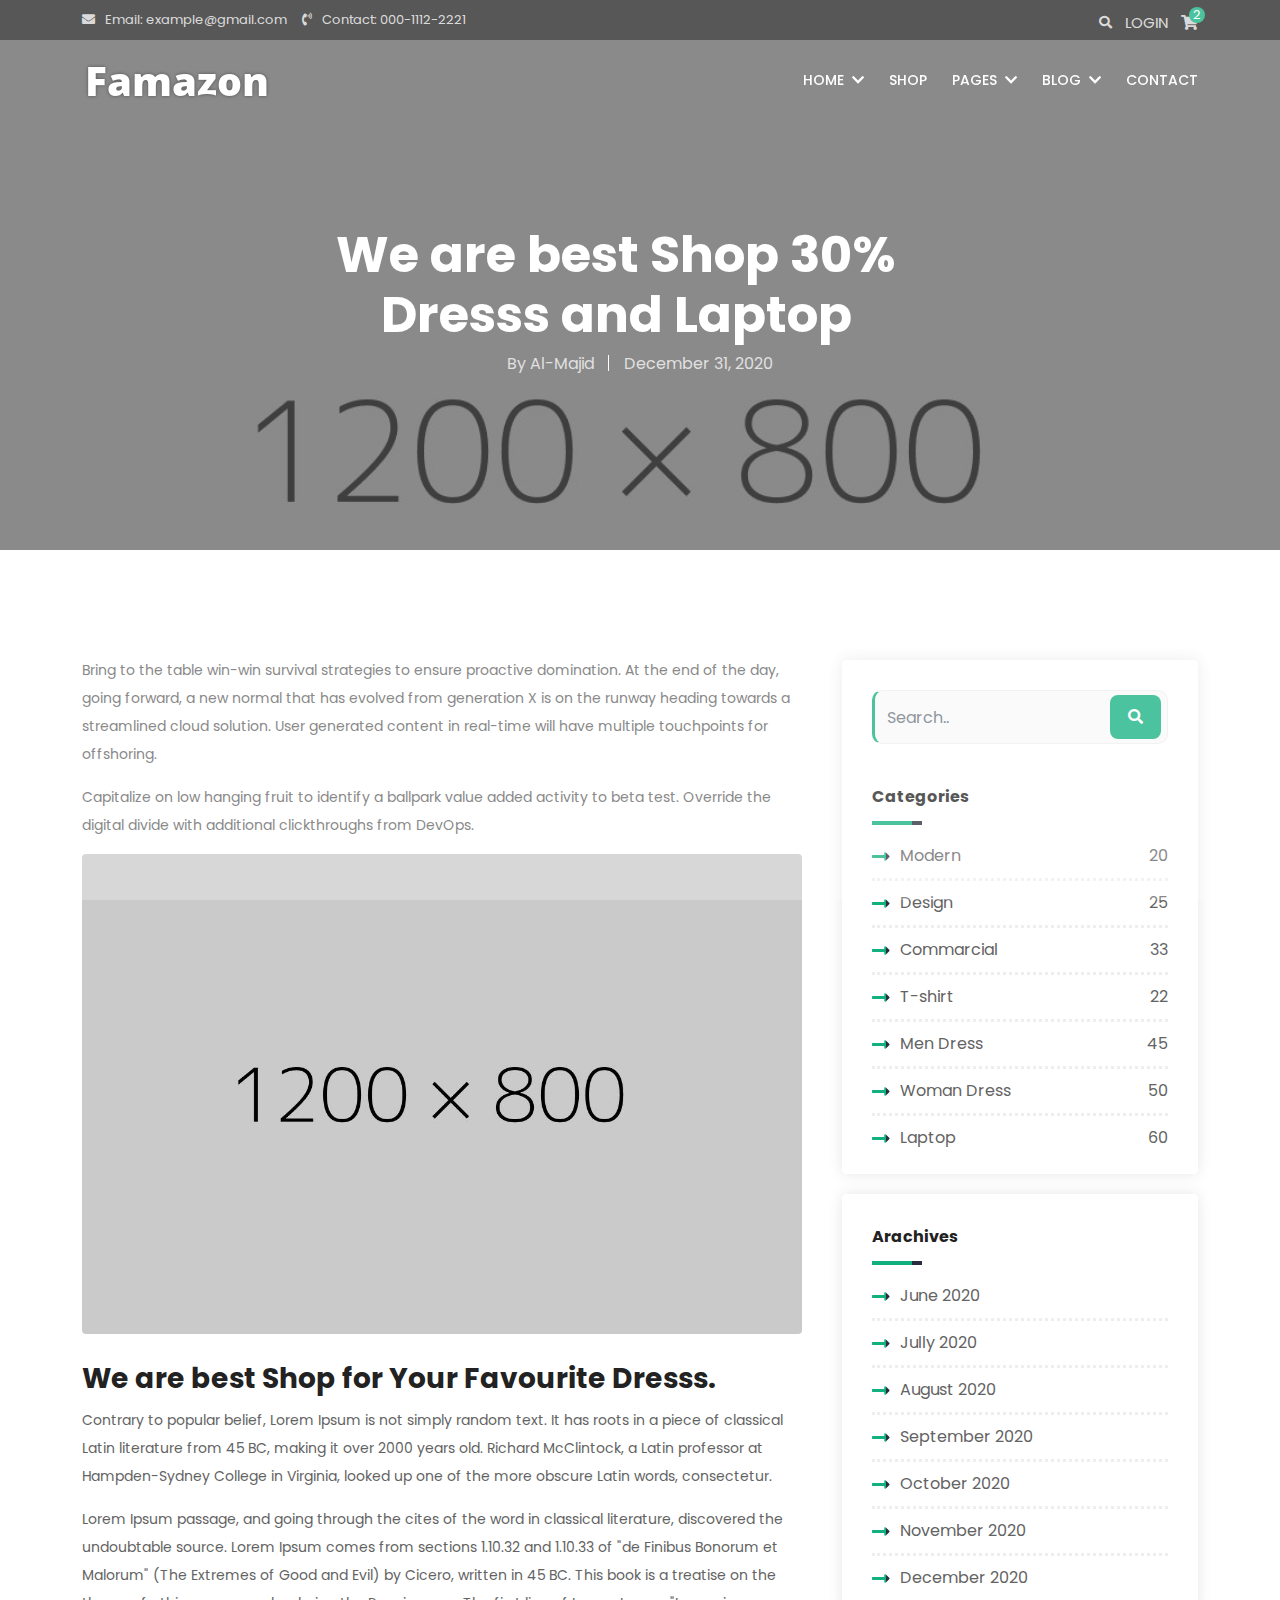
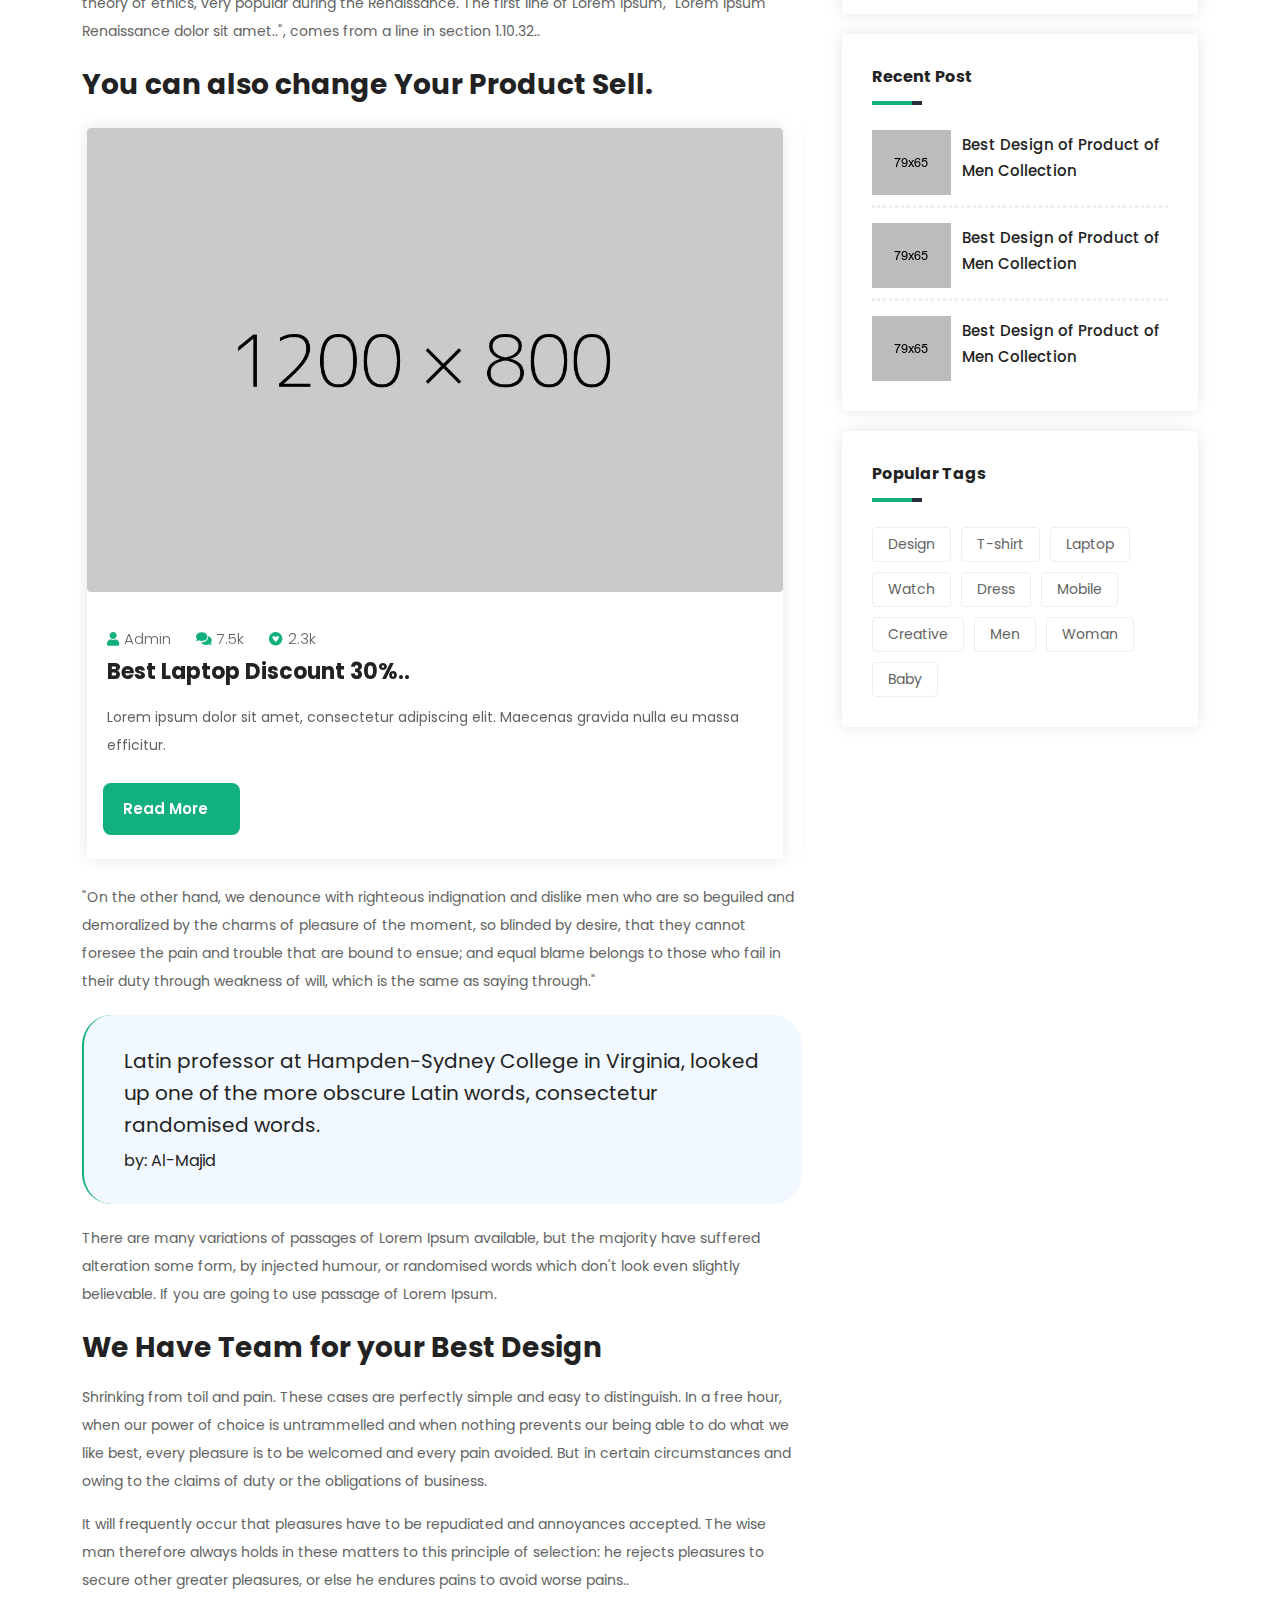
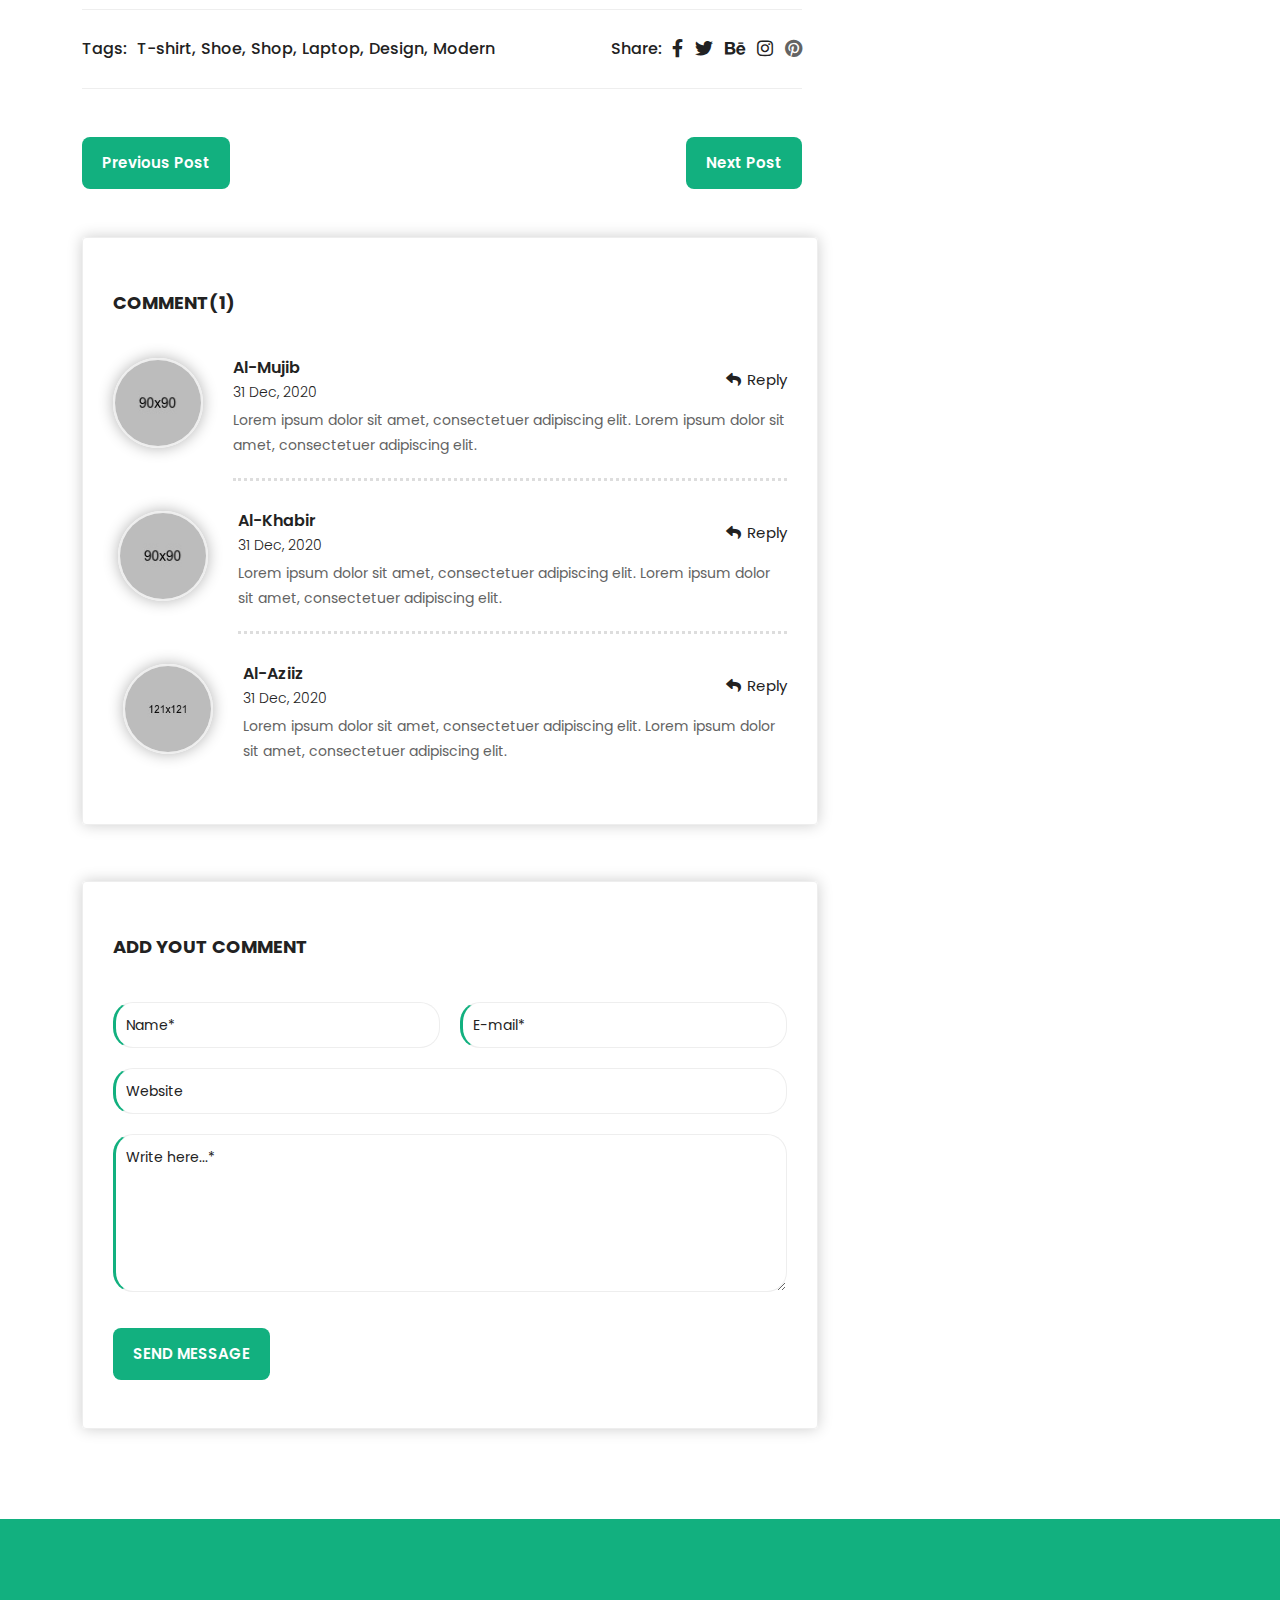
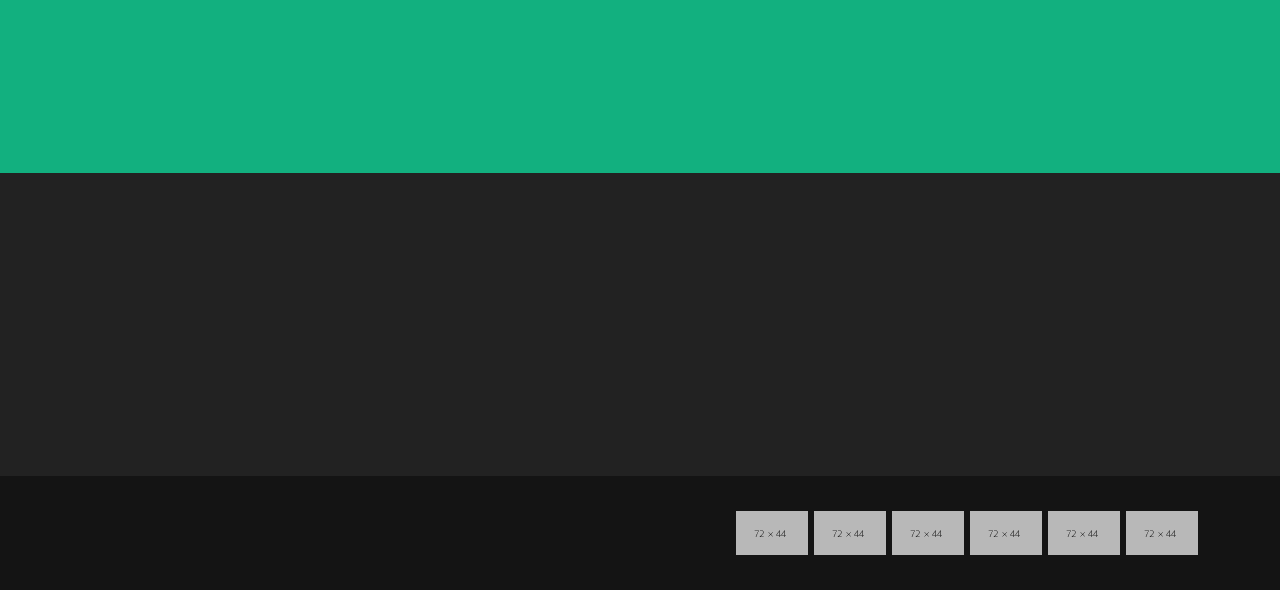
<file: Main File/majid/blog-details.html>
<!DOCTYPE html>
<html lang="zxx">


	<head>
		<!-- Meta -->
		<meta charset="utf-8">
		<meta http-equiv="X-UA-Compatible" content="IE=edge">
		<meta name="viewport" content="width=device-width, initial-scale=1.0, maximum-scale=1.0, user-scalable=0">
		<!-- The above 3 meta tags *must* come first in the head; any other head content must come *after* these tags -->
		
		<!-- SITE TITLE -->
		<title>Al-Majid - Woocommerce Bootstrap Template</title>
		<!-- Favicon -->
		<link rel="shortcut icon" href="assets/img/favicon.png" type="image/x-icon">
		
		<!-- Latest Bootstrap min CSS -->
		<link rel="stylesheet" href="assets/bootstrap/css/bootstrap.css">	
		<!-- Google Fonts -->
		<link href="https://fonts.googleapis.com/css2?family=Poppins:ital,wght@0,300;0,400;0,500;0,600;0,700;0,800;1,300;1,400;1,500&display=swap" rel="stylesheet">		
		<!-- Font Awesome CSS -->
		<link rel="stylesheet" href="assets/fonts/font-awesome.css">
		<!--magnific-popup Css-->
        <link rel="stylesheet" href="assets/css/magnific-popup.css">
		<!--animate Css-->
        <link rel="stylesheet" href="assets/css/animate.css">
		<!--slick Css-->
        <link rel="stylesheet" href="assets/css/slick.css">
		<!-- Style CSS -->
		<link rel="stylesheet" href="assets/css/style.css">
		<!-- Responsive CSS -->
		<link rel="stylesheet" href="assets/css/responsive.css">
		
		<!-- HTML5 shim and Respond.js IE8 support of HTML5 elements and media queries -->
		<!-- WARNING: Respond.js doesn't gallery if you view the page via file:// -->
		<!--[if lt IE 9]>
		  <script src="https://oss.maxcdn.com/html5shiv/3.7.2/html5shiv.min.js"></script>
		  <script src="https://oss.maxcdn.com/respond/1.4.2/respond.min.js"></script>
		<![endif]-->
	</head>

	<body>

		<!-- Page Wrapper -->
		<div class="page-wrapper">
		
			<!-- START PRELOADER -->
			<div class="atf-preloader">
				<div class="atf-status">
					<div class="atf-status-mes"></div>
				</div>
			</div> 
			<!-- END PRELOADER -->	
			
			<!-- START back-to-top -->	
			<button class="atf-scroll-top atf-back-to-top" data-targets="html">
				<i class="fa fa-angle-up atf-scrollup-icon"></i>
			</button>
			<!-- END back-to-top-->	
			<div class="body-overlay" id="body-overlay"></div>
			
			<!-- search popup area start -->
			<div class="search-popup" id="search-popup">
				<form action="http://themesfamily/tm/majid/index.html" class="search-form">
					<div class="form-group">
						<input type="text" class="form-control" placeholder="Search.....">
					</div>
					<button type="submit" class="submit-btn"><i class="fa fa-search"></i></button>
				</form>
			</div>
			<!-- //. search Popup -->
		
			<!-- Start Header Section -->
			<header class="atf-site-header atf-style1 atf-sticky-header">
				<div class="atf-top-header">
					<div class="container">
						<div class="row">
							<div class="col-lg-8 col-md-8">
								<div class="atf-top-header-in wow fadeIn" data-wow-duration="1s" data-wow-delay="0.2s" data-wow-offset="0">
									<ul class="atf-top-header-list">
										<li><i class="fas fa-envelope"></i>Email: <a href="#">example@gmail.com</a></li>
										<li><i class="fas fa-phone-volume"></i>Contact: <a href="#">000-1112-2221 </a></li>
									</ul>
								</div>
							</div><!--- END COL -->
							<div class="col-lg-4 col-md-4">
								<div class="nav-right-part nav-right-part-desktop">
									<ul>
										<li><a class="search header-search" href="#"><i class="fa fa-search"></i></a></li>
										<li class=""><a class="login-btn" href="#">Login</a></li>
										<li><a class="shopping-cart-btn" href="#"><i class="fa fa-shopping-cart"></i><span>2</span></a></li>
									</ul>
								</div>
							</div><!--- END COL -->
						</div><!--- END ROW -->
					</div><!--- END CONTAINER -->
				</div><!--- END TOP HEADER -->
				
				<div class="atf-main-header">
					<div class="container">
						<div class="atf-main-header-in">
							<div class="atf-main-header-left">
								<a class="atf-site-branding atf-white-logo" href="blog-details.html"><img src="assets/img/logo.png" alt="Logo"></a>
							</div>

							 <div class="nav-right-part nav-right-part-mobile">
								<ul>
									<li><a class="search header-search" href="#"><i class="fa fa-search"></i></a></li>
									<li class=""><a class="login-btn" href="#">Login</a></li>
									<li><a class="shopping-cart-btn" href="#"><i class="fa fa-shopping-cart"></i><span>2</span></a></li>
								</ul>
							</div>

							<div class="atf-main-header-right">
								<div class="atf-nav">
									<ul class="atf-nav-list atf-onepage-nav">
										<li class="menu-item-has-children"><a href="#" class="atf-smooth-move">Home<i class="fa fa-chevron-down ml-2"></i></a>
											<ul>
												<li><a href="index1.html">Home 1</a></li>
												<li><a href="index2.html">Home 2</a></li>
											</ul>
										</li>
										<li><a href="product.html">Shop</a></li>
											<li class="menu-item-has-children"><a href="#" class="atf-smooth-move">Pages<i class="fa fa-chevron-down ml-2"></i></a>
												<ul>
													<li class="menu-item-has-children"><a href="cart.html">Cart</a></li>
													<li class="menu-item-has-children"><a href="checkout.html">Checkout</a></li>
													<li class="menu-item-has-children"><a href="product.html">Product 01</a></li>
													<li class="menu-item-has-children"><a href="product-details.html">Product Details</a></li>
													<li class="menu-item-has-children"><a href="contact.html"> Contact Us</a></li>
													<li class="menu-item-has-children"><a href="error.html">404</a></li>
												</ul>
											</li>
										<li class="menu-item-has-children"><a href="#blog" class="atf-smooth-move">Blog<i class="fa fa-chevron-down ml-2"></i></a>
											<ul>
												<li class="menu-item-has-children"><a href="blog.html">Blog Grid List</a></li>
												<li class="menu-item-has-children"><a href="blog-details.html"> Single details</a></li>
											</ul>
										</li>
										<li><a href="contact.html" class="#">Contact</a></li>
									</ul><!--- END NAV -->
								</div>
							</div><!--- END MAIN HEADER RIGHT -->
						</div>
					</div><!--- END CONTAINER -->
				</div><!--- END MAIN HEADER -->
			</header>
			<!-- End Header Section -->
			


			<div class="atf-content">
				<div class="atf-page-heading atf-dynamic-bg" data-stellar-background-ratio="0.3" style="background-image: url(assets/img/blog/4.jpg); background-size:cover; background-position: center center;">
					<div class="container">
						<div class="row justify-content-center">
							<div class="col-xl-7 col-lg-7 col-12">
								<div class="atf-page-heading-in text-center">
									<h1 class="atf-page-heading-title pr-lg-5">We are best Shop 30% Dresss and Laptop </h1>
									<div class="atf-post-label">
										<span>By <a href="#">Al-Majid</a></span>
										<span>December 31, 2020</span>
									</div>
								</div>
							</div><!-- END COL -->
						</div><!-- END ROW -->
					</div><!-- END CONTAINER -->
				</div><!-- .atf-page-heading -->

				<div class="atf-section-padding atf-blog-area">	
					<div class="container">
						<div class="row">
							<div class="col-lg-8">
								<div class="atf-post-details atf-style1 pr-lg-3 mt-3">
									<p>Bring to the table win-win survival strategies to ensure proactive domination. At the end of the day, going forward, a new normal that has evolved from generation X is on the runway heading towards a streamlined cloud solution. User generated content in real-time will have multiple touchpoints for offshoring.</p>
									
									<p>Capitalize on low hanging fruit to identify a ballpark value added activity to beta test. Override the digital divide with additional clickthroughs from DevOps.</p>
									
									<img class="atf-zoom-in" src="assets/img/blog/3.jpg" alt="blog">
									
									<h2>We are best Shop for Your Favourite Dresss.</h2>
									
									<div class="atf-post-info">
										<div class="atf-post-text">
											<p>Contrary to popular belief, Lorem Ipsum is not simply random text. It has roots in a piece of classical Latin literature from 45 BC, making it over 2000 years old. Richard McClintock, a Latin professor at Hampden-Sydney College in Virginia, looked up one of the more obscure Latin words, consectetur.</p>
											<p>Lorem Ipsum passage, and going through the cites of the word in classical literature, discovered the undoubtable source. Lorem Ipsum comes from sections 1.10.32 and 1.10.33 of "de Finibus Bonorum et Malorum" (The Extremes of Good and Evil) by Cicero, written in 45 BC. This book is a treatise on the theory of ethics, very popular during the Renaissance. The first line of Lorem Ipsum, "Lorem ipsum Renaissance dolor sit amet..", comes from a line in section 1.10.32..</p>
											
											<h2> You can also change Your Product Sell.</h2>
											
											<div class="atf-blog-details-slider pt-2 pb-2 ml-0">
												<div class="container">
													<div class="atf-slider atf-style2">
														<div class="slick-container" data-autoplay="1" data-loop="1" data-speed="600" data-center="0"  data-slides-per-view="responsive" data-xs-slides="1" data-sm-slides="1" data-md-slides="1" data-lg-slides="1" data-add-slides="3">
															<div class="slick-wrapper">
																<div class="slick-slide-in">
																	<div class="atf-post-slide">
																		<div class="atf-post-pic">
																			<img src="assets/img/blog/1.jpg" alt="">
																		</div>
																		<div class="atf-post-header">
																			<ul class="atf-post-bar">
																				<li><i class="fa fa-user"></i><a href="#">Admin</a></li>
																				<li><i class="fa fa-comments"></i><a href="">7.5k</a></li>
																				<li><i class="fab fa-gratipay"></i><a href="">2.3k</a></li>
																			</ul>
																			<h4 class="atf-post-title">
																				<a href="blog.html">Best Laptop Discount 30%..</a>
																			</h4>
																		</div>
																		<p class="atf-post-description">
																			Lorem ipsum dolor sit amet, consectetur adipiscing elit. Maecenas gravida nulla eu massa efficitur.
																		</p>
																		<div class="atf-main-btn atf-blog-btn mt-2 pb-4 ml-3">
																			<a href="blog.html" class="atf-themes-btn">Read More <i class="fa fa-angle-right atf-blogs-btn"></i></a>
																		</div>
																	</div>
																</div><!-- .slick-slide-in -->
																
																<div class="slick-slide-in">
																	<div class="atf-post-slide">
																		<div class="atf-post-pic">
																			<img src="assets/img/blog/2.jpg" alt="">
																		</div>
																		<div class="atf-post-header">
																			<ul class="atf-post-bar">
																				<li><i class="fa fa-user"></i><a href="#">Admin</a></li>
																				<li><i class="fa fa-comments"></i><a href="">7.5k</a></li>
																				<li><i class="fab fa-gratipay"></i><a href="">2.3k</a></li>
																			</ul>
																			<h4 class="atf-post-title">
																				<a href="blog.html">Best Laptop Discount 30%..</a>
																			</h4>
																		</div>
																		<p class="atf-post-description">
																			Lorem ipsum dolor sit amet, consectetur adipiscing elit. Maecenas gravida nulla eu massa efficitur.
																		</p>
																		<div class="atf-main-btn atf-blog-btn mt-2 pb-4 ml-3">
																			<a href="blog.html" class="atf-themes-btn">Read More <i class="fa fa-angle-right atf-blogs-btn"></i></a>
																		</div>
																	</div>
																</div><!-- .slick-slide-in -->
																
																<div class="slick-slide-in">
																	<div class="atf-post-slide">
																		<div class="atf-post-pic">
																			<img src="assets/img/blog/3.jpg" alt="">
																		</div>
																		<div class="atf-post-header">
																			<ul class="atf-post-bar">
																				<li><i class="fa fa-user"></i><a href="#">Admin</a></li>
																				<li><i class="fa fa-comments"></i><a href="">7.5k</a></li>
																				<li><i class="fab fa-gratipay"></i><a href="">2.3k</a></li>
																			</ul>
																			<h4 class="atf-post-title">
																				<a href="blog.html">Best Laptop Discount 30%..</a>
																			</h4>
																		</div>
																		<p class="atf-post-description">
																			Lorem ipsum dolor sit amet, consectetur adipiscing elit. Maecenas gravida nulla eu massa efficitur.
																		</p>
																		<div class="atf-main-btn atf-blog-btn mt-2 pb-4 ml-3">
																			<a href="blog.html" class="atf-themes-btn">Read More <i class="fa fa-angle-right atf-blogs-btn"></i></a>
																		</div>
																	</div>
																</div><!-- .slick-slide-in -->
																
																<div class="slick-slide-in">
																	<div class="atf-post-slide">
																		<div class="atf-post-pic">
																			<img src="assets/img/blog/3.jpg" alt="">
																		</div>
																		<div class="atf-post-header">
																			<ul class="atf-post-bar">
																				<li><i class="fa fa-user"></i><a href="#">Admin</a></li>
																				<li><i class="fa fa-comments"></i><a href="">7.5k</a></li>
																				<li><i class="fab fa-gratipay"></i><a href="">2.3k</a></li>
																			</ul>
																			<h4 class="atf-post-title">
																				<a href="blog.html">Best Laptop Discount 30%..</a>
																			</h4>
																		</div>
																		<p class="atf-post-description">
																			Lorem ipsum dolor sit amet, consectetur adipiscing elit. Maecenas gravida nulla eu massa efficitur.
																		</p>
																		<div class="atf-main-btn atf-blog-btn mt-2 pb-4 ml-3">
																			<a href="blog.html" class="atf-themes-btn">Read More <i class="fa fa-angle-right atf-blogs-btn"></i></a>
																		</div>
																	</div>
																</div><!-- .slick-slide-in -->
																
																<div class="slick-slide-in">
																	<div class="atf-post-slide">
																		<div class="atf-post-pic">
																			<img src="assets/img/blog/4.jpg" alt="">
																		</div>
																		<div class="atf-post-header">
																			<ul class="atf-post-bar">
																				<li><i class="fa fa-user"></i><a href="#">Admin</a></li>
																				<li><i class="fa fa-comments"></i><a href="">7.5k</a></li>
																				<li><i class="fab fa-gratipay"></i><a href="">2.3k</a></li>
																			</ul>
																			<h4 class="atf-post-title">
																				<a href="blog.html">Best Laptop Discount 30%..</a>
																			</h4>
																		</div>
																		<p class="atf-post-description">
																			Lorem ipsum dolor sit amet, consectetur adipiscing elit. Maecenas gravida nulla eu massa efficitur.
																		</p>
																		<div class="atf-main-btn atf-blog-btn mt-2 pb-4 ml-3">
																			<a href="blog.html" class="atf-themes-btn">Read More <i class="fa fa-angle-right atf-blogs-btn"></i></a>
																		</div>
																	</div>
																</div><!-- .slick-slide-in -->
																
																<div class="slick-slide-in">
																	<div class="atf-post-slide">
																		<div class="atf-post-pic">
																			<img src="assets/img/blog/5.jpg" alt="">
																		</div>
																		<div class="atf-post-header">
																			<ul class="atf-post-bar">
																				<li><i class="fa fa-user"></i><a href="#">Admin</a></li>
																				<li><i class="fa fa-comments"></i><a href="">7.5k</a></li>
																				<li><i class="fab fa-gratipay"></i><a href="">2.3k</a></li>
																			</ul>
																			<h4 class="atf-post-title">
																				<a href="blog.html">Best Laptop Discount 30%..</a>
																			</h4>
																		</div>
																		<p class="atf-post-description">
																			Lorem ipsum dolor sit amet, consectetur adipiscing elit. Maecenas gravida nulla eu massa efficitur.
																		</p>
																		<div class="atf-main-btn atf-blog-btn mt-2 pb-4 ml-3">
																			<a href="blog.html" class="atf-themes-btn">Read More <i class="fa fa-angle-right atf-blogs-btn"></i></a>
																		</div>
																	</div>
																</div><!-- .slick-slide-in -->
																
																<div class="slick-slide-in">
																	<div class="atf-post-slide">
																		<div class="atf-post-pic">
																			<img src="assets/img/blog/6.jpg" alt="">
																		</div>
																		<div class="atf-post-header">
																			<ul class="atf-post-bar">
																				<li><i class="fa fa-user"></i><a href="#">Admin</a></li>
																				<li><i class="fa fa-comments"></i><a href="">7.5k</a></li>
																				<li><i class="fab fa-gratipay"></i><a href="">2.3k</a></li>
																			</ul>
																			<h4 class="atf-post-title">
																				<a href="blog.html">Best Laptop Discount 30%..</a>
																			</h4>
																		</div>
																		<p class="atf-post-description">
																			Lorem ipsum dolor sit amet, consectetur adipiscing elit. Maecenas gravida nulla eu massa efficitur.
																		</p>
																		<div class="atf-main-btn atf-blog-btn mt-2 pb-4 ml-3">
																			<a href="blog.html" class="atf-themes-btn">Read More <i class="fa fa-angle-right atf-blogs-btn"></i></a>
																		</div>
																	</div>
																</div><!-- .slick-slide-in -->
															</div><!-- .slick-slide-Wrapper -->
														</div><!-- .slick-container -->
														
														<div class="pagination atf-style1 atf-flex atf-hidden"></div> <!-- If dont need Pagination then add class .atf-hidden -->
														<div class="swipe-arrow atf-style1"> <!-- If dont need navigation then add class .atf-hidden -->
															<div class="slick-arrow-left"><i class="fa fa-chevron-left"></i></div>
															<div class="slick-arrow-right"><i class="fa fa-chevron-right"></i></div>
														</div>
													</div><!-- .atf-slider -->
												</div><!-- .container -->	
											</div><!-- .blog-details-slider -->	
											
											<p class="mt-3">"On the other hand, we denounce with righteous indignation and dislike men who are so beguiled and demoralized by the charms of pleasure of the moment, so blinded by desire, that they cannot foresee the pain and trouble that are bound to ensue; and equal blame belongs to those who fail in their duty through weakness of will, which is the same as saying through."</p>
											
											<blockquote> Latin professor at Hampden-Sydney College in Virginia, looked up one of the more obscure Latin words, consectetur randomised words.<small>by: <span>Al-Majid</span></small></blockquote>
											
											<p>There are many variations of passages of Lorem Ipsum available, but the majority have suffered alteration some form, by injected humour, or randomised words which don't look even slightly believable. If you are going to use passage of Lorem Ipsum.</p>
											
											<h2>We Have Team for your Best Design</h2>
											
											<p>Shrinking from toil and pain. These cases are perfectly simple and easy to distinguish. In a free hour, when our power of choice is untrammelled and when nothing prevents our being able to do what we like best, every pleasure is to be welcomed and every pain avoided. But in certain circumstances and owing to the claims of duty or the obligations of business.</p>
											<p>It will frequently occur that pleasures have to be repudiated and annoyances accepted. The wise man therefore always holds in these matters to this principle of selection: he rejects pleasures to secure other greater pleasures, or else he endures pains to avoid worse pains..</p>
										
										</div>
										
										<div class="atf-post-meta">
											<div class="atf-post-tages">
												<h4 class="atf-post-tage-title">Tags:</h4>
												<ul class="atf-post-tage-list atf-mp0">
													<li><a href="#">T-shirt</a></li>
													<li><a href="#">Shoe</a></li>
													<li><a href="#">Shop</a></li>
													<li><a href="#">Laptop</a></li>
													<li><a href="#">Design</a></li>
													<li><a href="#">Modern</a></li>
												</ul>
											</div>
											
											<div class="atf-post-share">
												<h4 class="atf-post-share-title">Share:</h4>
												<div class="atf-post-share-btn-list">
													<a href="#"><i class="fab fa-facebook-f"></i></a> 
													<a href="#"><i class="fab fa-twitter"></i></a> 
													<a href="#"><i class="fab fa-behance"></i></a> 
													<a href="#"><i class="fab fa-instagram"></i></a> 
													<a href="#"><i class="fab fa-pinterest"></i></a>
												</div>
											</div>
										</div>
									</div>
									
									<div class="atf-post-btn-gropu mt-5 mb-5">
									  <a href="#" class="atf-themes-btn">Previous Post</a>
									  <a href="#" class="atf-themes-btn">Next Post</a>
									</div>
								</div>
					  
								<div class="comments-area">
									<div class="comment-list-outer">
										<h2 class="comments-title">Comment(1)</h2>
										<ol class="comment-list">
											<li class="comment">
												<div class="comment-body">
													<div class="comment-meta">
														<div class="comment-author">
															<img src="assets/img/comment/comment-1.jpg" alt="Image" class="avatar">
															<a href="#" class="nm">Al-Mujib</a>
															<div class="comment-metadata mt-1">
																<a href="#"><span>31 Dec, 2020</span></a>
															</div><!-- .comment-metadata -->
														</div><!-- .comment-author -->
														
														<div class="reply"><a href="#" class="comment-reply-link"><i class="fas fa-reply"></i>Reply</a></div>
													</div><!-- .comment-meta -->
													
													<div class="comment-content">
														<p>Lorem ipsum dolor sit amet, consectetuer adipiscing elit. Lorem ipsum dolor sit amet, consectetuer adipiscing elit.</p>
													</div>
												</div>
												
												<ol class="children">
													<li class="comment">
														<div class="comment-body">
															<div class="comment-meta">
																<div class="comment-author">
																	<img src="assets/img/comment/comment-2.jpg" alt="Image" class="avatar">
																	<span class="nm"><a href="#">Al-Khabir</a></span>
																	<div class="comment-metadata mt-1">
																		<a href="#"><span>31 Dec, 2020</span></a>
																	</div><!-- .comment-metadata -->
																</div><!-- .comment-author -->
																<div class="reply">
																	<a href="#" class="comment-reply-link"><i class="fas fa-reply"></i>Reply</a>
																</div>
																
															</div><!-- .comment-meta -->
															
															<div class="comment-content">
																<p>Lorem ipsum dolor sit amet, consectetuer adipiscing elit. Lorem ipsum dolor sit amet, consectetuer adipiscing elit.</p>
															</div>
														</div>
														
														<ol class="children">
															<li class="comment">
																<div class="comment-body">
																	<div class="comment-meta">
																		<div class="comment-author">
																			<img src="assets/img/comment/comment-3.jpg" alt="Image" class="avatar">
																			<span class="nm"><a href="#">Al-Aziiz </a></span>
																			<div class="comment-metadata mt-1">
																				<a href="#"><span>31 Dec, 2020</span></a>
																			</div><!-- .comment-metadata -->
																		</div><!-- .comment-author -->
																		<div class="reply">
																			<a href="#" class="comment-reply-link"><i class="fas fa-reply"></i>Reply</a>
																		</div>
																	</div><!-- .comment-meta -->
																	<div class="comment-content">
																		<p>Lorem ipsum dolor sit amet, consectetuer adipiscing elit. Lorem ipsum dolor sit amet, consectetuer adipiscing elit.</p>
																	</div>
																</div>
															</li>
														</ol><!-- .children -->
													</li>
												</ol><!-- .children -->
											</li>
										</ol><!-- .comment-list -->
									</div><!-- .comment-list-outer -->
									
									<div class="comment-respond">
										<h2 class="comment-reply-title">Add Yout Comment</h2>
										<form method="post" class="comment-form">
											<p class="comment-form-author">
												<input name="author" type="text" placeholder="Name*" required="">
											</p>
											<p class="comment-form-email">
												<input name="email" type="email" placeholder="E-mail*" required="">
											</p>
											<p class="comment-form-url">
												<input id="url" name="url" type="url" placeholder="Website">
											</p>
											<p class="comment-form-comment">
												<textarea name="comment" cols="40" rows="5" placeholder="Write here...*" required=""></textarea>
											</p>
											<p class="form-submit mb-5 mt-3">
												<button type="submit" class="atf-themes-btn"><span></span><span></span><span></span><span></span>SEND MESSAGE</button>
											</p>
										</form>
									</div><!-- .comment-respond -->
								</div><!-- END COMMENT -->
							</div><!--- END COL -->
							
							<div class="col-lg-4">
								<div class="atf-widget atf-sidebar-widget">
									<div class="atf-blog-search">
										<input type="text" class="form-control" placeholder="Search..">
										<button type="submit" id="search-button" class="btn atf-themes-btn"><i class="fa fa-search"></i></button>
									</div>
									<h3 class="atf-widget-title">Categories</h3>
									<ul class="atf-widget-list">
										<li><a href="#">Modern <span>20</span></a> </li>
										<li><a href="#">Design<span>25</span></a></li>
										<li><a href="#">Commarcial<span>33</span></a> </li>
										<li><a href="#">T-shirt <span>22</span></a></li>
										<li><a href="#">Men Dress<span>45</span></a> </li>
										<li><a href="#">Woman Dress<span>50</span></a></li>
										<li><a href="#">Laptop<span>60</span></a></li>
									</ul>
								</div>

								<div class="atf-widget atf-sidebar-widget">
									<h3 class="atf-widget-title">Arachives</h3>
									<ul class="atf-widget-list">
										<li><a href="#">June 2020</a></li>
										<li><a href="#">Jully 2020</a></li>
										<li><a href="#">August 2020</a></li>
										<li><a href="#">September 2020</a></li>
										<li><a href="#">October 2020</a></li>
										<li><a href="#">November 2020</a></li>
										<li><a href="#">December 2020</a></li>
									</ul>
								</div>

								<div class="atf-widget atf-sidebar-widget">
									<h3 class="atf-widget-title">Recent Post</h3>
									<ul class="atf-post-widget-list atf-mp0">
									
										<li>
											<div class="atf-post atf-style1">
												<a href="#" class="atf-post-thumb atf-zoom"><img src="assets/img/blog/atf-post1.jpg" alt="post1" class="atf-zoom-in"></a>
												<div class="atf-post-info">
													<h2 class="atf-post-title"><a href="blog-details.html">Best Design of Product of Men Collection</a></h2>
												</div>
											</div>
										</li>
										
										<li>
											<div class="atf-post atf-style1">
												<a href="#" class="atf-post-thumb atf-zoom"><img src="assets/img/blog/atf-post2.jpg" alt="post2" class="atf-zoom-in"></a>
												<div class="atf-post-info">
													<h2 class="atf-post-title"><a href="blog-details.html">Best Design of Product of Men Collection</a></h2>
												</div>
											</div>
										</li>
										
										<li>
											<div class="atf-post atf-style1">
												<a href="#" class="atf-post-thumb atf-zoom"><img src="assets/img/blog/atf-post3.jpg" alt="post2" class="atf-zoom-in"></a>
												<div class="atf-post-info">
													<h2 class="atf-post-title"><a href="blog-details.html">Best Design of Product of Men Collection</a></h2>
												</div>
											</div>
										</li>
									</ul>
								</div>
								
								<div class="atf-widget atf-sidebar-widget">
									<h3 class="atf-widget-title">Popular Tags</h3>
									<div class="atf-tagcloud">
										<a href="#" class="atf-tag">Design</a>
										<a href="#" class="atf-tag">T-shirt</a>
										<a href="#" class="atf-tag">Laptop</a>
										<a href="#" class="atf-tag">Watch</a>
										<a href="#" class="atf-tag">Dress</a>
										<a href="#" class="atf-tag">Mobile</a>
										<a href="#" class="atf-tag">Creative</a>
										<a href="#" class="atf-tag">Men</a>
										<a href="#" class="atf-tag">Woman</a>
										<a href="#" class="atf-tag">Baby</a>
									</div>
								</div>
							</div><!--- END COL -->
						</div><!--- END ROW -->
					</div><!--- END CONTAINER -->
				</div>
			</div><!--- END CONTENT -->
			
			

		   <!-- START NEWSLETTER -->
			<section  class="atf-newsletter atf-section-padding">
				<div class="container">
					<div class="row clearfix justify-content-center">
						<div class="col-xl-6 col-lg-6 col-12 text-center wow fadeIn" data-wow-duration="1s" data-wow-delay="0.3s" data-wow-offset="0">
							<div class="atf-mailchamp-headding">
								<h2>Subcribe Today of Newletter</h2>
							</div>
						</div><!-- END COL -->
						
						<div class="col-xl-6 col-lg-6 col-12 text-center wow fadeIn" data-wow-duration="1s" data-wow-delay="0.2s" data-wow-offset="0">	
							<div class="atf-mailchamp-subscribe">
								<form class="form-group" id="mc-form">
									<input type="email" name="email" class="form-control" id="email" placeholder="Your Email" required="required">
									<button type="submit" id="subscribe-button" class="btn"><i class="fas fa-envelope"></i></button>
										<!-- SUBSCRIPTION SUCCESSFUL OR ERROR MESSAGES -->
										<br>
										<label class="atf-subscription-label" for="email"></label>
								</form>
							</div>
						</div><!-- END COL -->
					</div><!-- END ROW -->
				</div><!-- END CONTAINER -->
			</section>
			<!-- END NEWSLETTER -->
			
			
			
			<!-- FOOTER SECTION START-->
			<footer class="atf-footer-area atf-pattern-area">
				<div class="container">
					<div class="atf-footer-top mt-5">
						<div class="row">
							<div class="col-lg-4 col-md-6 col-12 atf-footer-link wow fadeIn" data-wow-duration="1s" data-wow-delay="0.2s" data-wow-offset="0">
								<div class="atf-footer-box">
									<h5><a href=""><img class="atf-footer-logo" src="assets/img/logo.png" alt="" /></a></h5>
									<ul class="pr-lg-5">
										<li>1 Grafton Street, Dublin, Ireland</li>
										<li>(+222) 245 88 <br> (+258) 878 369</li>
										<li>example@gmail.com</li>
									</ul>
								</div>
							</div><!--- END COL -->
							
							<div class="col-lg-2 col-md-6 col-12 atf-footer-link wow fadeIn" data-wow-duration="1s" data-wow-delay="0.3s" data-wow-offset="0">
								<h5>Quick Links</h5>
								<ul class="atf-list-menu">
									<li> <a href="#"><i class="fas fa-angle-right mr-2"></i>Get Stared</a></li>
									<li> <a href="#"><i class="fas fa-angle-right mr-2"></i>Our Team</a></li>
									<li> <a href="#"><i class="fas fa-angle-right mr-2"></i>About Us</a></li>
									<li> <a href="#"><i class="fas fa-angle-right mr-2"></i>Need Helps</a></li>
									<li> <a href="#"><i class="fas fa-angle-right mr-2"></i>Contact Us</a></li>
								</ul>
							</div><!--- END COL -->
							
							<div class="col-lg-2 col-md-6 col-12 atf-footer-link wow fadeIn" data-wow-duration="1s" data-wow-delay="0.4s" data-wow-offset="0">
								<h5>Support Links</h5>
								<ul class="atf-list-menu">
									<li><a href="#"><i class="fas fa-angle-right mr-2"></i>Our Terms</a></li>
									<li><a href="#"><i class="fas fa-angle-right mr-2"></i>Our Service</a></li>
									<li><a href="#"><i class="fas fa-angle-right mr-2"></i>Privacy Policy</a></li>
									<li><a href="#"><i class="fas fa-angle-right mr-2"></i>Licenses</a></li>
									<li><a href="#"><i class="fas fa-angle-right mr-2"></i>Our News</a></li>
								</ul>
							</div><!--- END COL -->
							
							<div class="col-lg-4 col-md-6 col-12 atf-footer-link text-left wow fadeIn" data-wow-duration="1s" data-wow-delay="0.5s" data-wow-offset="0">
								<h5>Contact Us</h5>
								<div class="atf-footer-con">
									<p>Lorem ipsum dolor sit amet, consectetur adipiscing elit Maecenas gravida nulla.</p>
								</div>
								<h4 class="text-white mt-2">Follow Us</h4>
								<div class="atf-footer-social-icon mt-3 text-left">
									<a href="#" class="icon"> <i class="fab fa-facebook"></i> </a>
									<a href="#" class="icon"> <i class="fab fa-dribbble"></i> </a>
									<a href="#" class="icon"> <i class="fab fa-behance"></i> </a>
									<a href="#" class="icon"> <i class="fab fa-linkedin"></i> </a>
									<a href="#" class="icon"> <i class="fab fa-twitter"></i> </a>
								</div>
							</div><!--- END COL -->
						</div><!--- END ROW -->
					</div><!--- END SINGLE FOOTER -->
				</div><!--- END CONTAINER -->
					
				<div class="atf-footer-boottom mt-4">
					<div class="container">
						<div class="row">
							<div class="col-lg-5 col-xl-5 col-12 my-auto text-lg-left wow fadeIn" data-wow-duration="1s" data-wow-delay="0.2s" data-wow-offset="0">
								<p>&copy;Copyright - All Right Reserved.Designed <i class="fa fa-heart ml-1 mr-1"></i> by <a href="">Theme Family</a> </p>
							</div><!--- END COL -->
							
							 <div class="col-lg-7 col-xl-7 col-12">
								<div class="atf-payment-area text-lg-right my-auto mx-auto">
									<ul>
										<li><a href="checkout.html"><img src="assets/img/payment/1.png" alt="img"></a></li>
										<li><a href="checkout.html"><img src="assets/img/payment/2.png" alt="img"></a></li>
										<li><a href="checkout.html"><img src="assets/img/payment/3.png" alt="img"></a></li>
										<li><a href="checkout.html"><img src="assets/img/payment/1.png" alt="img"></a></li>
										<li><a href="checkout.html"><img src="assets/img/payment/2.png" alt="img"></a></li>
										<li><a href="checkout.html"><img src="assets/img/payment/3.png" alt="img"></a></li>
									</ul>
								</div>
							</div><!--- END COL -->
						</div><!--- END ROW -->
					</div>
				</div>
				<!-- FOOTER SECTION END-->	
			</footer><!--- END FOOTER -->
		</div>
		<!-- PAGE WRAPPER END-->
		
		<!-- Latest jQuery -->
		<script src="assets/js/jquery-1.12.4.min.js"></script>
		<!-- Latest compiled and minified Bootstrap -->
		<script src="assets/bootstrap/js/bootstrap.js"></script>
		<!-- modernizer JS -->		
		<script src="assets/js/modernizr.custom.js"></script>	
		<!-- magnific-popup js -->	
		<script src="assets/js/jquery.magnific-popup.js"></script>			
		<!-- stellar js -->
		<script src="assets/js/jquery.stellar.min.js"></script>
		<!-- slick js -->
		<script src="assets/js/slick.js"></script>
		<!-- countdown js -->
		<script src="assets/js/jquery.countdown.js"></script>
		<!-- wow js -->
		<script src="assets/js/wow.min.js"></script>
		<!-- ajaxchimp js -->
		<script src="assets/js/ajaxchimp.min.js"></script>
		<!-- form-contact js -->
		<script src="assets/js/form-contact.js"></script>
		<!-- main js -->
		<script src="assets/js/main.js"></script>	
		
	</body>
</html>
</file>
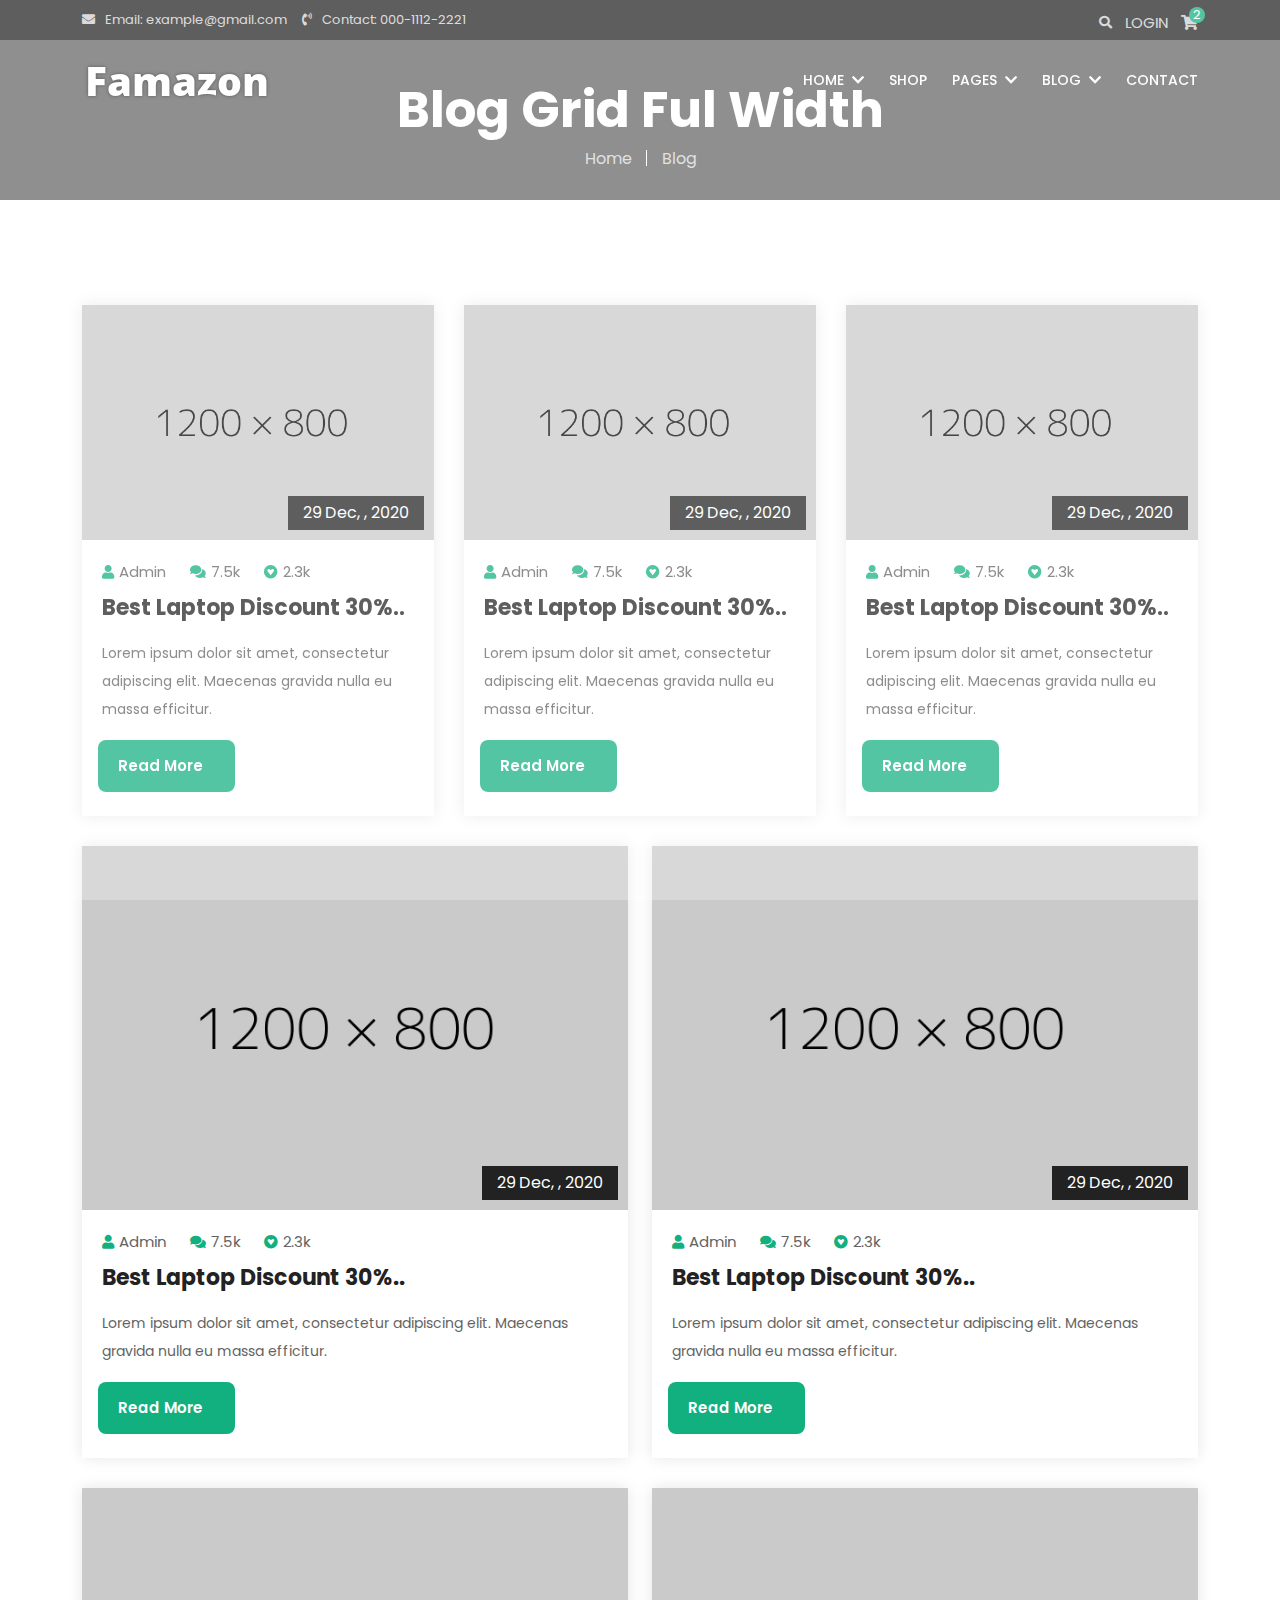
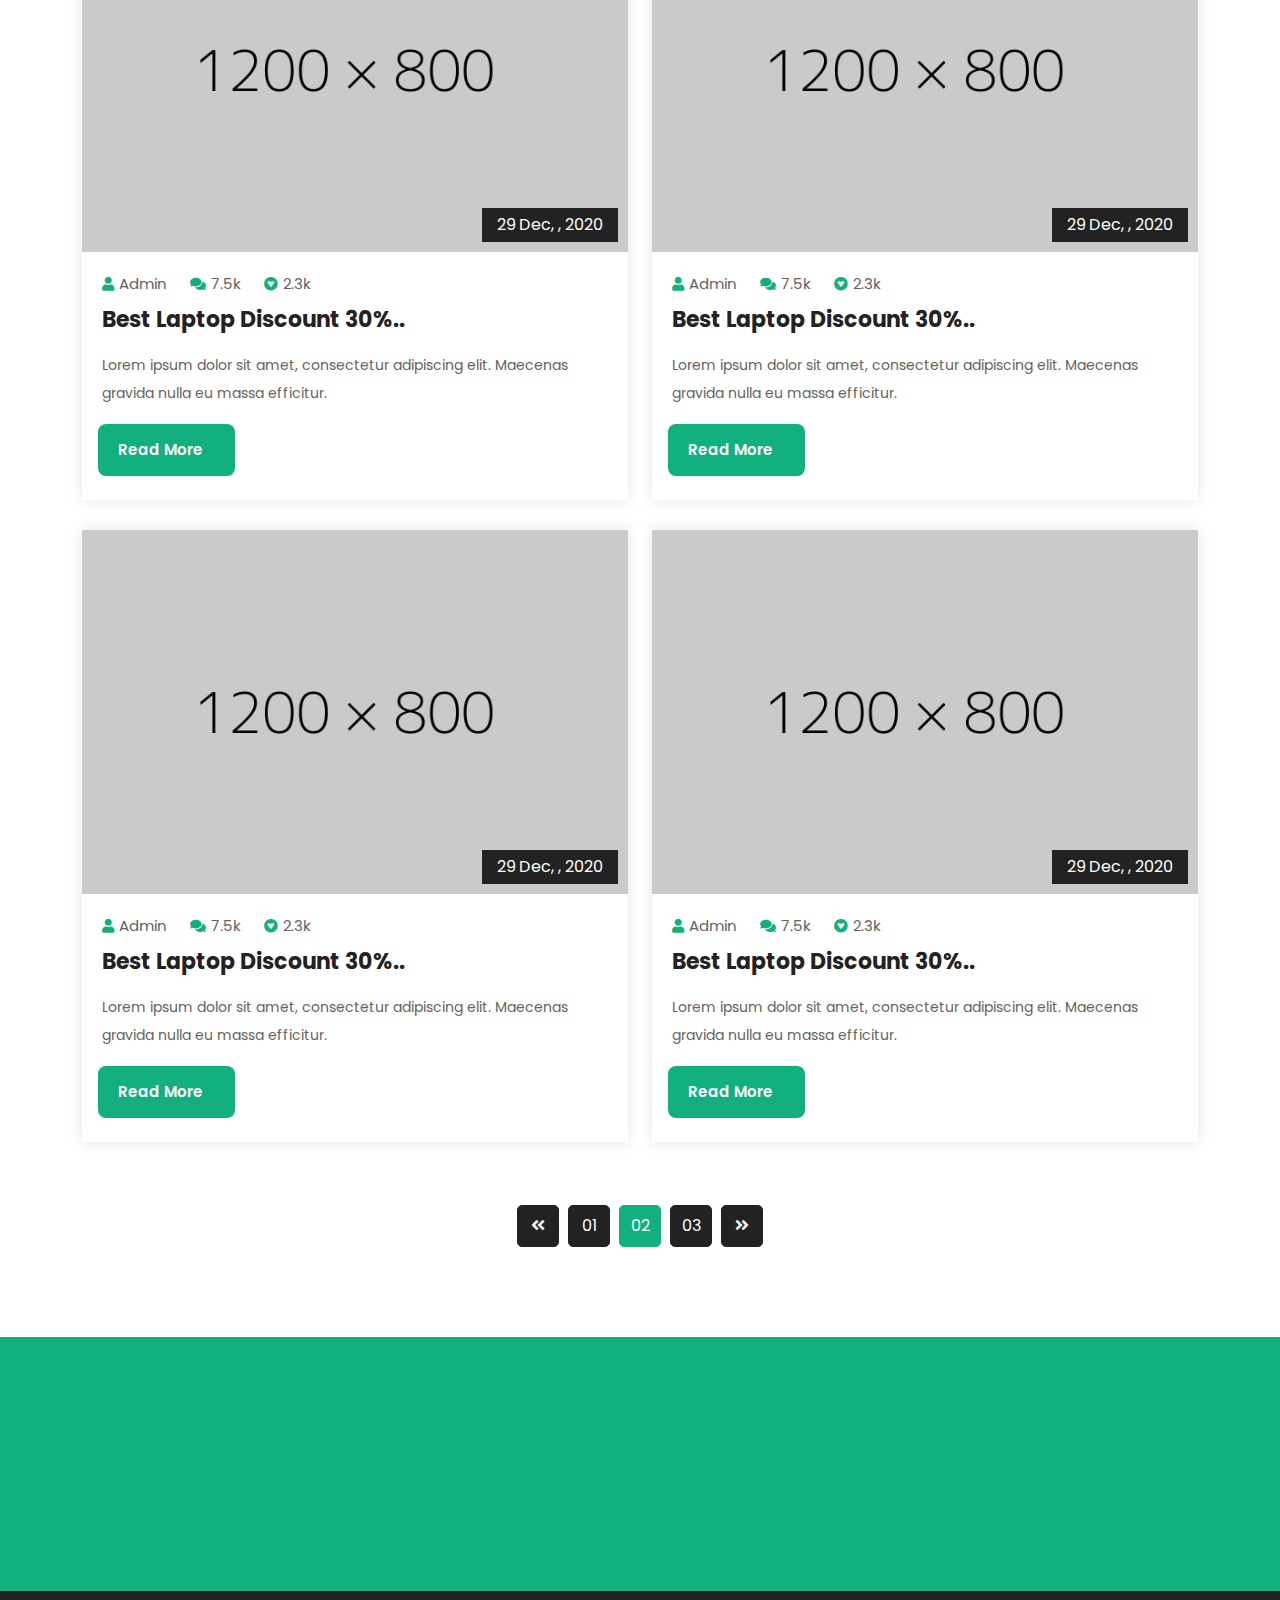
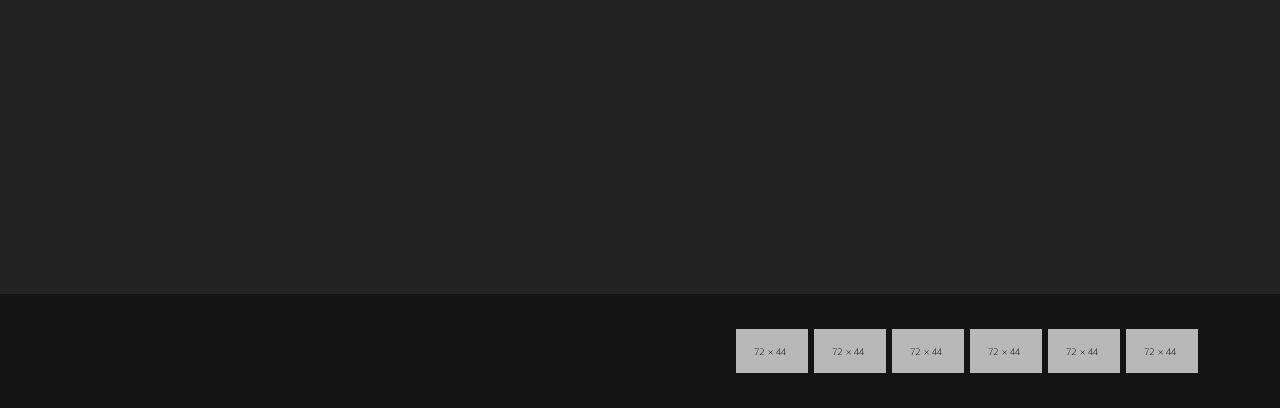
<file: Main File/majid/blog.html>
<!DOCTYPE html>
<html lang="zxx">


	<head>
		<!-- Meta -->
		<meta charset="utf-8">
		<meta http-equiv="X-UA-Compatible" content="IE=edge">
		<meta name="viewport" content="width=device-width, initial-scale=1.0, maximum-scale=1.0, user-scalable=0">
		<!-- The above 3 meta tags *must* come first in the head; any other head content must come *after* these tags -->
		
		<!-- SITE TITLE -->
		<title>Al-Majid - Woocommerce Bootstrap Template</title>
		<!-- Favicon -->
		<link rel="shortcut icon" href="assets/img/favicon.png" type="image/x-icon">
		
		<!-- Latest Bootstrap min CSS -->
		<link rel="stylesheet" href="assets/bootstrap/css/bootstrap.css">	
		<!-- Google Fonts -->
		<link href="https://fonts.googleapis.com/css2?family=Poppins:ital,wght@0,300;0,400;0,500;0,600;0,700;0,800;1,300;1,400;1,500&display=swap" rel="stylesheet">		
		<!-- Font Awesome CSS -->
		<link rel="stylesheet" href="assets/fonts/font-awesome.css">
		<!--magnific-popup Css-->
        <link rel="stylesheet" href="assets/css/magnific-popup.css">
		<!--animate Css-->
        <link rel="stylesheet" href="assets/css/animate.css">
		<!--slick Css-->
        <link rel="stylesheet" href="assets/css/slick.css">
		<!-- Style CSS -->
		<link rel="stylesheet" href="assets/css/style.css">
		<!-- Responsive CSS -->
		<link rel="stylesheet" href="assets/css/responsive.css">
		
		<!-- HTML5 shim and Respond.js IE8 support of HTML5 elements and media queries -->
		<!-- WARNING: Respond.js doesn't gallery if you view the page via file:// -->
		<!--[if lt IE 9]>
		  <script src="https://oss.maxcdn.com/html5shiv/3.7.2/html5shiv.min.js"></script>
		  <script src="https://oss.maxcdn.com/respond/1.4.2/respond.min.js"></script>
		<![endif]-->
	</head>

	<body>

		<!-- Page Wrapper -->
		<div class="page-wrapper">
		
			<!-- START PRELOADER -->
			<div class="atf-preloader">
				<div class="atf-status">
					<div class="atf-status-mes"></div>
				</div>
			</div> 
			<!-- END PRELOADER -->	
			
			<!-- START back-to-top -->	
			<button class="atf-scroll-top atf-back-to-top" data-targets="html">
				<i class="fa fa-angle-up atf-scrollup-icon"></i>
			</button>
			<!-- END back-to-top-->	
			<div class="body-overlay" id="body-overlay"></div>
			
			<!-- search popup area start -->
			<div class="search-popup" id="search-popup">
				<form action="http://themesfamily/tm/majid/index.html" class="search-form">
					<div class="form-group">
						<input type="text" class="form-control" placeholder="Search.....">
					</div>
					<button type="submit" class="submit-btn"><i class="fa fa-search"></i></button>
				</form>
			</div>
			<!-- //. search Popup -->
		
			<!-- Start Header Section -->
			<header class="atf-site-header atf-style1 atf-sticky-header">
				<div class="atf-top-header">
					<div class="container">
						<div class="row">
							<div class="col-lg-8 col-md-8">
								<div class="atf-top-header-in wow fadeIn" data-wow-duration="1s" data-wow-delay="0.2s" data-wow-offset="0">
									<ul class="atf-top-header-list">
										<li><i class="fas fa-envelope"></i>Email: <a href="#">example@gmail.com</a></li>
										<li><i class="fas fa-phone-volume"></i>Contact: <a href="#">000-1112-2221 </a></li>
									</ul>
								</div>
							</div><!--- END COL -->
							<div class="col-lg-4 col-md-4">
								<div class="nav-right-part nav-right-part-desktop">
									<ul>
										<li><a class="search header-search" href="#"><i class="fa fa-search"></i></a></li>
										<li class=""><a class="login-btn" href="#">Login</a></li>
										<li><a class="shopping-cart-btn" href="#"><i class="fa fa-shopping-cart"></i><span>2</span></a></li>
									</ul>
								</div>
							</div><!--- END COL -->
						</div><!--- END ROW -->
					</div><!--- END CONTAINER -->
				</div><!--- END TOP HEADER -->
				
				<div class="atf-main-header">
					<div class="container">
						<div class="atf-main-header-in">
							<div class="atf-main-header-left">
								<a class="atf-site-branding atf-white-logo" href="blog.html"><img src="assets/img/logo.png" alt="Logo"></a>
							</div>

							 <div class="nav-right-part nav-right-part-mobile">
								<ul>
									<li><a class="search header-search" href="#"><i class="fa fa-search"></i></a></li>
									<li class=""><a class="login-btn" href="#">Login</a></li>
									<li><a class="shopping-cart-btn" href="#"><i class="fa fa-shopping-cart"></i><span>2</span></a></li>
								</ul>
							</div>

							<div class="atf-main-header-right">
								<div class="atf-nav">
									<ul class="atf-nav-list atf-onepage-nav">
										<li class="menu-item-has-children"><a href="#home" class="atf-smooth-move">Home<i class="fa fa-chevron-down ml-2"></i></a>
											<ul>
												<li><a href="index1.html">Home 1</a></li>
												<li><a href="index2.html">Home 2</a></li>
											</ul>
										</li>
										<li><a href="product.html">Shop</a></li>
											<li class="menu-item-has-children"><a href="#" class="atf-smooth-move">Pages<i class="fa fa-chevron-down ml-2"></i></a>
												<ul>
													<li class="menu-item-has-children"><a href="cart.html">Cart</a></li>
													<li class="menu-item-has-children"><a href="checkout.html">Checkout</a></li>
													<li class="menu-item-has-children"><a href="product.html">Product 01</a></li>
													<li class="menu-item-has-children"><a href="product-details.html">Product Details</a></li>
													<li class="menu-item-has-children"><a href="contact.html"> Contact Us</a></li>
													<li class="menu-item-has-children"><a href="error.html">404</a></li>
												</ul>
											</li>
										<li class="menu-item-has-children"><a href="#blog" class="atf-smooth-move">Blog<i class="fa fa-chevron-down ml-2"></i></a>
											<ul>
												<li class="menu-item-has-children"><a href="blog.html">Blog Grid List</a></li>
												<li class="menu-item-has-children"><a href="blog-details.html"> Single details</a></li>
											</ul>
										</li>
										<li><a href="contact.html" class="#">Contact</a></li>
									</ul><!--- END NAV -->
								</div>
							</div><!--- END MAIN HEADER RIGHT -->
						</div>
					</div><!--- END CONTAINER -->
				</div><!--- END MAIN HEADER -->
			</header>
			<!-- End Header Section -->
			

			<div class="atf-content clearfix">
				<div class="atf-page-heading atf-size-md atf-dynamic-bg" data-stellar-background-ratio="0.3" style="background-image: url(assets/img/blog/5.jpg); background-size:cover; background-position: center center;">
					<div class="container">
						<div class="row justify-content-center">
							<div class="col-xl-7 col-md-6 col-12">
								<div class="atf-page-heading-in text-center">
									<h1 class="atf-page-heading-title">Blog Grid Ful Width</h1>
									<div class="atf-post-label">
										<span><a href="index1.html">Home</a></span>
										<span>Blog</span>
									</div>
								</div>
							</div>
						</div>
					</div>
				</div><!-- .atf-page-heading -->

				
				<div class="atf-section-padding atf-blog-area atf-blog-grid-area">			
					<div class="container">
						<div class="atf-slider atf-style2">
							<div class="slick-container" data-autoplay="0" data-loop="1" data-speed="600" data-center="0"  data-slides-per-view="responsive" data-xs-slides="1" data-sm-slides="2" data-md-slides="3" data-lg-slides="3" data-add-slides="3">
								<div class="slick-wrapper">
									<div class="slick-slide-in">
										<div class="atf-post-slide">
											<div class="atf-post-pic">
												<img src="assets/img/blog/1.jpg" alt="">
												<ul class="atf-post-category">
													<li><a href="#">29 Dec,</a></li>
													<li><a href="#">2020</a></li>
												</ul>
											</div>
											<div class="atf-post-header">
												<ul class="atf-post-bar">
													<li><i class="fa fa-user"></i><a href="#">Admin</a></li>
													<li><i class="fa fa-comments"></i><a href="">7.5k</a></li>
													<li><i class="fab fa-gratipay"></i><a href="">2.3k</a></li>
												</ul>
												<h4 class="atf-post-title">
													<a href="blog-details.html">Best Laptop Discount 30%..</a>
												</h4>
											</div>
											<p class="atf-post-description">
												Lorem ipsum dolor sit amet, consectetur adipiscing elit. Maecenas gravida nulla eu massa efficitur.
											</p>
											<div class="atf-main-btn atf-blog-btn mt-2 pb-4 ml-3">
												<a href="blog-details.html" class="atf-themes-btn">Read More <i class="fa fa-angle-right atf-blogs-btn"></i></a>
											</div>
										</div>
									</div><!-- .slick-slide-in -->
									
									<div class="slick-slide-in">
										<div class="atf-post-slide">
											<div class="atf-post-pic">
												<img src="assets/img/blog/2.jpg" alt="">
												<ul class="atf-post-category">
													<li><a href="#">29 Dec,</a></li>
													<li><a href="#">2020</a></li>
												</ul>
											</div>
											<div class="atf-post-header">
												<ul class="atf-post-bar">
													<li><i class="fa fa-user"></i><a href="#">Admin</a></li>
													<li><i class="fa fa-comments"></i><a href="">7.5k</a></li>
													<li><i class="fab fa-gratipay"></i><a href="">2.3k</a></li>
												</ul>
												<h4 class="atf-post-title">
													<a href="blog-details.html">Best Laptop Discount 30%..</a>
												</h4>
											</div>
											<p class="atf-post-description">
												Lorem ipsum dolor sit amet, consectetur adipiscing elit. Maecenas gravida nulla eu massa efficitur.
											</p>
											<div class="atf-main-btn atf-blog-btn mt-2 pb-4 ml-3">
												<a href="blog-details.html" class="atf-themes-btn">Read More <i class="fa fa-angle-right atf-blogs-btn"></i></a>
											</div>
										</div>
									</div><!-- .slick-slide-in -->
									
									<div class="slick-slide-in">
										<div class="atf-post-slide">
											<div class="atf-post-pic">
												<img src="assets/img/blog/3.jpg" alt="">
												<ul class="atf-post-category">
													<li><a href="#">29 Dec,</a></li>
													<li><a href="#">2020</a></li>
												</ul>
											</div>
											<div class="atf-post-header">
												<ul class="atf-post-bar">
													<li><i class="fa fa-user"></i><a href="#">Admin</a></li>
													<li><i class="fa fa-comments"></i><a href="">7.5k</a></li>
													<li><i class="fab fa-gratipay"></i><a href="">2.3k</a></li>
												</ul>
												<h4 class="atf-post-title">
													<a href="blog-details.html">Best Laptop Discount 30%..</a>
												</h4>
											</div>
											<p class="atf-post-description">
												Lorem ipsum dolor sit amet, consectetur adipiscing elit. Maecenas gravida nulla eu massa efficitur.
											</p>
											<div class="atf-main-btn atf-blog-btn mt-2 pb-4 ml-3">
												<a href="blog-details.html" class="atf-themes-btn">Read More <i class="fa fa-angle-right atf-blogs-btn"></i></a>
											</div>
										</div>
									</div><!-- .slick-slide-in -->
									
									<div class="slick-slide-in">
										<div class="atf-post-slide">
											<div class="atf-post-pic">
												<img src="assets/img/blog/3.jpg" alt="">
												<ul class="atf-post-category">
													<li><a href="#">29 Dec,</a></li>
													<li><a href="#">2020</a></li>
												</ul>
											</div>
											<div class="atf-post-header">
												<ul class="atf-post-bar">
													<li><i class="fa fa-user"></i><a href="#">Admin</a></li>
													<li><i class="fa fa-comments"></i><a href="">7.5k</a></li>
													<li><i class="fab fa-gratipay"></i><a href="">2.3k</a></li>
												</ul>
												<h4 class="atf-post-title">
													<a href="blog-details.html">Best Laptop Discount 30%..</a>
												</h4>
											</div>
											<p class="atf-post-description">
												Lorem ipsum dolor sit amet, consectetur adipiscing elit. Maecenas gravida nulla eu massa efficitur.
											</p>
											<div class="atf-main-btn atf-blog-btn mt-2 pb-4 ml-3">
												<a href="blog-details.html" class="atf-themes-btn">Read More <i class="fa fa-angle-right atf-blogs-btn"></i></a>
											</div>
										</div>
									</div><!-- .slick-slide-in -->
									
									<div class="slick-slide-in">
										<div class="atf-post-slide">
											<div class="atf-post-pic">
												<img src="assets/img/blog/4.jpg" alt="">
												<ul class="atf-post-category">
													<li><a href="#">29 Dec,</a></li>
													<li><a href="#">2020</a></li>
												</ul>
											</div>
											<div class="atf-post-header">
												<ul class="atf-post-bar">
													<li><i class="fa fa-user"></i><a href="#">Admin</a></li>
													<li><i class="fa fa-comments"></i><a href="">7.5k</a></li>
													<li><i class="fab fa-gratipay"></i><a href="">2.3k</a></li>
												</ul>
												<h4 class="atf-post-title">
													<a href="blog-details.html">Best Laptop Discount 30%..</a>
												</h4>
											</div>
											<p class="atf-post-description">
												Lorem ipsum dolor sit amet, consectetur adipiscing elit. Maecenas gravida nulla eu massa efficitur.
											</p>
											<div class="atf-main-btn atf-blog-btn mt-2 pb-4 ml-3">
												<a href="blog-details.html" class="atf-themes-btn">Read More <i class="fa fa-angle-right atf-blogs-btn"></i></a>
											</div>
										</div>
									</div><!-- .slick-slide-in -->
									
									<div class="slick-slide-in">
										<div class="atf-post-slide">
											<div class="atf-post-pic">
												<img src="assets/img/blog/5.jpg" alt="">
												<ul class="atf-post-category">
													<li><a href="#">29 Dec,</a></li>
													<li><a href="#">2020</a></li>
												</ul>
											</div>
											<div class="atf-post-header">
												<ul class="atf-post-bar">
													<li><i class="fa fa-user"></i><a href="#">Admin</a></li>
													<li><i class="fa fa-comments"></i><a href="">7.5k</a></li>
													<li><i class="fab fa-gratipay"></i><a href="">2.3k</a></li>
												</ul>
												<h4 class="atf-post-title">
													<a href="blog-details.html">Best Laptop Discount 30%..</a>
												</h4>
											</div>
											<p class="atf-post-description">
												Lorem ipsum dolor sit amet, consectetur adipiscing elit. Maecenas gravida nulla eu massa efficitur.
											</p>
											<div class="atf-main-btn atf-blog-btn mt-2 pb-4 ml-3">
												<a href="blog-details.html" class="atf-themes-btn">Read More <i class="fa fa-angle-right atf-blogs-btn"></i></a>
											</div>
										</div>
									</div><!-- .slick-slide-in -->
									
									<div class="slick-slide-in">
										<div class="atf-post-slide">
											<div class="atf-post-pic">
												<img src="assets/img/blog/6.jpg" alt="">
												<ul class="atf-post-category">
													<li><a href="#">29 Dec,</a></li>
													<li><a href="#">2020</a></li>
												</ul>
											</div>
											<div class="atf-post-header">
												<ul class="atf-post-bar">
													<li><i class="fa fa-user"></i><a href="#">Admin</a></li>
													<li><i class="fa fa-comments"></i><a href="">7.5k</a></li>
													<li><i class="fab fa-gratipay"></i><a href="">2.3k</a></li>
												</ul>
												<h4 class="atf-post-title">
													<a href="blog-details.html">Best Laptop Discount 30%..</a>
												</h4>
											</div>
											<p class="atf-post-description">
												Lorem ipsum dolor sit amet, consectetur adipiscing elit. Maecenas gravida nulla eu massa efficitur.
											</p>
											<div class="atf-main-btn atf-blog-btn mt-2 pb-4 ml-3">
												<a href="blog-details.html" class="atf-themes-btn">Read More <i class="fa fa-angle-right atf-blogs-btn"></i></a>
											</div>
										</div>
									</div><!-- .slick-slide-in -->
								</div><!-- .slick-slide-Wrapper -->
							</div><!-- .slick-container -->
							
							<div class="pagination atf-style1 atf-flex atf-hidden"></div> <!-- If dont need Pagination then add class .atf-hidden -->
							<div class="swipe-arrow atf-style1"> <!-- If dont need navigation then add class .atf-hidden -->
								<div class="slick-arrow-left"><i class="fa fa-chevron-left"></i></div>
								<div class="slick-arrow-right"><i class="fa fa-chevron-right"></i></div>
							</div>
						</div><!-- .atf-slider -->
					</div><!-- .container -->	
			
		   
					
					<div class="container">
						<div class="row clearfix">
							<div class="col-xl-12 col-lg-12 col-12">
								<div class="row">
									<div class="col-lg-6 col-md-6 col-12">
										<div class="atf-post-slide">
											<div class="atf-post-pic">
												<img src="assets/img/blog/3.jpg" alt="">
												<ul class="atf-post-category">
													<li><a href="#">29 Dec,</a></li>
													<li><a href="#">2020</a></li>
												</ul>
											</div>
											<div class="atf-post-header">
												<ul class="atf-post-bar">
													<li><i class="fa fa-user"></i><a href="#">Admin</a></li>
													<li><i class="fa fa-comments"></i><a href="">7.5k</a></li>
													<li><i class="fab fa-gratipay"></i><a href="">2.3k</a></li>
												</ul>
												<h4 class="atf-post-title">
													<a href="blog-details.html">Best Laptop Discount 30%..</a>
												</h4>
											</div>
											<p class="atf-post-description">
												Lorem ipsum dolor sit amet, consectetur adipiscing elit. Maecenas gravida nulla eu massa efficitur.
											</p>
											<div class="atf-main-btn atf-blog-btn mt-2 pb-4 ml-3">
												<a href="blog-details.html" class="atf-themes-btn">Read More <i class="fa fa-angle-right atf-blogs-btn"></i></a>
											</div>
										</div>
									</div><!--- END COL -->
									
									<div class="col-lg-6 col-md-6 col-12">
										<div class="atf-post-slide">
											<div class="atf-post-pic">
												<img src="assets/img/blog/4.jpg" alt="">
												<ul class="atf-post-category">
													<li><a href="#">29 Dec,</a></li>
													<li><a href="#">2020</a></li>
												</ul>
											</div>
											<div class="atf-post-header">
												<ul class="atf-post-bar">
													<li><i class="fa fa-user"></i><a href="#">Admin</a></li>
													<li><i class="fa fa-comments"></i><a href="">7.5k</a></li>
													<li><i class="fab fa-gratipay"></i><a href="">2.3k</a></li>
												</ul>
												<h4 class="atf-post-title">
													<a href="blog-details.html">Best Laptop Discount 30%..</a>
												</h4>
											</div>
											<p class="atf-post-description">
												Lorem ipsum dolor sit amet, consectetur adipiscing elit. Maecenas gravida nulla eu massa efficitur.
											</p>
											<div class="atf-main-btn atf-blog-btn mt-2 pb-4 ml-3">
												<a href="blog-details.html" class="atf-themes-btn">Read More <i class="fa fa-angle-right atf-blogs-btn"></i></a>
											</div>
										</div>
									</div><!--- END COL -->
									
									
									<div class="col-lg-6 col-md-6 col-12">
										<div class="atf-post-slide">
											<div class="atf-post-pic">
												<img src="assets/img/blog/5.jpg" alt="">
												<ul class="atf-post-category">
													<li><a href="#">29 Dec,</a></li>
													<li><a href="#">2020</a></li>
												</ul>
											</div>
											<div class="atf-post-header">
												<ul class="atf-post-bar">
													<li><i class="fa fa-user"></i><a href="#">Admin</a></li>
													<li><i class="fa fa-comments"></i><a href="">7.5k</a></li>
													<li><i class="fab fa-gratipay"></i><a href="">2.3k</a></li>
												</ul>
												<h4 class="atf-post-title">
													<a href="blog-details.html">Best Laptop Discount 30%..</a>
												</h4>
											</div>
											<p class="atf-post-description">
												Lorem ipsum dolor sit amet, consectetur adipiscing elit. Maecenas gravida nulla eu massa efficitur.
											</p>
											<div class="atf-main-btn atf-blog-btn mt-2 pb-4 ml-3">
												<a href="blog-details.html" class="atf-themes-btn">Read More <i class="fa fa-angle-right atf-blogs-btn"></i></a>
											</div>
										</div>
									</div><!--- END COL -->
									
									<div class="col-lg-6 col-md-6 col-12">
										<div class="atf-post-slide">
											<div class="atf-post-pic">
												<img src="assets/img/blog/6.jpg" alt="">
												<ul class="atf-post-category">
													<li><a href="#">29 Dec,</a></li>
													<li><a href="#">2020</a></li>
												</ul>
											</div>
											<div class="atf-post-header">
												<ul class="atf-post-bar">
													<li><i class="fa fa-user"></i><a href="#">Admin</a></li>
													<li><i class="fa fa-comments"></i><a href="">7.5k</a></li>
													<li><i class="fab fa-gratipay"></i><a href="">2.3k</a></li>
												</ul>
												<h4 class="atf-post-title">
													<a href="blog-details.html">Best Laptop Discount 30%..</a>
												</h4>
											</div>
											<p class="atf-post-description">
												Lorem ipsum dolor sit amet, consectetur adipiscing elit. Maecenas gravida nulla eu massa efficitur.
											</p>
											<div class="atf-main-btn atf-blog-btn mt-2 pb-4 ml-3">
												<a href="blog-details.html" class="atf-themes-btn">Read More <i class="fa fa-angle-right atf-blogs-btn"></i></a>
											</div>
										</div>
									</div><!--- END COL -->
									
									
									<div class="col-lg-6 col-md-6 col-12">
										<div class="atf-post-slide">
											<div class="atf-post-pic">
												<img src="assets/img/blog/1.jpg" alt="">
												<ul class="atf-post-category">
													<li><a href="#">29 Dec,</a></li>
													<li><a href="#">2020</a></li>
												</ul>
											</div>
											<div class="atf-post-header">
												<ul class="atf-post-bar">
													<li><i class="fa fa-user"></i><a href="#">Admin</a></li>
													<li><i class="fa fa-comments"></i><a href="">7.5k</a></li>
													<li><i class="fab fa-gratipay"></i><a href="">2.3k</a></li>
												</ul>
												<h4 class="atf-post-title">
													<a href="blog-details.html">Best Laptop Discount 30%..</a>
												</h4>
											</div>
											<p class="atf-post-description">
												Lorem ipsum dolor sit amet, consectetur adipiscing elit. Maecenas gravida nulla eu massa efficitur.
											</p>
											<div class="atf-main-btn atf-blog-btn mt-2 pb-4 ml-3">
												<a href="blog-details.html" class="atf-themes-btn">Read More <i class="fa fa-angle-right atf-blogs-btn"></i></a>
											</div>
										</div>
									</div><!--- END COL -->
									
									<div class="col-lg-6 col-md-6 col-12">
										<div class="atf-post-slide">
											<div class="atf-post-pic">
												<img src="assets/img/blog/2.jpg" alt="">
												<ul class="atf-post-category">
													<li><a href="#">29 Dec,</a></li>
													<li><a href="#">2020</a></li>
												</ul>
											</div>
											<div class="atf-post-header">
												<ul class="atf-post-bar">
													<li><i class="fa fa-user"></i><a href="#">Admin</a></li>
													<li><i class="fa fa-comments"></i><a href="">7.5k</a></li>
													<li><i class="fab fa-gratipay"></i><a href="">2.3k</a></li>
												</ul>
												<h4 class="atf-post-title">
													<a href="blog-details.html">Best Laptop Discount 30%..</a>
												</h4>
											</div>
											<p class="atf-post-description">
												Lorem ipsum dolor sit amet, consectetur adipiscing elit. Maecenas gravida nulla eu massa efficitur.
											</p>
											<div class="atf-main-btn atf-blog-btn mt-2 pb-4 ml-3">
												<a href="blog-details.html" class="atf-themes-btn">Read More <i class="fa fa-angle-right atf-blogs-btn"></i></a>
											</div>
										</div>
									</div><!--- END COL -->
									
									
									<div class="col-lg-12 col-md-12 col-12">
										<!-- Pagination Starts -->
										<nav class="atf-blog-pagination mt-5" aria-label="Page navigation example">
										  <ul class="pagination justify-content-center mb-0">
											<li class="page-item"><a class="page-link" href="#"><i class="fa fa-angle-double-left"></i></a></li>
											<li class="page-item"><a class="page-link" href="#">01</a></li>
											<li class="page-item active"><a class="page-link" href="#">02</a></li>
											<li class="page-item"><a class="page-link" href="#">03</a></li>
											<li class="page-item"><a class="page-link" href="#"><i class="fa fa-angle-double-right"></i></a></li>
										  </ul>
										</nav>
										<!-- Pagination Ends --> 
									</div><!--- END COL -->
								</div><!--- END ROW -->
							</div><!--- END COL -->
						</div><!--- END ROW -->
					</div><!--- END CONTAINER -->
				</div><!--- END Section -->
			</div>
			<!--- END CONTENT -->

			
		   <!-- START NEWSLETTER -->
			<section  class="atf-newsletter atf-section-padding">
				<div class="container">
					<div class="row clearfix justify-content-center">
						<div class="col-xl-6 col-lg-6 col-12 text-center wow fadeIn" data-wow-duration="1s" data-wow-delay="0.3s" data-wow-offset="0">
							<div class="atf-mailchamp-headding">
								<h2>Subcribe Today of Newletter</h2>
							</div>
						</div><!-- END COL -->
						
						<div class="col-xl-6 col-lg-6 col-12 text-center wow fadeIn" data-wow-duration="1s" data-wow-delay="0.2s" data-wow-offset="0">	
							<div class="atf-mailchamp-subscribe">
								<form class="form-group" id="mc-form">
									<input type="email" name="email" class="form-control" id="email" placeholder="Your Email" required="required">
									<button type="submit" id="subscribe-button" class="btn"><i class="fas fa-envelope"></i></button>
										<!-- SUBSCRIPTION SUCCESSFUL OR ERROR MESSAGES -->
										<br>
										<label class="atf-subscription-label" for="email"></label>
								</form>
							</div>
						</div><!-- END COL -->
					</div><!-- END ROW -->
				</div><!-- END CONTAINER -->
			</section>
			<!-- END NEWSLETTER -->
			
			
			
			<!-- FOOTER SECTION START-->
			<footer class="atf-footer-area">
				<div class="container">
					<div class="atf-footer-top mt-5">
						<div class="row">
							<div class="col-lg-4 col-md-6 col-12 atf-footer-link wow fadeIn" data-wow-duration="1s" data-wow-delay="0.2s" data-wow-offset="0">
								<div class="atf-footer-box">
									<h5><a href=""><img class="atf-footer-logo" src="assets/img/logo.png" alt="" /></a></h5>
									<ul class="pr-lg-5">
										<li>1 Grafton Street, Dublin, Ireland</li>
										<li>(+222) 245 88 <br> (+258) 878 369</li>
										<li>example@gmail.com</li>
									</ul>
								</div>
							</div><!--- END COL -->
							
							<div class="col-lg-2 col-md-6 col-12 atf-footer-link wow fadeIn" data-wow-duration="1s" data-wow-delay="0.3s" data-wow-offset="0">
								<h5>Quick Links</h5>
								<ul class="atf-list-menu">
									<li> <a href="#"><i class="fas fa-angle-right mr-2"></i>Get Stared</a></li>
									<li> <a href="#"><i class="fas fa-angle-right mr-2"></i>Our Team</a></li>
									<li> <a href="#"><i class="fas fa-angle-right mr-2"></i>About Us</a></li>
									<li> <a href="#"><i class="fas fa-angle-right mr-2"></i>Need Helps</a></li>
									<li> <a href="#"><i class="fas fa-angle-right mr-2"></i>Contact Us</a></li>
								</ul>
							</div><!--- END COL -->
							
							<div class="col-lg-2 col-md-6 col-12 atf-footer-link wow fadeIn" data-wow-duration="1s" data-wow-delay="0.4s" data-wow-offset="0">
								<h5>Support Links</h5>
								<ul class="atf-list-menu">
									<li><a href="#"><i class="fas fa-angle-right mr-2"></i>Our Terms</a></li>
									<li><a href="#"><i class="fas fa-angle-right mr-2"></i>Our Service</a></li>
									<li><a href="#"><i class="fas fa-angle-right mr-2"></i>Privacy Policy</a></li>
									<li><a href="#"><i class="fas fa-angle-right mr-2"></i>Licenses</a></li>
									<li><a href="#"><i class="fas fa-angle-right mr-2"></i>Our News</a></li>
								</ul>
							</div><!--- END COL -->
							
							<div class="col-lg-4 col-md-6 col-12 atf-footer-link text-left wow fadeIn" data-wow-duration="1s" data-wow-delay="0.5s" data-wow-offset="0">
								<h5>Contact Us</h5>
								<div class="atf-footer-con">
									<p>Lorem ipsum dolor sit amet, consectetur adipiscing elit Maecenas gravida nulla.</p>
								</div>
								<h4 class="text-white mt-2">Follow Us</h4>
								<div class="atf-footer-social-icon mt-3 text-left">
									<a href="#" class="icon"> <i class="fab fa-facebook"></i> </a>
									<a href="#" class="icon"> <i class="fab fa-dribbble"></i> </a>
									<a href="#" class="icon"> <i class="fab fa-behance"></i> </a>
									<a href="#" class="icon"> <i class="fab fa-linkedin"></i> </a>
									<a href="#" class="icon"> <i class="fab fa-twitter"></i> </a>
								</div>
							</div><!--- END COL -->
						</div><!--- END ROW -->
					</div><!--- END SINGLE FOOTER -->
				</div><!--- END CONTAINER -->
					
				<div class="atf-footer-boottom mt-4">
					<div class="container">
						<div class="row">
							<div class="col-lg-5 col-xl-5 col-12 my-auto text-lg-left wow fadeIn" data-wow-duration="1s" data-wow-delay="0.2s" data-wow-offset="0">
								<p>&copy;Copyright - All Right Reserved.Designed <i class="fa fa-heart ml-1 mr-1"></i> by <a href="">Theme Family</a> </p>
							</div><!--- END COL -->
							
							 <div class="col-lg-7 col-xl-7 col-12">
								<div class="atf-payment-area text-lg-right my-auto mx-auto">
									<ul>
										<li><a href="checkout.html"><img src="assets/img/payment/1.png" alt="img"></a></li>
										<li><a href="checkout.html"><img src="assets/img/payment/2.png" alt="img"></a></li>
										<li><a href="checkout.html"><img src="assets/img/payment/3.png" alt="img"></a></li>
										<li><a href="checkout.html"><img src="assets/img/payment/1.png" alt="img"></a></li>
										<li><a href="checkout.html"><img src="assets/img/payment/2.png" alt="img"></a></li>
										<li><a href="checkout.html"><img src="assets/img/payment/3.png" alt="img"></a></li>
									</ul>
								</div>
							</div><!--- END COL -->
						</div><!--- END ROW -->
					</div>
				</div>
				<!-- FOOTER SECTION END-->	
			</footer><!--- END FOOTER -->
		</div>
		<!-- PAGE WRAPPER END-->
		
		
		<!-- Latest jQuery -->
		<script src="assets/js/jquery-1.12.4.min.js"></script>
		<!-- Latest compiled and minified Bootstrap -->
		<script src="assets/bootstrap/js/bootstrap.js"></script>
		<!-- modernizer JS -->		
		<script src="assets/js/modernizr.custom.js"></script>	
		<!-- magnific-popup js -->	
		<script src="assets/js/jquery.magnific-popup.js"></script>			
		<!-- stellar js -->
		<script src="assets/js/jquery.stellar.min.js"></script>
		<!-- slick js -->
		<script src="assets/js/slick.js"></script>
		<!-- countdown js -->
		<script src="assets/js/jquery.countdown.js"></script>
		<!-- wow js -->
		<script src="assets/js/wow.min.js"></script>
		<!-- ajaxchimp js -->
		<script src="assets/js/ajaxchimp.min.js"></script>
		<!-- form-contact js -->
		<script src="assets/js/form-contact.js"></script>
		<!-- main js -->
		<script src="assets/js/main.js"></script>	
		
	</body>
</html>
</file>
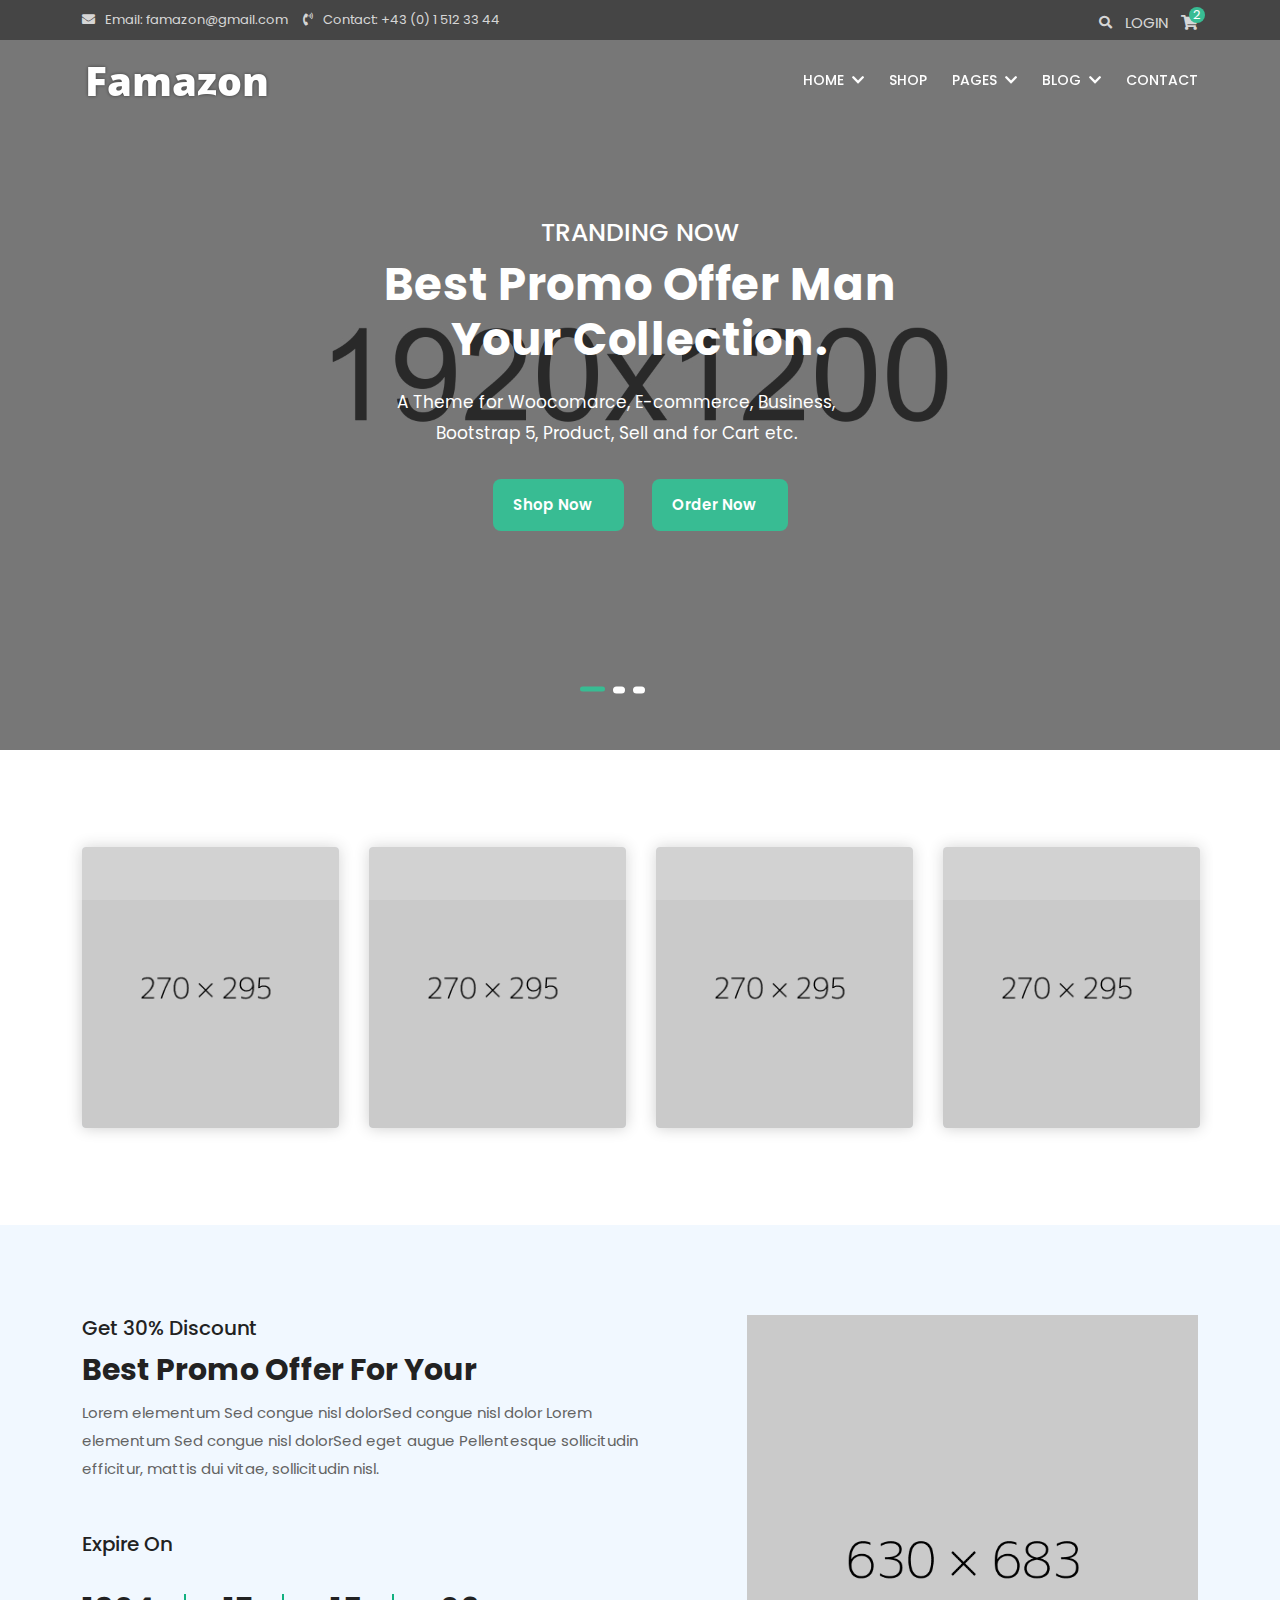
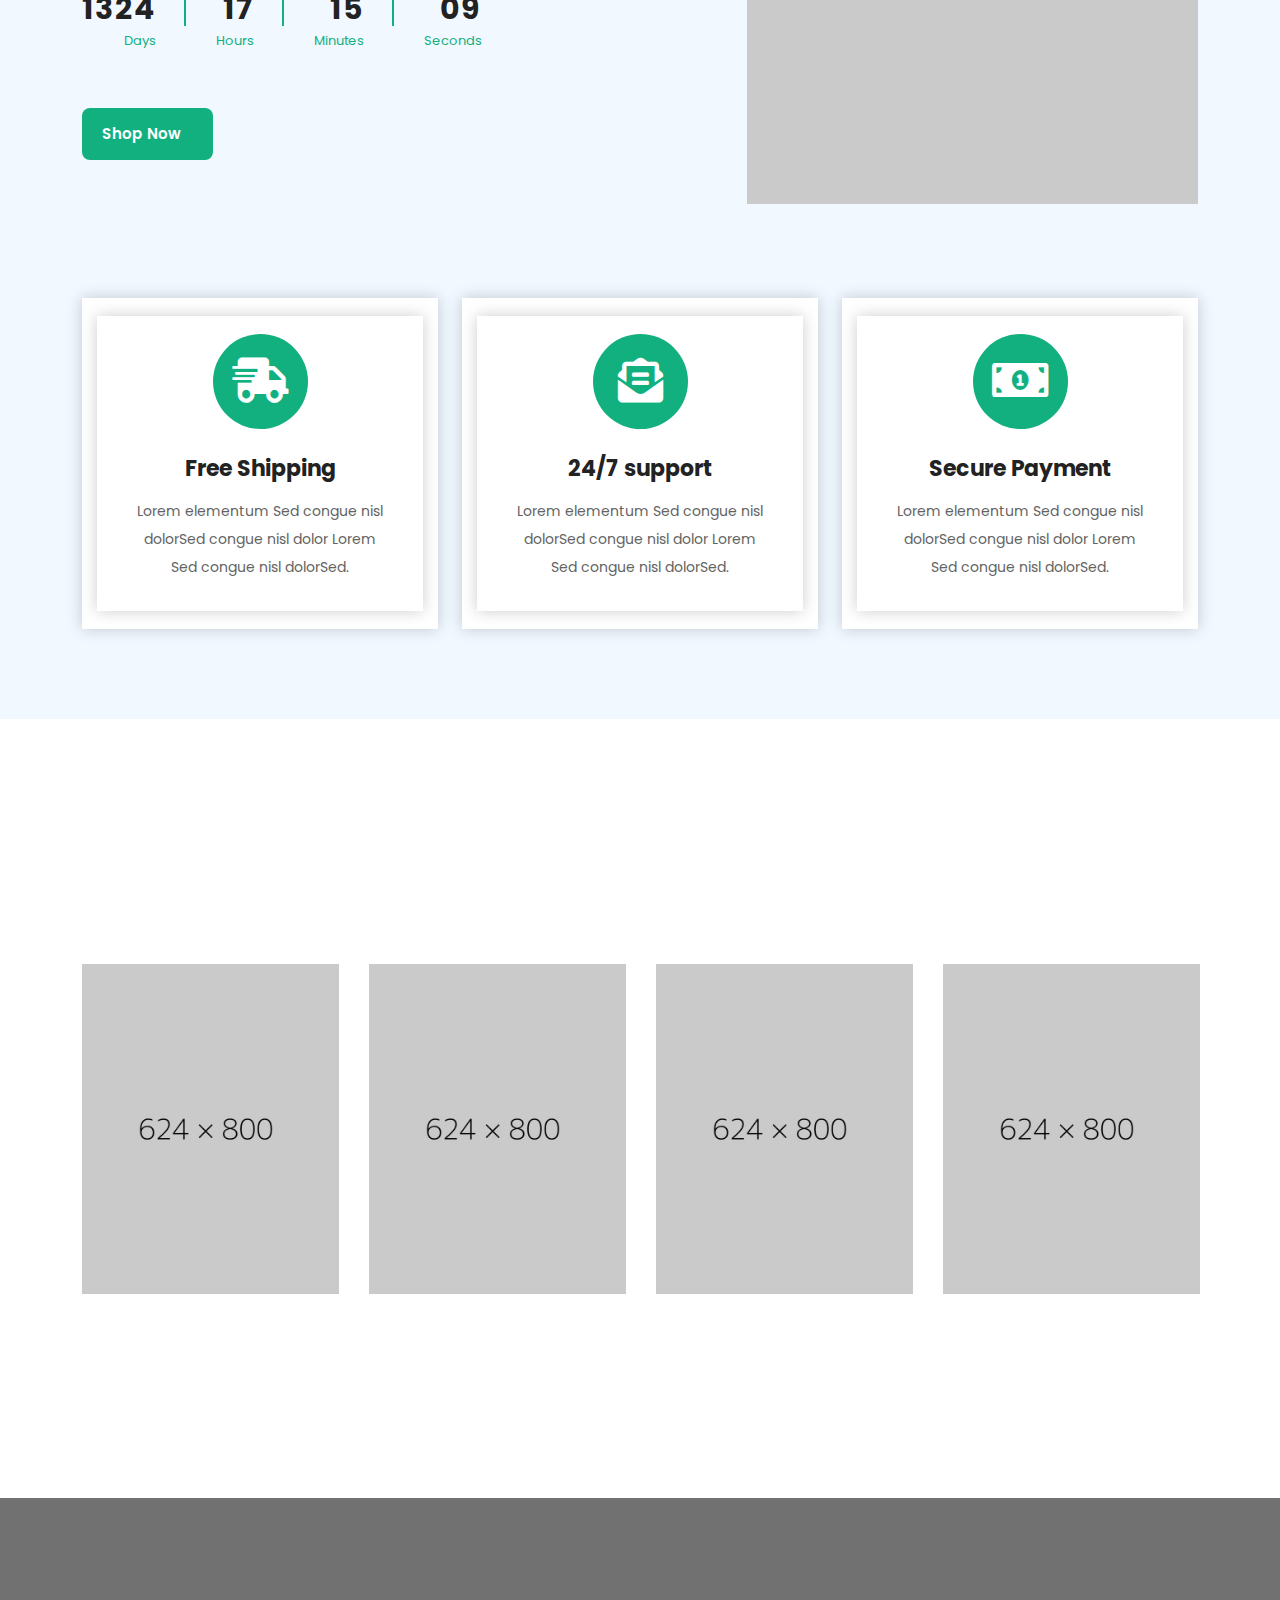
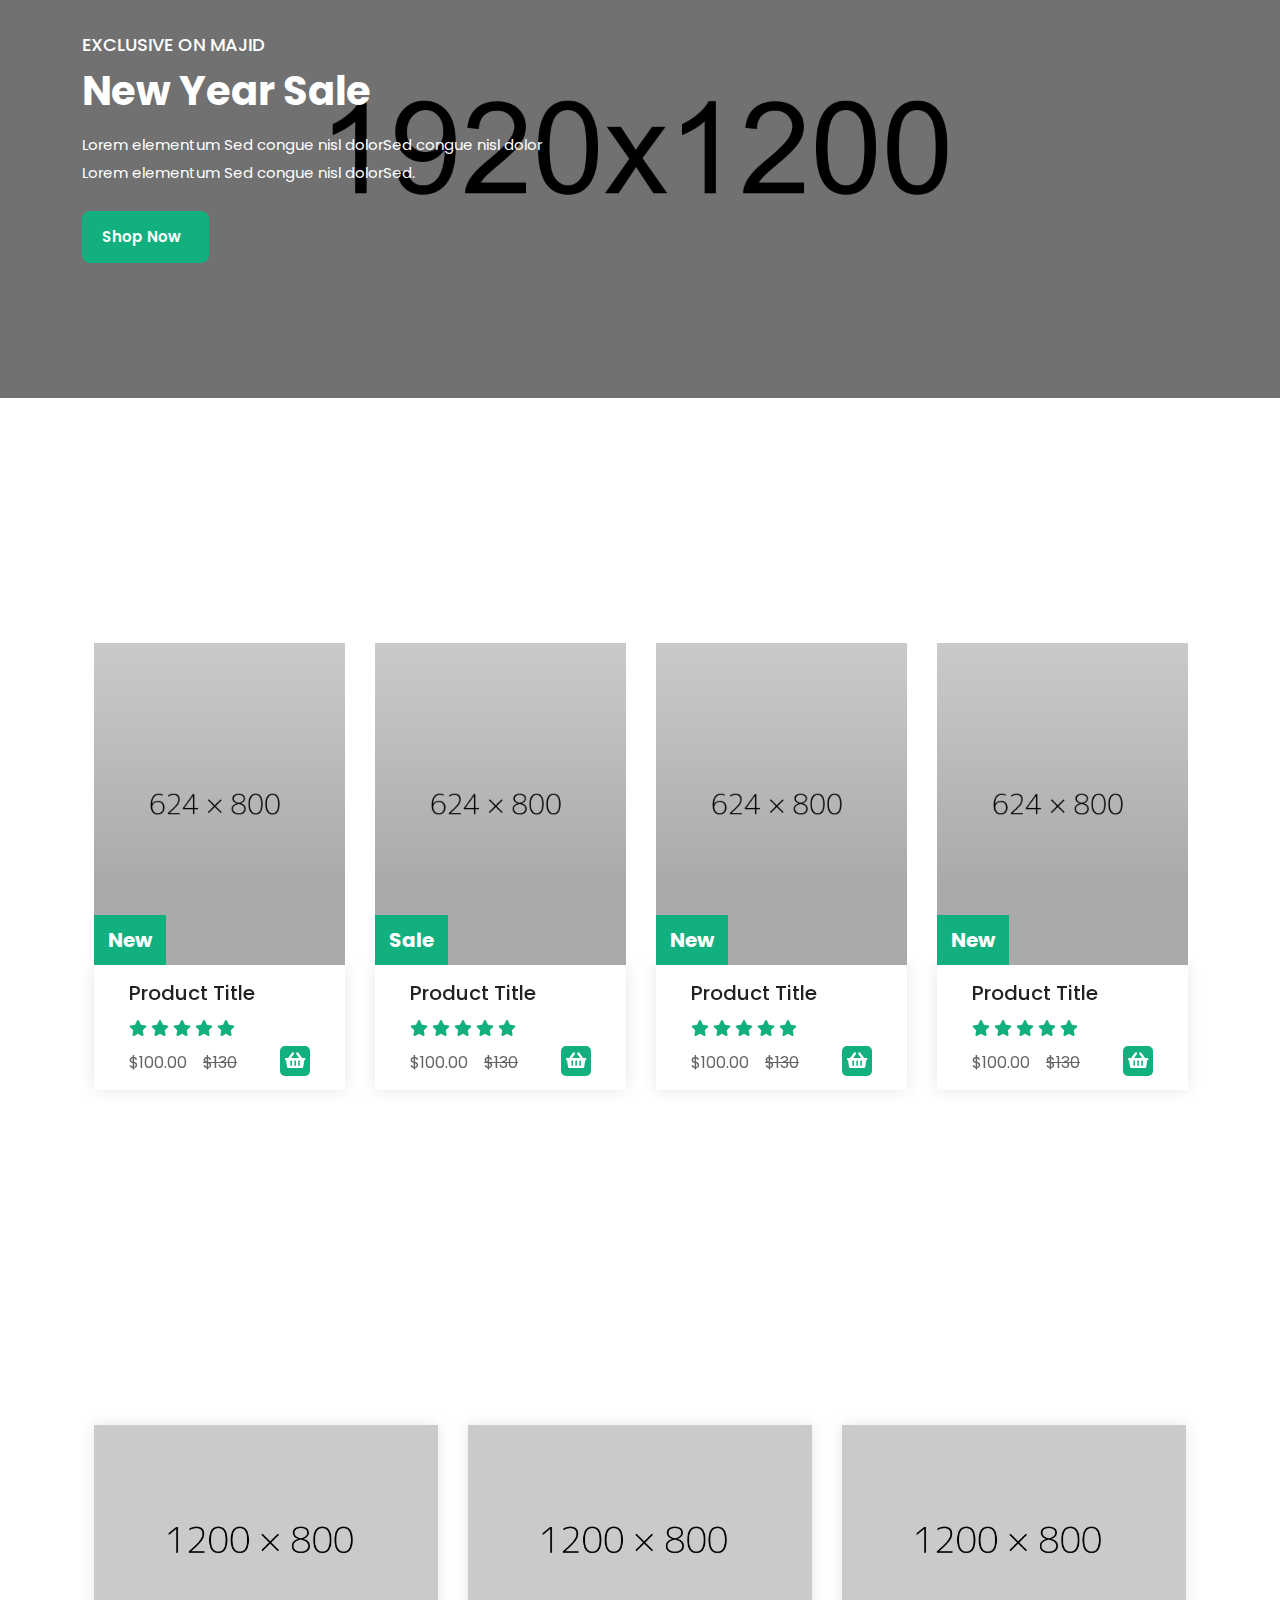
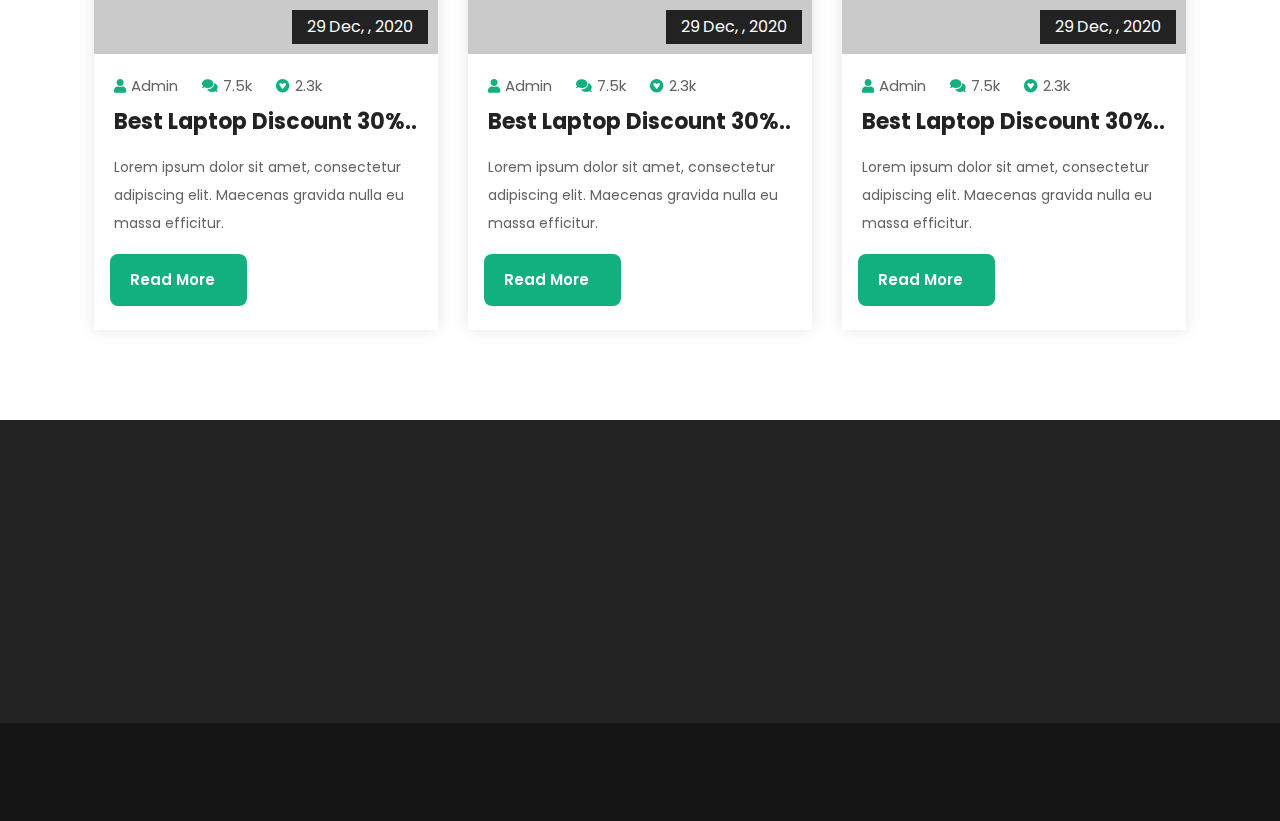
<file: Main File/majid/index2.html>
<!DOCTYPE html>
<html lang="zxx">


	<head>
		<!-- Meta -->
		<meta charset="utf-8">
		<meta http-equiv="X-UA-Compatible" content="IE=edge">
		<meta name="viewport" content="width=device-width, initial-scale=1.0, maximum-scale=1.0, user-scalable=0">
		<!-- The above 3 meta tags *must* come first in the head; any other head content must come *after* these tags -->
		
		<!-- SITE TITLE -->
		<title>Famazon - E-commerce Bootstrap Template</title>
		<!-- Favicon -->
		<link rel="shortcut icon" href="assets/img/favicon.png" type="image/x-icon">
		
		<!-- Latest Bootstrap min CSS -->
		<link rel="stylesheet" href="assets/bootstrap/css/bootstrap.css">	
		<!-- Google Fonts -->
		<link href="https://fonts.googleapis.com/css2?family=Poppins:ital,wght@0,300;0,400;0,500;0,600;0,700;0,800;1,300;1,400;1,500&display=swap" rel="stylesheet">		
		<!-- Font Awesome CSS -->
		<link rel="stylesheet" href="assets/fonts/font-awesome.css">
		<!--magnific-popup Css-->
        <link rel="stylesheet" href="assets/css/magnific-popup.css">
		<!--animate Css-->
        <link rel="stylesheet" href="assets/css/animate.css">
		<!--slick Css-->
        <link rel="stylesheet" href="assets/css/slick.css">
		<!-- Style CSS -->
		<link rel="stylesheet" href="assets/css/style.css">
		<!-- Responsive CSS -->
		<link rel="stylesheet" href="assets/css/responsive.css">
		
		<!-- HTML5 shim and Respond.js IE8 support of HTML5 elements and media queries -->
		<!-- WARNING: Respond.js doesn't gallery if you view the page via file:// -->
		<!--[if lt IE 9]>
		  <script src="https://oss.maxcdn.com/html5shiv/3.7.2/html5shiv.min.js"></script>
		  <script src="https://oss.maxcdn.com/respond/1.4.2/respond.min.js"></script>
		<![endif]-->
	</head>

	<body>

		<!-- Page Wrapper -->
		<div class="page-wrapper">
		
			<!-- START PRELOADER -->
			<div class="atf-preloader">
				<div class="atf-status">
					<div class="atf-status-mes"></div>
				</div>
			</div> 
			<!-- END PRELOADER -->	
			
			<!-- START back-to-top -->	
			<button class="atf-scroll-top atf-back-to-top" data-targets="html">
				<i class="fa fa-angle-up atf-scrollup-icon"></i>
			</button>
			<!-- END back-to-top-->	
			<div class="body-overlay" id="body-overlay"></div>
			
			<!-- search popup area start -->
			<div class="search-popup" id="search-popup">
				<form action="http://themesfamily/tm/majid/index.html" class="search-form">
					<div class="form-group">
						<input type="text" class="form-control" placeholder="Search.....">
					</div>
					<button type="submit" class="submit-btn"><i class="fa fa-search"></i></button>
				</form>
			</div>
			<!-- //. search Popup -->
		
			<!-- Start Header Section -->
			<header class="atf-site-header atf-style1 atf-sticky-header">
				<div class="atf-top-header">
					<div class="container">
						<div class="row">
							<div class="col-lg-8 col-md-8">
								<div class="atf-top-header-in wow fadeIn" data-wow-duration="1s" data-wow-delay="0.2s" data-wow-offset="0">
									<ul class="atf-top-header-list">
										<li><i class="fas fa-envelope"></i>Email: <a href="#">famazon@gmail.com</a></li>
										<li><i class="fas fa-phone-volume"></i>Contact: <a href="#">+43 (0) 1 512 33 44</a></li>
									</ul>
								</div>
							</div><!--- END COL -->
							<div class="col-lg-4 col-md-4">
								<div class="nav-right-part nav-right-part-desktop">
									<ul>
										<li><a class="search header-search" href="#"><i class="fa fa-search"></i></a></li>
										<li class=""><a class="login-btn" href="#">Login</a></li>
										<li><a class="shopping-cart-btn" href="#"><i class="fa fa-shopping-cart"></i><span>2</span></a></li>
									</ul>
								</div>
							</div><!--- END COL -->
						</div><!--- END ROW -->
					</div><!--- END CONTAINER -->
				</div><!--- END TOP HEADER -->
				
				<div class="atf-main-header">
					<div class="container">
						<div class="atf-main-header-in">
							<div class="atf-main-header-left">
								<a class="atf-site-branding atf-white-logo" href="index2.html"><img src="assets/img/logo.png" alt="Logo"></a>
							</div>

							 <div class="nav-right-part nav-right-part-mobile">
								<ul>
									<li><a class="search header-search" href="#"><i class="fa fa-search"></i></a></li>
									<li class=""><a class="login-btn" href="#">Login</a></li>
									<li><a class="shopping-cart-btn" href="#"><i class="fa fa-shopping-cart"></i><span>2</span></a></li>
								</ul>
							</div>

							<div class="atf-main-header-right">
								<div class="atf-nav">
									<ul class="atf-nav-list atf-onepage-nav">
										<li class="menu-item-has-children"><a href="#" class="atf-smooth-move">Home<i class="fa fa-chevron-down ml-2"></i></a>
											<ul>
												<li><a href="index2.html">Home 2</a></li>
											</ul>
										</li>
										<li><a href="#about" class="atf-smooth-move">Shop</a></li>
											<li class="menu-item-has-children"><a href="#" class="atf-smooth-move">Pages<i class="fa fa-chevron-down ml-2"></i></a>
												<ul>
													<li class="menu-item-has-children"><a href="cart.html">Cart</a></li>
													<li class="menu-item-has-children"><a href="checkout.html">Checkout</a></li>
													<li class="menu-item-has-children"><a href="product.html">Product 01</a></li>
													<li class="menu-item-has-children"><a href="product-details.html">Product Details</a></li>
													<li class="menu-item-has-children"><a href="contact.html"> Contact Us</a></li>
													<li class="menu-item-has-children"><a href="error.html">404</a></li>
												</ul>
											</li>
										<li class="menu-item-has-children"><a href="#blog" class="atf-smooth-move">Blog<i class="fa fa-chevron-down ml-2"></i></a>
											<ul>
												<li class="menu-item-has-children"><a href="blog.html">Blog Grid List</a></li>
												<li class="menu-item-has-children"><a href="blog-details.html"> Single details</a></li>
											</ul>
										</li>
										<li><a href="contact.html" class="#">Contact</a></li>
									</ul><!--- END NAV -->
								</div>
							</div><!--- END MAIN HEADER RIGHT -->
						</div>
					</div><!--- END CONTAINER -->
				</div><!--- END MAIN HEADER -->
			</header>
			<!-- End Header Section -->
			
			
			<!-- START HOME -->
			<section id="home">
				<div class="atf-slider atf-style1 atf-hero-slider1 atf-hero-slider2">
					<div class="slick-container" data-autoplay="0" data-loop="1" data-speed="800" data-autoplay-timeout="1000" data-center="0" data-slides-per-view="1" data-fade-slide="1">
						<div class="slick-wrapper">
							<div class="slick-slide-in">						
								<div class="atf-single-home atf-hero-area" style="background-image: url(assets/img/banner/1.jpg);  background-size:cover; background-position: center center;">
									<div class="atf-home-overlay">
										<div class="container">
											<div class="row atf-single-slide-sm2 atf-align-items-details align-items-center atf-single-text justify-content-center">
												 <!--LEFT COL-->
												<div class="col-xl-6 col-lg-6 col-12 text-center atf-single-details ">
													<h5 class="mb-0 d-block d-lg-block text-white">Tranding Now</h5>
													<h2 class="mb-0 d-block d-lg-block">Best Promo Offer Man Your Collection.</h2>
													<p class="pr-lg-5">A Theme for Woocomarce, E-commerce, Business, Bootstrap 5, Product, Sell and for Cart etc.</p>
													<!-- Main-btn -->
													<div class="atf-main-btn mt-3"> 
														<a href="product-details.html" class="page-scroll atf-themes-btn mr-4">Shop Now <i class="fa fa-angle-right"></i></a>
														<a href="product-details.html" class="page-scroll atf-themes-btn">Order Now <i class="fa fa-angle-right"></i></a>
													</div>
												</div><!--- END COL -->
											</div><!--- END ROW -->
										</div><!--- END CONTAINER -->
									</div><!--- END Overlay -->			
								</div><!--- END slide -->			
							</div><!-- .slick-slide-in -->
							
							<div class="slick-slide-in">						
								<div class="atf-single-home atf-hero-area" style="background-image: url(assets/img/banner/3.jpg);  background-size:cover; background-position: center center;">
									<div class="atf-home-overlay">
										<div class="container">
											<div class="row atf-single-slide-sm atf-align-items-details align-items-center atf-single-text justify-content-center">
												 <!--LEFT COL-->
												<div class="col-xl-6 col-lg-6 col-12 text-center atf-single-details ">
													<h5 class="mb-0 d-block d-lg-block text-white">Tranding Now</h5>
													<h2 class="mb-0 d-block d-lg-block"> Best Promo Collection Offer of Laptop.</h2>
													<p class="pr-lg-5">A Theme for Woocomarce, E-commerce, Business, Bootstrap 5, Product, Sell and for Cart etc.</p>
													<!-- Main-btn -->
													<div class="atf-main-btn mt-3"> 
														<a href="product-details.html" class="page-scroll atf-themes-btn mr-4">Shop Now <i class="fa fa-angle-right"></i></a>
														<a href="product-details.html" class="page-scroll atf-themes-btn">Order Now <i class="fa fa-angle-right"></i></a>
													</div>
												</div><!--- END COL -->
											</div><!--- END ROW -->
										</div><!--- END CONTAINER -->
									</div><!--- END Overlay -->			
								</div><!--- END slide -->			
							</div><!-- .slick-slide-in -->
							
							<div class="slick-slide-in">						
								<div class="atf-single-home atf-hero-area" style="background-image: url(assets/img/banner/2.jpg);  background-size:cover; background-position: center center;">
									<div class="atf-home-overlay">
										<div class="container">
											<div class="row atf-single-slide-sm atf-align-items-details align-items-center atf-single-text justify-content-center">
												 <!--LEFT COL-->
												<div class="col-xl-6 col-lg-6 col-12 text-center atf-single-details ">
													<h5 class="mb-0 d-block d-lg-block text-white">Tranding Now</h5>
													<h2 class="mb-0 d-block d-lg-block"> Best Promo Offer Chair Your Collection.</h2>
													<p class="pr-lg-5">A Theme for Woocomarce, E-commerce, Business, Bootstrap 5, Product, Sell and for Cart etc.</p>
													<!-- Main-btn -->
													<div class="atf-main-btn mt-3"> 
														<a href="product-details.html" class="page-scroll atf-themes-btn mr-4">Shop Now <i class="fa fa-angle-right"></i></a>
														<a href="product-details.html" class="page-scroll atf-themes-btn">Order Now <i class="fa fa-angle-right"></i></a>
													</div>
												</div><!--- END COL -->
											</div><!--- END ROW -->
										</div><!--- END CONTAINER -->
									</div><!--- END Overlay -->			
								</div><!--- END slide -->			
							</div><!-- .slick-slide-in -->
						</div>
					</div><!-- .slick-container -->
					
					<div class="pagination atf-style1 container"></div> <!-- If dont need Pagination then add class .atf-hidden -->
					<div class="swipe-arrow atf-style1 atf-hidden"> <!-- If dont need navigation then add class .atf-hidden -->
						<div class="slick-arrow-left"><i class="fa fa-angle-left"></i></div>
						<div class="slick-arrow-right"><i class="fa fa-angle-right"></i></div>
					</div>
				</div><!-- .atf-slider -->
			</section>
			<!-- END  HOME DESIGN -->
			
			

			<!-- START FETURE -->
			<section id="about" class="atf-feature-area atf-section-padding">
				<div class="container">
					<div class="atf-slider atf-style2">
						<div class="slick-container" data-autoplay="0" data-loop="1" data-speed="600" data-center="0"  data-slides-per-view="responsive" data-xs-slides="1" data-sm-slides="2" data-md-slides="3" data-lg-slides="4" data-add-slides="3">
							<div class="slick-wrapper">
								<div class="slick-slide-in">
									<div class="atf-single-feature">
										<div class="atf-feature-img">
											<div class="atf-feature-content">
												<div class="atf-feature-text">	
													<h3><a href="product-details.html" class="atf-feature-title">Watch Collection</a></h3>
												</div>
												<!-- Main-btn -->
											</div>
											<img src="assets/img/product/1.png" alt="product">
										</div>
									</div>
								</div><!-- .slick-slide-in -->
								
								<div class="slick-slide-in">
									<div class="atf-single-feature">
										<div class="atf-feature-img">
											<div class="atf-feature-content">
												<div class="atf-feature-text">
													<h5 class="atf-discount text-white mb-2">Get 50% discount</h5>
													<h3><a href="#" class="atf-feature-title">Chair Collection</a></h3>
													<p>Lorem elementum Sed congue nisl</p>
													<div class="atf-feature-amount">
														<span>$ 400 </span> <span><del>$ 500</del></span> 
													</div>	
												</div>
												<!-- Main-btn -->
												<a class="atf-feature-btn" href="product-details.html">Shop Now</a>
											</div>
											<img src="assets/img/product/2.png" alt="product">
										</div>
									</div>
								</div><!-- .slick-slide-in -->
								

								<div class="slick-slide-in">
									<div class="atf-single-feature">
										<div class="atf-feature-img">
											<div class="atf-feature-content">
												<div class="atf-feature-text">
													<h5 class="atf-discount text-white mb-2">Get 30% discount</h5>
													<h3><a href="#" class="atf-feature-title">Laptop Collection</a></h3>
													<p>Lorem elementum Sed congue nisl</p>
													<div class="atf-feature-amount">
														<span>$ 1000 </span> <span><del>$ 800</del></span> 
													</div>	
												</div>
												<!-- Main-btn -->
												<a class="atf-feature-btn" href="product-details.html">Shop Now</a>
											</div>
											<img src="assets/img/product/3.png" alt="product">
										</div>
									</div>
								</div><!-- .slick-slide-in -->
								
								<div class="slick-slide-in">
									<div class="atf-single-feature">
										<div class="atf-feature-img">
											<div class="atf-feature-content">
												<div class="atf-feature-text">
													<h3><a href="#" class="atf-feature-title">Woman Collection</a></h3>
													<p>Lorem elementum Sed congue nisl</p>
													<div class="atf-feature-amount">
														<span>$ 1000 </span>
													</div>	
												</div>
												<!-- Main-btn -->
												<a class="atf-feature-btn" href="">Shop Now</a>
											</div>
											<img src="assets/img/product/4.png" alt="product">
										</div>
									</div>
								</div><!-- .slick-slide-in -->
								
								<div class="slick-slide-in">
									<div class="atf-single-feature">
										<div class="atf-feature-img">
											<div class="atf-feature-content">
												<div class="atf-feature-text">
													<h3><a href="#" class="atf-feature-title">Shoe Collection</a></h3>
													<p>Lorem elementum Sed congue nisl</p>
													<div class="atf-feature-amount">
														<span>$ 1000 </span>
													</div>	
												</div>
												<!-- Main-btn -->
												<a class="atf-feature-btn" href="product-details.html">Shop Now</a>
											</div>
											<img src="assets/img/product/5.png" alt="product">
										</div>
									</div>
								</div><!-- .slick-slide-in -->
								
								<div class="slick-slide-in">
									<div class="atf-single-feature">
										<div class="atf-feature-img">
											<div class="atf-feature-content">
												<div class="atf-feature-text">
													<h3><a href="#" class="atf-feature-title">Man Collection</a></h3>
													<p>Lorem elementum Sed congue nisl</p>
													<div class="atf-feature-amount">
														<span>$ 1000 </span>
													</div>	
												</div>
												<!-- Main-btn -->
												<a class="atf-feature-btn" href="product-details.html">Shop Now</a>
											</div>
											<img src="assets/img/product/10.png" alt="product">
										</div>
									</div>
								</div><!-- .slick-slide-in -->
							</div>
						</div><!-- .slick-container -->
						
						<div class="pagination atf-style1 atf-flex atf-hidden"></div> <!-- If dont need Pagination then add class .atf-hidden -->
						<div class="swipe-arrow atf-style1"> <!-- If dont need navigation then add class .atf-hidden -->
							<div class="slick-arrow-left"><i class="fa fa-angle-left"></i></div>
							<div class="slick-arrow-right"><i class="fa fa-angle-right"></i></div>
						</div>
					</div><!-- .atf-slider -->
				</div><!-- .container -->
			</section>
			<!-- END FETURE -->
			
			
			
			<!-- Special Offer Area -->
			<div class="atf-special-offer atf-section-padding pb-0">
				<div class="container">
					<div class="row">
						<div class="col-xl-7 col-lg-6 col-12 text-left"> 
							<div class="atf-special-content atf-section-title  mx-auto my-auto">	
								<h4 class="mb-2">Get 30%  Discount </h4>
								<h2>Best Promo Offer For Your</h2>
								<p class="pr-lg-5">Lorem elementum Sed congue nisl dolorSed congue nisl dolor Lorem elementum Sed congue nisl dolorSed eget augue Pellentesque sollicitudin efficitur, mattis dui vitae, sollicitudin nisl. </p>	
								
								<h4 class="mt-5">Expire On</h4>															
								<div id="countdown" class="text-center"></div>	
								<div class="clearfix"></div>
							</div>
							<div class="atf-main-btn mt-5 pb-5 d-lg-block"> 
								<a href="product-details.html" class="page-scroll atf-themes-btn">Shop Now <i class="fa fa-angle-right"></i></a>
							</div>	
						</div><!--- END COL -->
						
						<div class="col-xl-5 col-lg-6 col-12">
							<div class="atf-special-img text-center  mx-auto my-auto">						
								<div class="atf-single-special-img">
									<img src="assets/img/special.png" width="370" alt="Offer Image" class="img-fluid">
								</div>
							</div>
						</div>	<!--- END COL -->
					</div><!--- END ROW -->
				</div><!--- END CONTAINER -->
			</div> <!-- End Special Offer Area -->
			
			
			
	
			
			
			<!-- START SERVICE SECTION  -->
			<section id="service" class="atf-service-area atf-section-padding">
				<div class="container">
					<div class="row justify-content-center">
						<div class="col-lg-4 col-md-6">
							<div class="atf-single-service-wrap text-center">
								<div class="atf-single-service-wrap">
									<div class="atf-services-icon text-center mb-4">
										<i class="fas fa-shipping-fast"></i>
									</div>
									<div class="atf-service-content">
										<h3>Free Shipping</h3>
										<p>Lorem elementum Sed congue nisl dolorSed congue nisl dolor Lorem Sed congue nisl dolorSed.</p>
									</div>
								</div>
							</div>   
						</div>
						
						<div class="col-lg-4 col-md-6">
							<div class="atf-single-service-wrap text-center">
								<div class="atf-single-service-wrap">
									<div class="atf-services-icon text-center mb-4">
										<i class="fas fa-envelope-open-text"></i>
									</div>
									<div class="atf-service-content">
										<h3>24/7 support</h3>
										<p>Lorem elementum Sed congue nisl dolorSed congue nisl dolor Lorem Sed congue nisl dolorSed.</p>
									</div>
								</div>
							</div>   
						</div>
						
						<div class="col-lg-4 col-md-6">
							<div class="atf-single-service-wrap text-center">
								<div class="atf-single-service-wrap">
									<div class="atf-services-icon text-center mb-4">
										<i class="fas fa-money-bill-alt"></i>
									</div>
									<div class="atf-service-content">
										<h3>Secure Payment</h3>
										<p>Lorem elementum Sed congue nisl dolorSed congue nisl dolor Lorem Sed congue nisl dolorSed.</p>
									</div>
								</div>
							</div>   
						</div>
					</div>
				</div>
			</section>
			<!-- Service-Area End-->
			
			
			<!-- portfolio Section Start -->
			<section id="portfolio" class="atf-portfolio-area atf-section-padding">
				<div class="container">
					<div class="row justify-content-center">
						<div class="col-xl-6 col-lg-6 col-12">
							<div class="atf-section-title text-center wow fadeIn" data-wow-duration="1s" data-wow-delay="0.2s" data-wow-offset="0">
								<h2 class="">Top Categories</h2>
								<p class="">Lorem ipsum dolor sit amet elit , consectetur adipiscing , sed eiusmod tempor sit amet elit dolor sit amet elit..</p>
							</div>
						</div><!--- END COL -->
					</div><!--- END ROW -->
				</div><!--- END CONTANIER -->
					

				<div class="container clearfix">
					<div class="atf-slider atf-style2">
						<div class="slick-container" data-autoplay="0" data-loop="1" data-speed="600" data-center="0"  data-slides-per-view="responsive" data-xs-slides="1" data-sm-slides="2" data-md-slides="3" data-lg-slides="4" data-add-slides="3">
							<div class="slick-wrapper">
								<div class="slick-slide-in">
									<!-- portfolio-item -->
									<div class="atf-grid all logo">
										<div class="atf-grid-portfolio">
											<a class="atf-popup-img atf-single-portfolio" href="assets/img/cart-product/1.jpg">
												<img class="atf-portfolio-img img-fluid mx-auto" src="assets/img/cart-product/1.jpg" alt="img">
												<div class="atf-hover-portfolio">
													<div class="atf-portfolio-content">
														<div class="atf-portfolio-icon">
															<i class="icon fa fa-shopping-basket"></i>
														</div>
														<h3>Product Title</h3>
														<p>$200</p>
													</div>
												</div>
											</a>
										</div><!--- END COL -->
									</div><!--- END COL -->
								</div><!-- .slick-slide-in -->
					
								<div class="slick-slide-in">
									<!-- portfolio-item -->
									<div class="atf-grid all media app">
										<div class="atf-grid-portfolio">
											<a class="atf-popup-img atf-single-portfolio" href="assets/img/cart-product/2.jpg">
												<img class="atf-portfolio-img img-fluid mx-auto" src="assets/img/cart-product/2.jpg" alt="img">
												<div class="atf-hover-portfolio">
													<div class="atf-portfolio-content">
														<div class="atf-portfolio-icon">
															<i class="icon fa fa-shopping-basket"></i>
														</div>
														<h3>Product Title</h3>
														<p>$200</p>
													</div>
												</div>
											</a>
										</div><!--- END COL -->
									</div><!--- END COL -->
								</div><!-- .slick-slide-in -->
								
								<div class="slick-slide-in">
									<!-- portfolio-item -->
									<div class="atf-grid all app logo">
										<div class="atf-grid-portfolio">
											<a class="atf-popup-img atf-single-portfolio" href="assets/img/cart-product/3.jpg">
												<img class="atf-portfolio-img img-fluid mx-auto" src="assets/img/cart-product/3.jpg" alt="img">
												<div class="atf-hover-portfolio">
													<div class="atf-portfolio-content">
														<div class="atf-portfolio-icon">
															<i class="icon fa fa-shopping-basket"></i>
														</div>
														<h3>Product Title</h3>
														<p>$200</p>
													</div>
												</div>
											</a>
										</div><!--- END COL -->
									</div><!--- END COL -->
								</div><!-- .slick-slide-in -->
								
								<div class="slick-slide-in">
									<!-- portfolio-item -->
									<div class="atf-grid all media app">
										<div class="atf-grid-portfolio">
											<a class="atf-popup-img atf-single-portfolio" href="assets/img/cart-product/4.jpg">
												<img class="atf-portfolio-img img-fluid mx-auto" src="assets/img/cart-product/4.jpg" alt="img">
												<div class="atf-hover-portfolio">
													<div class="atf-portfolio-content">
														<div class="atf-portfolio-icon">
															<i class="icon fa fa-shopping-basket"></i>
														</div>
														<h3>Product Title</h3>
														<p>$200</p>
													</div>
												</div>
											</a>
										</div><!--- END COL -->
									</div><!--- END COL -->
								</div><!-- .slick-slide-in -->
								
								<div class="slick-slide-in">
									<!-- portfolio-item -->
									<div class="atf-grid all media app">
										<div class="atf-grid-portfolio">
											<a class="atf-popup-img atf-single-portfolio" href="assets/img/cart-product/5.jpg">
												<img class="atf-portfolio-img img-fluid mx-auto" src="assets/img/cart-product/5.jpg" alt="img">
												<div class="atf-hover-portfolio">
													<div class="atf-portfolio-content">
														<div class="atf-portfolio-icon">
															<i class="icon fa fa-shopping-basket"></i>
														</div>
														<h3>Product Title</h3>
														<p>$200</p>
													</div>
												</div>
											</a>
										</div><!--- END COL -->
									</div><!--- END COL -->
								</div><!-- .slick-slide-in -->
								
								<div class="slick-slide-in">
									<!-- portfolio-item -->
									<div class="atf-grid all media app">
										<div class="atf-grid-portfolio">
											<a class="atf-popup-img atf-single-portfolio" href="assets/img/cart-product/6.jpg">
												<img class="atf-portfolio-img img-fluid mx-auto" src="assets/img/cart-product/6.jpg" alt="img">
												<div class="atf-hover-portfolio">
													<div class="atf-portfolio-content">
														<div class="atf-portfolio-icon">
															<i class="icon fa fa-shopping-basket"></i>
														</div>
														<h3>Product Title</h3>
														<p>$200</p>
													</div>
												</div>
											</a>
										</div><!--- END COL -->
									</div><!--- END COL -->
								</div><!-- .slick-slide-in -->
								<div class="slick-slide-in">
									<!-- portfolio-item -->
									<div class="atf-grid all media app">
										<div class="atf-grid-portfolio">
											<a class="atf-popup-img atf-single-portfolio" href="assets/img/cart-product/7.jpg">
												<img class="atf-portfolio-img img-fluid mx-auto" src="assets/img/cart-product/7.jpg" alt="img">
												<div class="atf-hover-portfolio">
													<div class="atf-portfolio-content">
														<div class="atf-portfolio-icon">
															<i class="icon fa fa-shopping-basket"></i>
														</div>
														<h3>Product Title</h3>
														<p>$200</p>
													</div>
												</div>
											</a>
										</div><!--- END COL -->
									</div><!--- END COL -->
								</div><!-- .slick-slide-in -->
							</div><!-- .slick-slide-Wrapper -->
						</div><!-- .slick-container -->
						
						<div class="pagination atf-style1 atf-flex atf-hidden"></div> <!-- If dont need Pagination then add class .atf-hidden -->
						<div class="swipe-arrow atf-style1"> <!-- If dont need navigation then add class .atf-hidden -->
							<div class="slick-arrow-left"><i class="fa fa-chevron-left"></i></div>
							<div class="slick-arrow-right"><i class="fa fa-chevron-right"></i></div>
						</div>
					</div><!-- .atf-slider -->
				</div><!-- .container -->	
				
				<div class="atf-portfolio-btn atf-main-btn text-center wow fadeIn" data-wow-duration="1s" data-wow-delay="0.5s" data-wow-offset="0">
					<a href="portfolio.html" class="atf-themes-btn mt-5">View More<i class="fa fa-angle-right"></i></a>
				</div>
			</section>
			<!-- Portfolio Section End -->
			
			<!-- START PROMOTION  -->
			<section  class="atf-promo-offer atf-align-items-details" data-stellar-background-ratio="0.3" style="background-image: url(assets/img/gallery/4.jpg); background-size:cover; background-position: center center;">
				<div class="container">
					<div class="row justify-content-left">
						<div class="col-xl-6 col-lg-6 col-12 text-left">
							<div class="atf-promo-content atf-main-btn">
								<h5 class="mb-2 text-uppercase text-white">Exclusive On Majid</h5>
								<h3 class="">New Year Sale</h3>
								<p class="text-white pr-lg-5">Lorem elementum Sed congue nisl dolorSed congue nisl dolor Lorem elementum Sed congue nisl dolorSed.</p>
								<div class="atf-main-btn mt-4"> 
								<a href="#home" class="page-scroll atf-themes-btn">Shop Now<i class="fa fa-angle-right"></i></a>
							</div>
							</div>
						</div><!-- END COL  -->
					</div><!--END  ROW  -->
				</div><!-- END CONTAINER  -->
			</section>
			<!-- END PROMOTION -->
			
			
			
			<!-- START PROJECTS  -->
			<section id="gallery" class="atf-gallery-area atf-section-padding">
				<div class="container">
					<div class="row justify-content-center">
						<div class="col-xl-6 col-lg-6 col-12">
							<div class="atf-section-title text-center wow fadeIn" data-wow-duration="1s" data-wow-delay="0.2s" data-wow-offset="0">
								<h2 class="">Popular Item</h2>
								<p class="mx-auto my-auto">Lorem elementum Sed congue nisl dolorSed congue nisl dolor Lorem elementum Sed congue nisl dolorSed.</p>
							</div>
						</div><!--- END COL -->
					</div><!--- END ROW -->
					
					
					<div class="container">
						<div class="atf-slider atf-style2">
							<div class="slick-container" data-autoplay="0" data-loop="1" data-speed="600" data-center="0"  data-slides-per-view="responsive" data-xs-slides="1" data-sm-slides="2" data-md-slides="2" data-lg-slides="4" data-add-slides="2">
								<div class="slick-wrapper">
									<div class="slick-slide-in">	
										<div class="atf-single-gallery">
											<img src="assets/img/cart-product/1.jpg" class="img-gallery img-fluid mx-auto my-auto" alt="" />
											<div class="atf-gallery-info text-center">
												<h2>New</h2>
											</div>
										</div><!-- END SINGLE GALLERY -->
										<div class="atf-product-title">
											<h4><a href="#">Product Title</a></h4>
											<div class="atf-product-rating">
												<i class="fa fa-star"></i>
												<i class="fa fa-star"></i>
												<i class="fa fa-star"></i>
												<i class="fa fa-star"></i>
												<i class="fa fa-star"></i>
											</div>											
											<span class="atf-product-price">$100.00</span><span class="ml-3"><del>$130</del></span>
											<span class="atf-gallery-product-cart float-right"><a href="product-details.html"><i class="icon fa fa-shopping-basket"></i></a></span>
										</div>
									</div><!-- .slick-slide-in -->
									
									<div class="slick-slide-in">
										<div class="atf-single-gallery">
											<img src="assets/img/cart-product/2.jpg" class="img-gallery img-fluid mx-auto my-auto" alt="" />
											<div class="atf-gallery-overlay"></div>
											<div class="atf-gallery-info text-center">
												<h2>Sale</h2>
											</div>
										</div><!-- END SINGLE GALLERY -->
										<div class="atf-product-title">
											<h4><a href="#">Product Title</a></h4>
											<div class="atf-product-rating">
												<i class="fa fa-star"></i>
												<i class="fa fa-star"></i>
												<i class="fa fa-star"></i>
												<i class="fa fa-star"></i>
												<i class="fa fa-star"></i>
											</div>											
											<span class="atf-product-price">$100.00</span><span class="ml-3"><del>$130</del></span>
											<span class="atf-gallery-product-cart float-right"><a href="product-details.html"><i class="icon fa fa-shopping-basket"></i></a></span>
										</div>
									</div><!-- .slick-slide-in -->
									
									<div class="slick-slide-in">
										<div class="atf-single-gallery">
											<img src="assets/img/cart-product/3.jpg" class="img-gallery img-fluid mx-auto my-auto" alt="" />
											<div class="atf-gallery-info text-center">
												<h2>New</h2>
											</div>
										</div><!-- END SINGLE GALLERY -->
										<div class="atf-product-title">
											<h4><a href="#">Product Title</a></h4>
											<div class="atf-product-rating">
												<i class="fa fa-star"></i>
												<i class="fa fa-star"></i>
												<i class="fa fa-star"></i>
												<i class="fa fa-star"></i>
												<i class="fa fa-star"></i>
											</div>											
											<span class="atf-product-price">$100.00</span><span class="ml-3"><del>$130</del></span>
											<span class="atf-gallery-product-cart float-right"><a href="product-details.html"><i class="icon fa fa-shopping-basket"></i></a></span>
										</div>
									</div><!-- .slick-slide-in -->
									
									<div class="slick-slide-in">
										<div class="atf-single-gallery">
											<img src="assets/img/cart-product/4.jpg" class="img-gallery img-fluid mx-auto my-auto" alt="" />
											<div class="atf-gallery-info text-center">
												<h2>New</h2>
											</div>
										</div><!-- END SINGLE GALLERY -->
										<div class="atf-product-title">
											<h4><a href="#">Product Title</a></h4>
											<div class="atf-product-rating">
												<i class="fa fa-star"></i>
												<i class="fa fa-star"></i>
												<i class="fa fa-star"></i>
												<i class="fa fa-star"></i>
												<i class="fa fa-star"></i>
											</div>											
											<span class="atf-product-price">$100.00</span><span class="ml-3"><del>$130</del></span>
											<span class="atf-gallery-product-cart float-right"><a href="product-details.html"><i class="icon fa fa-shopping-basket"></i></a></span>
										</div>
									</div><!-- .slick-slide-in -->
									
									<div class="slick-slide-in">
										<div class="atf-single-gallery">
											<img src="assets/img/cart-product/5.jpg" class="img-gallery img-fluid mx-auto my-auto" alt="" />
											<div class="atf-gallery-overlay"></div>
											<div class="atf-gallery-info text-center">
												<h2>New</h2>
											</div>
										</div><!-- END SINGLE GALLERY -->
										<div class="atf-product-title">
											<h4><a href="#">Product Title</a></h4>
											<div class="atf-product-rating">
												<i class="fa fa-star"></i>
												<i class="fa fa-star"></i>
												<i class="fa fa-star"></i>
												<i class="fa fa-star"></i>
												<i class="fa fa-star"></i>
											</div>											
											<span class="atf-product-price">$100.00</span><span class="ml-3"><del>$130</del></span>
											<span class="atf-gallery-product-cart float-right"><a href="product-details.html"><i class="icon fa fa-shopping-basket"></i></a></span>
										</div>
									</div><!-- .slick-slide-in -->
									
									<div class="slick-slide-in">
										<div class="atf-single-gallery">
											<img src="assets/img/cart-product/6.jpg" class="img-gallery img-fluid mx-auto my-auto" alt="" />
											<div class="atf-gallery-info align-items-center text-center">
												<h2>Sale</h2>
											</div>
										</div><!-- END SINGLE GALLERY -->
										<div class="atf-product-title">
											<h4><a href="#">Product Title</a></h4>
											<div class="atf-product-rating">
												<i class="fa fa-star"></i>
												<i class="fa fa-star"></i>
												<i class="fa fa-star"></i>
												<i class="fa fa-star"></i>
												<i class="fa fa-star"></i>
											</div>											
											<span class="atf-product-price">$100.00</span><span class="ml-3"><del>$130</del></span>
											<span class="atf-gallery-product-cart float-right"><a href="product-details.html"><i class="icon fa fa-shopping-basket"></i></a></span>
										</div>
									</div><!-- .slick-slide-in -->
								</div><!-- .slick-slide-Wrapper -->
							</div><!-- .slick-container -->
							
							<div class="pagination atf-style1 atf-flex atf-hidden"></div> <!-- If dont need Pagination then add class .atf-hidden -->
							<div class="swipe-arrow atf-style1"> <!-- If dont need navigation then add class .atf-hidden -->
								<div class="slick-arrow-left"><i class="fa fa-chevron-left"></i></div>
								<div class="slick-arrow-right"><i class="fa fa-chevron-right"></i></div>
							</div>
						</div><!-- .atf-slider -->
					</div><!-- .container -->	
				</div><!--- END CONTAINER -->
			</section>
			<!-- END PROJECTS -->

			<!-- BLOG SECTION START-->
			<section id="blog" class="atf-blog-area atf-section-padding">
				<div class="container">
					<div class="row clearfix justify-content-center">
						<div class="col-lg-6 col-xl-6">
							<div class="atf-section-title text-center wow fadeIn" data-wow-duration="1s" data-wow-delay="0.3s" data-wow-offset="0">
								<h2>Our Recent News</h2>
								<p class="mx-auto my-auto">Lorem elementum Sed congue nisl dolorSed congue nisl dolor Lorem elementum Sed congue nisl dolorSed.</p>
							</div>
						</div>
					</div><!--- END ROW -->
					
					<div class="container">
						<div class="atf-slider atf-style2">
							<div class="slick-container" data-autoplay="0" data-loop="1" data-speed="600" data-center="0"  data-slides-per-view="responsive" data-xs-slides="1" data-sm-slides="2" data-md-slides="3" data-lg-slides="3" data-add-slides="3">
								<div class="slick-wrapper">
									<div class="slick-slide-in">
										<div class="atf-post-slide">
											<div class="atf-post-pic">
												<img src="assets/img/blog/1.jpg" alt="">
												<ul class="atf-post-category">
													<li><a href="#">29 Dec,</a></li>
													<li><a href="#">2020</a></li>
												</ul>
											</div>
											<div class="atf-post-header">
												<ul class="atf-post-bar">
													<li><i class="fa fa-user"></i><a href="#">Admin</a></li>
													<li><i class="fa fa-comments"></i><a href="">7.5k</a></li>
													<li><i class="fab fa-gratipay"></i><a href="">2.3k</a></li>
												</ul>
												<h4 class="atf-post-title">
													<a href="blog.html">Best Laptop Discount 30%..</a>
												</h4>
											</div>
											<p class="atf-post-description">
												Lorem ipsum dolor sit amet, consectetur adipiscing elit. Maecenas gravida nulla eu massa efficitur.
											</p>
											<div class="atf-main-btn atf-blog-btn mt-2 pb-4 ml-3">
												<a href="blog.html" class="atf-themes-btn">Read More <i class="fa fa-angle-right atf-blogs-btn"></i></a>
											</div>
										</div>
									</div><!-- .slick-slide-in -->
									
									<div class="slick-slide-in">
										<div class="atf-post-slide">
											<div class="atf-post-pic">
												<img src="assets/img/blog/2.jpg" alt="">
												<ul class="atf-post-category">
													<li><a href="#">29 Dec,</a></li>
													<li><a href="#">2020</a></li>
												</ul>
											</div>
											<div class="atf-post-header">
												<ul class="atf-post-bar">
													<li><i class="fa fa-user"></i><a href="#">Admin</a></li>
													<li><i class="fa fa-comments"></i><a href="">7.5k</a></li>
													<li><i class="fab fa-gratipay"></i><a href="">2.3k</a></li>
												</ul>
												<h4 class="atf-post-title">
													<a href="blog.html">Best Laptop Discount 30%..</a>
												</h4>
											</div>
											<p class="atf-post-description">
												Lorem ipsum dolor sit amet, consectetur adipiscing elit. Maecenas gravida nulla eu massa efficitur.
											</p>
											<div class="atf-main-btn atf-blog-btn mt-2 pb-4 ml-3">
												<a href="blog.html" class="atf-themes-btn">Read More <i class="fa fa-angle-right atf-blogs-btn"></i></a>
											</div>
										</div>
									</div><!-- .slick-slide-in -->
									
									<div class="slick-slide-in">
										<div class="atf-post-slide">
											<div class="atf-post-pic">
												<img src="assets/img/blog/3.jpg" alt="">
												<ul class="atf-post-category">
													<li><a href="#">29 Dec,</a></li>
													<li><a href="#">2020</a></li>
												</ul>
											</div>
											<div class="atf-post-header">
												<ul class="atf-post-bar">
													<li><i class="fa fa-user"></i><a href="#">Admin</a></li>
													<li><i class="fa fa-comments"></i><a href="">7.5k</a></li>
													<li><i class="fab fa-gratipay"></i><a href="">2.3k</a></li>
												</ul>
												<h4 class="atf-post-title">
													<a href="blog.html">Best Laptop Discount 30%..</a>
												</h4>
											</div>
											<p class="atf-post-description">
												Lorem ipsum dolor sit amet, consectetur adipiscing elit. Maecenas gravida nulla eu massa efficitur.
											</p>
											<div class="atf-main-btn atf-blog-btn mt-2 pb-4 ml-3">
												<a href="blog.html" class="atf-themes-btn">Read More <i class="fa fa-angle-right atf-blogs-btn"></i></a>
											</div>
										</div>
									</div><!-- .slick-slide-in -->
									
									<div class="slick-slide-in">
										<div class="atf-post-slide">
											<div class="atf-post-pic">
												<img src="assets/img/blog/3.jpg" alt="">
												<ul class="atf-post-category">
													<li><a href="#">29 Dec,</a></li>
													<li><a href="#">2020</a></li>
												</ul>
											</div>
											<div class="atf-post-header">
												<ul class="atf-post-bar">
													<li><i class="fa fa-user"></i><a href="#">Admin</a></li>
													<li><i class="fa fa-comments"></i><a href="">7.5k</a></li>
													<li><i class="fab fa-gratipay"></i><a href="">2.3k</a></li>
												</ul>
												<h4 class="atf-post-title">
													<a href="blog.html">Best Laptop Discount 30%..</a>
												</h4>
											</div>
											<p class="atf-post-description">
												Lorem ipsum dolor sit amet, consectetur adipiscing elit. Maecenas gravida nulla eu massa efficitur.
											</p>
											<div class="atf-main-btn atf-blog-btn mt-2 pb-4 ml-3">
												<a href="blog.html" class="atf-themes-btn">Read More <i class="fa fa-angle-right atf-blogs-btn"></i></a>
											</div>
										</div>
									</div><!-- .slick-slide-in -->
									
									<div class="slick-slide-in">
										<div class="atf-post-slide">
											<div class="atf-post-pic">
												<img src="assets/img/blog/4.jpg" alt="">
												<ul class="atf-post-category">
													<li><a href="#">29 Dec,</a></li>
													<li><a href="#">2020</a></li>
												</ul>
											</div>
											<div class="atf-post-header">
												<ul class="atf-post-bar">
													<li><i class="fa fa-user"></i><a href="#">Admin</a></li>
													<li><i class="fa fa-comments"></i><a href="">7.5k</a></li>
													<li><i class="fab fa-gratipay"></i><a href="">2.3k</a></li>
												</ul>
												<h4 class="atf-post-title">
													<a href="blog.html">Best Laptop Discount 30%..</a>
												</h4>
											</div>
											<p class="atf-post-description">
												Lorem ipsum dolor sit amet, consectetur adipiscing elit. Maecenas gravida nulla eu massa efficitur.
											</p>
											<div class="atf-main-btn atf-blog-btn mt-2 pb-4 ml-3">
												<a href="blog.html" class="atf-themes-btn">Read More <i class="fa fa-angle-right atf-blogs-btn"></i></a>
											</div>
										</div>
									</div><!-- .slick-slide-in -->
									
									<div class="slick-slide-in">
										<div class="atf-post-slide">
											<div class="atf-post-pic">
												<img src="assets/img/blog/5.jpg" alt="">
												<ul class="atf-post-category">
													<li><a href="#">29 Dec,</a></li>
													<li><a href="#">2020</a></li>
												</ul>
											</div>
											<div class="atf-post-header">
												<ul class="atf-post-bar">
													<li><i class="fa fa-user"></i><a href="#">Admin</a></li>
													<li><i class="fa fa-comments"></i><a href="">7.5k</a></li>
													<li><i class="fab fa-gratipay"></i><a href="">2.3k</a></li>
												</ul>
												<h4 class="atf-post-title">
													<a href="blog.html">Best Laptop Discount 30%..</a>
												</h4>
											</div>
											<p class="atf-post-description">
												Lorem ipsum dolor sit amet, consectetur adipiscing elit. Maecenas gravida nulla eu massa efficitur.
											</p>
											<div class="atf-main-btn atf-blog-btn mt-2 pb-4 ml-3">
												<a href="blog.html" class="atf-themes-btn">Read More <i class="fa fa-angle-right atf-blogs-btn"></i></a>
											</div>
										</div>
									</div><!-- .slick-slide-in -->
									
									<div class="slick-slide-in">
										<div class="atf-post-slide">
											<div class="atf-post-pic">
												<img src="assets/img/blog/6.jpg" alt="">
												<ul class="atf-post-category">
													<li><a href="#">29 Dec,</a></li>
													<li><a href="#">2020</a></li>
												</ul>
											</div>
											<div class="atf-post-header">
												<ul class="atf-post-bar">
													<li><i class="fa fa-user"></i><a href="#">Admin</a></li>
													<li><i class="fa fa-comments"></i><a href="">7.5k</a></li>
													<li><i class="fab fa-gratipay"></i><a href="">2.3k</a></li>
												</ul>
												<h4 class="atf-post-title">
													<a href="blog.html">Best Laptop Discount 30%..</a>
												</h4>
											</div>
											<p class="atf-post-description">
												Lorem ipsum dolor sit amet, consectetur adipiscing elit. Maecenas gravida nulla eu massa efficitur.
											</p>
											<div class="atf-main-btn atf-blog-btn mt-2 pb-4 ml-3">
												<a href="blog.html" class="atf-themes-btn">Read More <i class="fa fa-angle-right atf-blogs-btn"></i></a>
											</div>
										</div>
									</div><!-- .slick-slide-in -->
								</div><!-- .slick-slide-Wrapper -->
							</div><!-- .slick-container -->
							
							<div class="pagination atf-style1 atf-flex atf-hidden"></div> <!-- If dont need Pagination then add class .atf-hidden -->
							<div class="swipe-arrow atf-style1"> <!-- If dont need navigation then add class .atf-hidden -->
								<div class="slick-arrow-left"><i class="fa fa-chevron-left"></i></div>
								<div class="slick-arrow-right"><i class="fa fa-chevron-right"></i></div>
							</div>
						</div><!-- .atf-slider -->
					</div><!-- .container -->	
				</div><!--- END CONTAINER -->
			</section>
		   <!-- BLOG SECTION END-->
	
			<!-- FOOTER SECTION START-->
			<footer class="atf-footer-area atf-pattern-area">
				<div class="container">
					<div class="atf-footer-top mt-5">
						<div class="row">
							<div class="col-lg-4 col-md-6 col-12 atf-footer-link wow fadeIn" data-wow-duration="1s" data-wow-delay="0.2s" data-wow-offset="0">
								<div class="atf-footer-box">
									<h5><a href=""><img class="atf-footer-logo" src="assets/img/logo.png" alt="" /></a></h5>
									<ul class="pr-lg-5">
										<li>1 Grafton Street, Dublin, Ireland</li>
										<li>(+222) 245 88 <br> (+258) 878 369</li>
										<li>example@gmail.com</li>
									</ul>
								</div>
							</div><!--- END COL -->
							
							<div class="col-lg-2 col-md-6 col-12 atf-footer-link wow fadeIn" data-wow-duration="1s" data-wow-delay="0.3s" data-wow-offset="0">
								<h5>Quick Links</h5>
								<ul class="atf-list-menu">
									<li> <a href="#"><i class="fas fa-angle-right mr-2"></i>Get Stared</a></li>
									<li> <a href="#"><i class="fas fa-angle-right mr-2"></i>Our Team</a></li>
									<li> <a href="#"><i class="fas fa-angle-right mr-2"></i>About Us</a></li>
									<li> <a href="#"><i class="fas fa-angle-right mr-2"></i>Need Helps</a></li>
									<li> <a href="#"><i class="fas fa-angle-right mr-2"></i>Contact Us</a></li>
								</ul>
							</div><!--- END COL -->
							
							<div class="col-lg-2 col-md-6 col-12 atf-footer-link wow fadeIn" data-wow-duration="1s" data-wow-delay="0.4s" data-wow-offset="0">
								<h5>Support Links</h5>
								<ul class="atf-list-menu">
									<li><a href="#"><i class="fas fa-angle-right mr-2"></i>Our Terms</a></li>
									<li><a href="#"><i class="fas fa-angle-right mr-2"></i>Our Service</a></li>
									<li><a href="#"><i class="fas fa-angle-right mr-2"></i>Privacy Policy</a></li>
									<li><a href="#"><i class="fas fa-angle-right mr-2"></i>Licenses</a></li>
									<li><a href="#"><i class="fas fa-angle-right mr-2"></i>Our News</a></li>
								</ul>
							</div><!--- END COL -->
							
							<div class="col-lg-4 col-md-6 col-12 atf-footer-link text-left wow fadeIn" data-wow-duration="1s" data-wow-delay="0.5s" data-wow-offset="0">
								<h5>Contact Us</h5>
								<div class="atf-footer-con">
									<p>Lorem ipsum dolor sit amet, consectetur adipiscing elit Maecenas gravida nulla.</p>
								</div>
								<h4 class="text-white mt-2">Follow Us</h4>
								<div class="atf-footer-social-icon mt-3 text-left">
									<a href="#" class="icon"> <i class="fab fa-facebook"></i> </a>
									<a href="#" class="icon"> <i class="fab fa-dribbble"></i> </a>
									<a href="#" class="icon"> <i class="fab fa-behance"></i> </a>
									<a href="#" class="icon"> <i class="fab fa-linkedin"></i> </a>
									<a href="#" class="icon"> <i class="fab fa-twitter"></i> </a>
								</div>
							</div><!--- END COL -->
						</div><!--- END ROW -->
					</div><!--- END SINGLE FOOTER -->
				</div><!--- END CONTAINER -->
					
				<div class="atf-footer-boottom mt-4">
					<div class="container">
						<div class="row">
							<div class="col-lg-5 col-xl-5 col-12 my-auto text-lg-left wow fadeIn" data-wow-duration="1s" data-wow-delay="0.2s" data-wow-offset="0">
								<p>&copy;Copyright - All Right Reserved.Designed <i class="fa fa-heart ml-1 mr-1"></i> by <a href="">Theme Family</a> </p>
							</div><!--- END COL -->
						</div><!--- END ROW -->
					</div>
				</div>
				<!-- FOOTER SECTION END-->	
			</footer><!--- END FOOTER -->
		</div>
		<!-- PAGE WRAPPER END-->
		
		<!-- Latest jQuery -->
		<script src="assets/js/jquery-1.12.4.min.js"></script>
		<!-- Latest compiled and minified Bootstrap -->
		<script src="assets/bootstrap/js/bootstrap.js"></script>
		<!-- modernizer JS -->		
		<script src="assets/js/modernizr.custom.js"></script>	
		<!-- magnific-popup js -->	
		<script src="assets/js/jquery.magnific-popup.js"></script>			
		<!-- stellar js -->
		<script src="assets/js/jquery.stellar.min.js"></script>
		<!-- slick js -->
		<script src="assets/js/slick.js"></script>
		<!-- countdown js -->
		<script src="assets/js/jquery.countdown.js"></script>
		<!-- wow js -->
		<script src="assets/js/wow.min.js"></script>
		<!-- ajaxchimp js -->
		<script src="assets/js/ajaxchimp.min.js"></script>
		<!-- form-contact js -->
		<script src="assets/js/form-contact.js"></script>
		<!-- main js -->
		<script src="assets/js/main.js"></script>	
		
	</body>
</html>
</file>
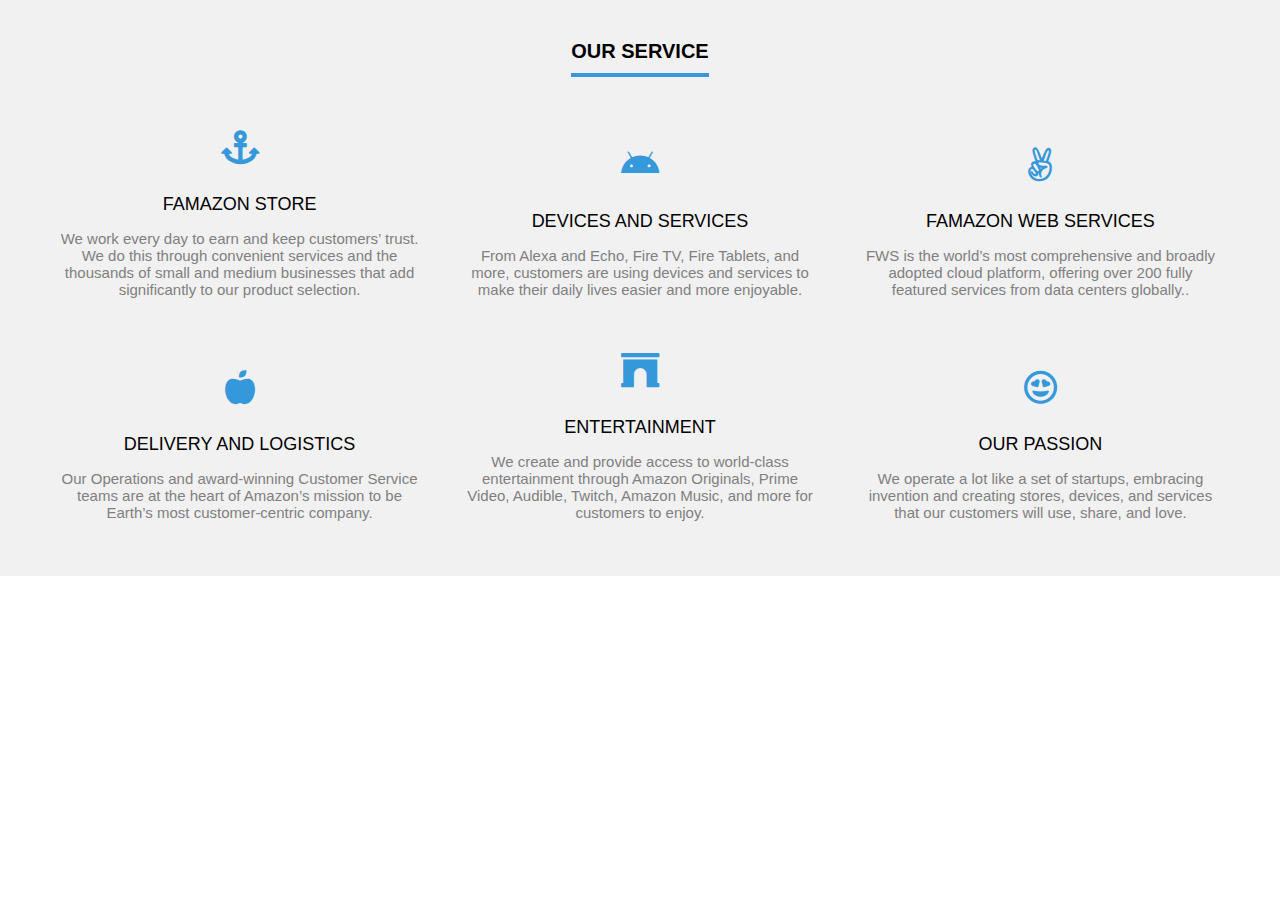
<file: Main File/majid/our_service.html>
<!DOCTYPE html>
<html lang="en" dir="ltr">

<head>
    <meta charset="utf-8">
    <title></title>
    <link rel="stylesheet" href="./assets/css/our_service.css">
    <link rel="stylesheet" href="https://use.fontawesome.com/releases/v5.3.1/css/all.css">
    <meta name="viewport" content="width=device-width, initial-scale=1.0">
</head>

<body>
    <div class="services">
        <h1>Our Service</h1>
        <div class="cen">
            <div class="service">
                <i class="fas fa-anchor"></i>
                <h2>Famazon Store</h2>
                <p>We work every day to earn and keep customers’ trust. We do this through convenient services and the
                    thousands of small and medium businesses that add significantly to our product selection.</p>
            </div>

            <div class="service">
                <i class="fab fa-android"></i>
                <h2>Devices and Services</h2>
                <p>From Alexa and Echo, Fire TV, Fire Tablets, and more, customers are using devices and services to make their daily lives easier and more enjoyable.</p>
            </div>

            <div class="service">
                <i class="fab fa-angellist"></i>
                <h2>Famazon Web Services</h2>
                <p>FWS is the world’s most comprehensive and broadly adopted cloud platform, offering over 200 fully featured services from data centers globally..</p>
            </div>

            <div class="service">
                <i class="fas fa-apple-alt"></i>
                <h2>Delivery and Logistics</h2>
                <p>Our Operations and award-winning Customer Service teams are at the heart of Amazon’s mission to be Earth’s most customer-centric company.</p>
            </div>

            <div class="service">
                <i class="fas fa-archway"></i>
                <h2>Entertainment</h2>
                <p>We create and provide access to world-class entertainment through Amazon Originals, Prime Video, Audible, Twitch, Amazon Music, and more for customers to enjoy.</p>
            </div>

            <div class="service">
                <i class="far fa-grin-hearts"></i>
                <h2>Our passion</h2>
                <p>We operate a lot like a set of startups, embracing invention and creating stores, devices, and services that our customers will use, share, and love.</p>
            </div>
        </div>
    </div>
    
</body>

</html>
</file>
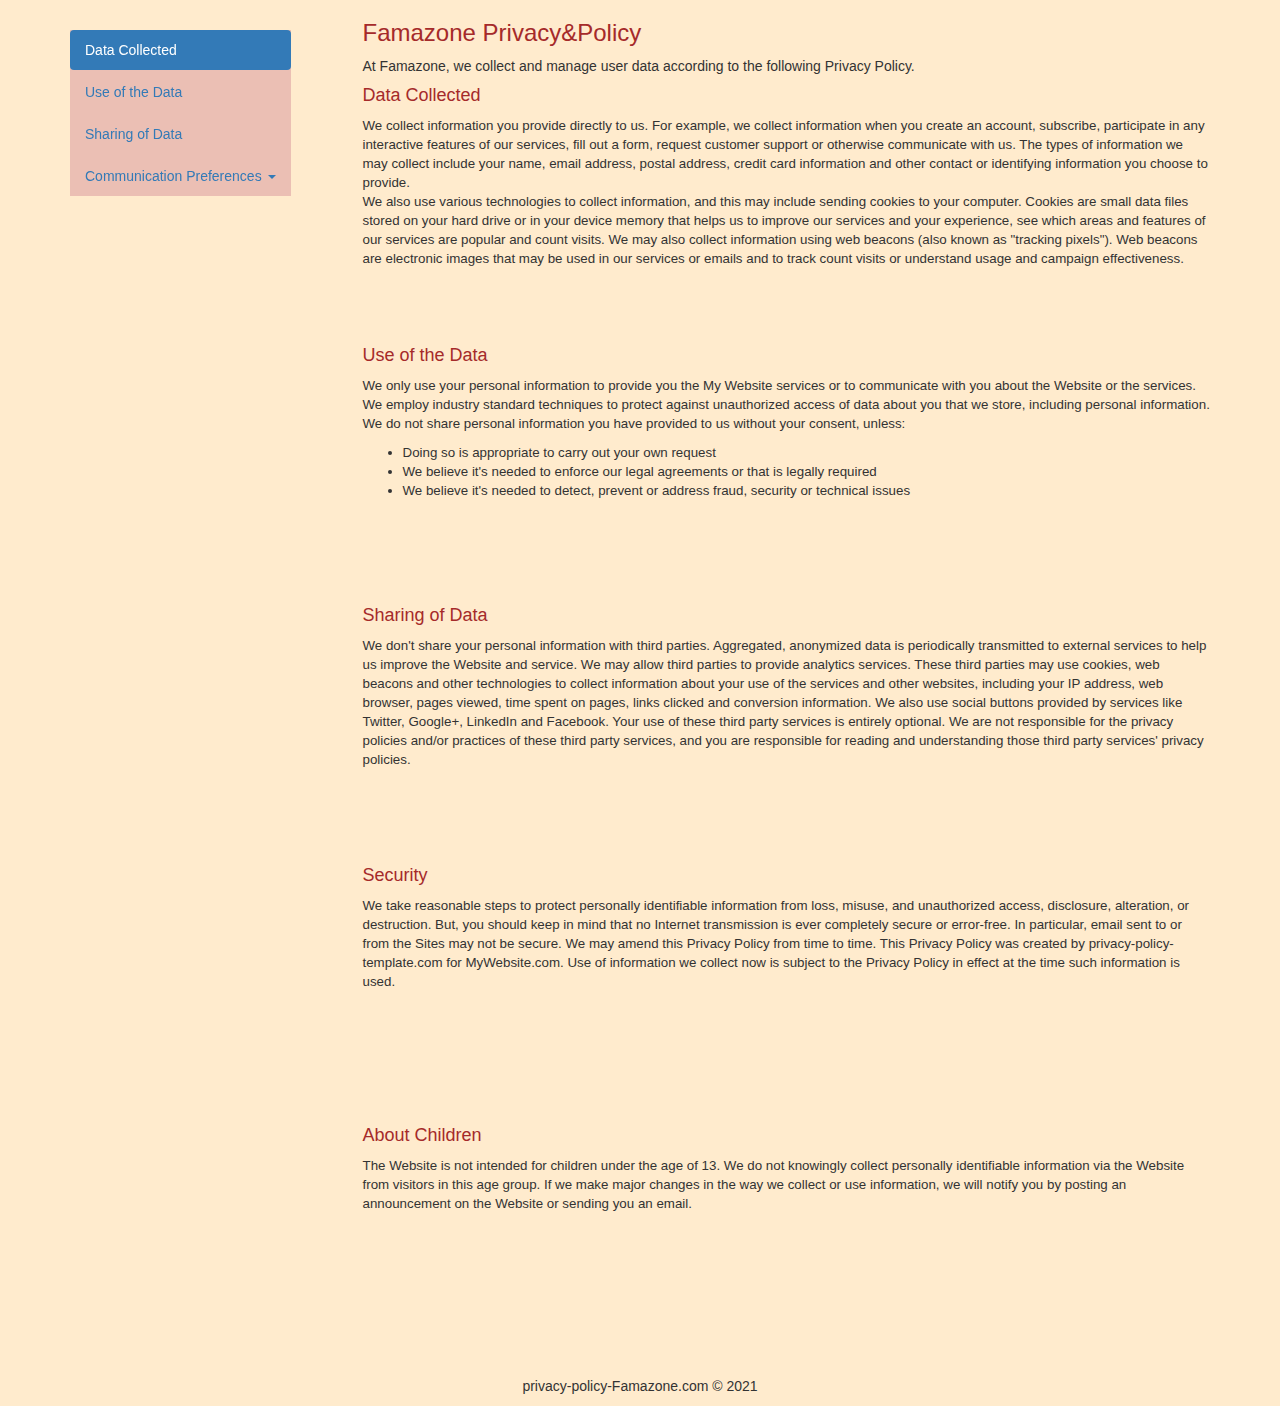
<file: Main File/majid/privacy-policy.html>
<!DOCTYPE html>
<html lang="en">

<head>
  <title>Privacy Policy</title>
  <meta charset="utf-8">
  <meta name="viewport" content="width=device-width, initial-scale=1">
  <link rel="stylesheet" href="https://maxcdn.bootstrapcdn.com/bootstrap/3.4.1/css/bootstrap.min.css">
  <script src="https://ajax.googleapis.com/ajax/libs/jquery/3.5.1/jquery.min.js"></script>
  <script src="https://maxcdn.bootstrapcdn.com/bootstrap/3.4.1/js/bootstrap.min.js"></script>
  <style>
    body {
      position: relative;
      background-color: blanchedalmond;
    }

    ul.nav-pills {
      top: 30px;
      position: fixed;
    }

    div.col-sm-9 div {
      height: 250px;

    }
    h4,h3{
      color: brown;
    }

    #section1,
    #section2,
    #section3,
    #section41,
    #section42 {
      font-size: 10pt;
    }

    h3 {
      font-family: Arial, Helvetica, sans-serif;
    }

    @media screen and (max-width: 810px) {

      #section1,
      #section2,
      #section3,
      #section41,
      #section42 {
        margin-left: 150px;
        margin-top: 50px;   
      }

    }
    @media screen and (max-width: 642px) {
      #section1,
      #section2,
      #section3,
      #section41,
      #section42{
        margin-left: 250px;
        margin-top: 50px;   
    }
  }
  @media screen and (max-width: 500px) {
      #section1,
      #section2,
      #section3,
      #section41,
      #section42{
        margin-left: 100%;
        margin-top: 50px;    }
  }
  </style>
</head>

<body data-spy="scroll" data-target="#myScrollspy" data-offset="20">
  <div class="container">
    <div class="row ">
      <nav class="col-sm-3" id="myScrollspy">
        <ul class="nav nav-pills nav-stacked" style="background-color: rgba(224, 164, 164, 0.63);">
          <li class="active"><a href="#section1">Data Collected</a></li>
          <li><a href="#section2">Use of the Data</a></li>
          <li><a href="#section3">Sharing of Data</a></li>
          <li class="dropdown">
            <a class="dropdown-toggle" data-toggle="dropdown" href="#">Communication Preferences <span
                class="caret"></span></a>
            <ul class="dropdown-menu">
              <li><a href="#section41">Security</a></li>
              <li><a href="#section42">About Children</a></li>
            </ul>
          </li>
        </ul>
      </nav>
      <div class="col-sm-9">
        <h3>Famazone Privacy&Policy</h3>
        <p> At Famazone, we collect and manage user data according to the following Privacy Policy.</p>

        <div id="section1">
          <h4>Data Collected</h4>
          <p>We collect information you provide directly to us. For example, we collect information when you create an
            account, subscribe, participate in any interactive features of our services, fill out a form, request
            customer support or otherwise communicate with us. The types of information we may collect include your
            name, email address, postal address, credit card information and other contact or identifying information
            you choose to provide.</br>We also use various technologies to collect information, and this may include
            sending
            cookies to your computer. Cookies are small data files stored on your hard drive or in your device memory
            that helps us to improve our services and your experience, see which areas and features of our services are
            popular and count visits. We may also collect information using web beacons (also known as "tracking
            pixels"). Web beacons are electronic images that may be used in our services or emails and to track count
            visits or understand usage and campaign effectiveness.</p>
        </div>

        <div id="section2">
          <h4>Use of the Data</h4>
          <p>We only use your personal information to provide you the My Website services or to communicate with you
            about the Website or the services.
            We employ industry standard techniques to protect against unauthorized access of data about you that we
            store, including personal information.
            We do not share personal information you have provided to us without your consent, unless:</p>
          <ul>
            <li>Doing so is appropriate to carry out your own request</li>
            <li>We believe it's needed to enforce our legal agreements or that is legally required</li>
            <li>We believe it's needed to detect, prevent or address fraud, security or technical issues</li>
            <ul>
        </div>
        <div id="section3">
          <h4>Sharing of Data</h4>
          <p>We don't share your personal information with third parties. Aggregated, anonymized data is periodically
            transmitted to external services to help us improve the Website and service.

            We may allow third parties to provide analytics services. These third parties may use cookies, web beacons
            and other technologies to collect information about your use of the services and other websites, including
            your IP address, web browser, pages viewed, time spent on pages, links clicked and conversion information.

            We also use social buttons provided by services like Twitter, Google+, LinkedIn and Facebook. Your use of
            these third party services is entirely optional. We are not responsible for the privacy policies and/or
            practices of these third party services, and you are responsible for reading and understanding those third
            party services' privacy policies.</p>
        </div>
        <div id="section41">
          <h4>Security</h4>
          <p>We take reasonable steps to protect personally identifiable information from loss, misuse, and unauthorized
            access, disclosure, alteration, or destruction. But, you should keep in mind that no Internet transmission
            is ever completely secure or error-free. In particular, email sent to or from the Sites may not be secure.
            We may amend this Privacy Policy from time to time. This Privacy Policy was created by privacy-policy-template.com for MyWebsite.com. Use of information we collect now is subject to the Privacy Policy in effect at the time such information is used.
          </p>
        </div>
        <div id="section42">
          <h4>About Children</h4>
          <p>The Website is not intended for children under the age of 13. We do not knowingly collect personally
            identifiable information via the Website from visitors in this age group.
            If we make major changes in the way we collect or use information, we will notify you by posting an announcement on the Website or sending you an email.</p>
        </div>
      </div>
    </div>
  </div>
  <div class="col-md-12 text-center">
    <p>
    privacy-policy-Famazone.com © 2021 </p>
    </div>
</body>

</html>
</file>
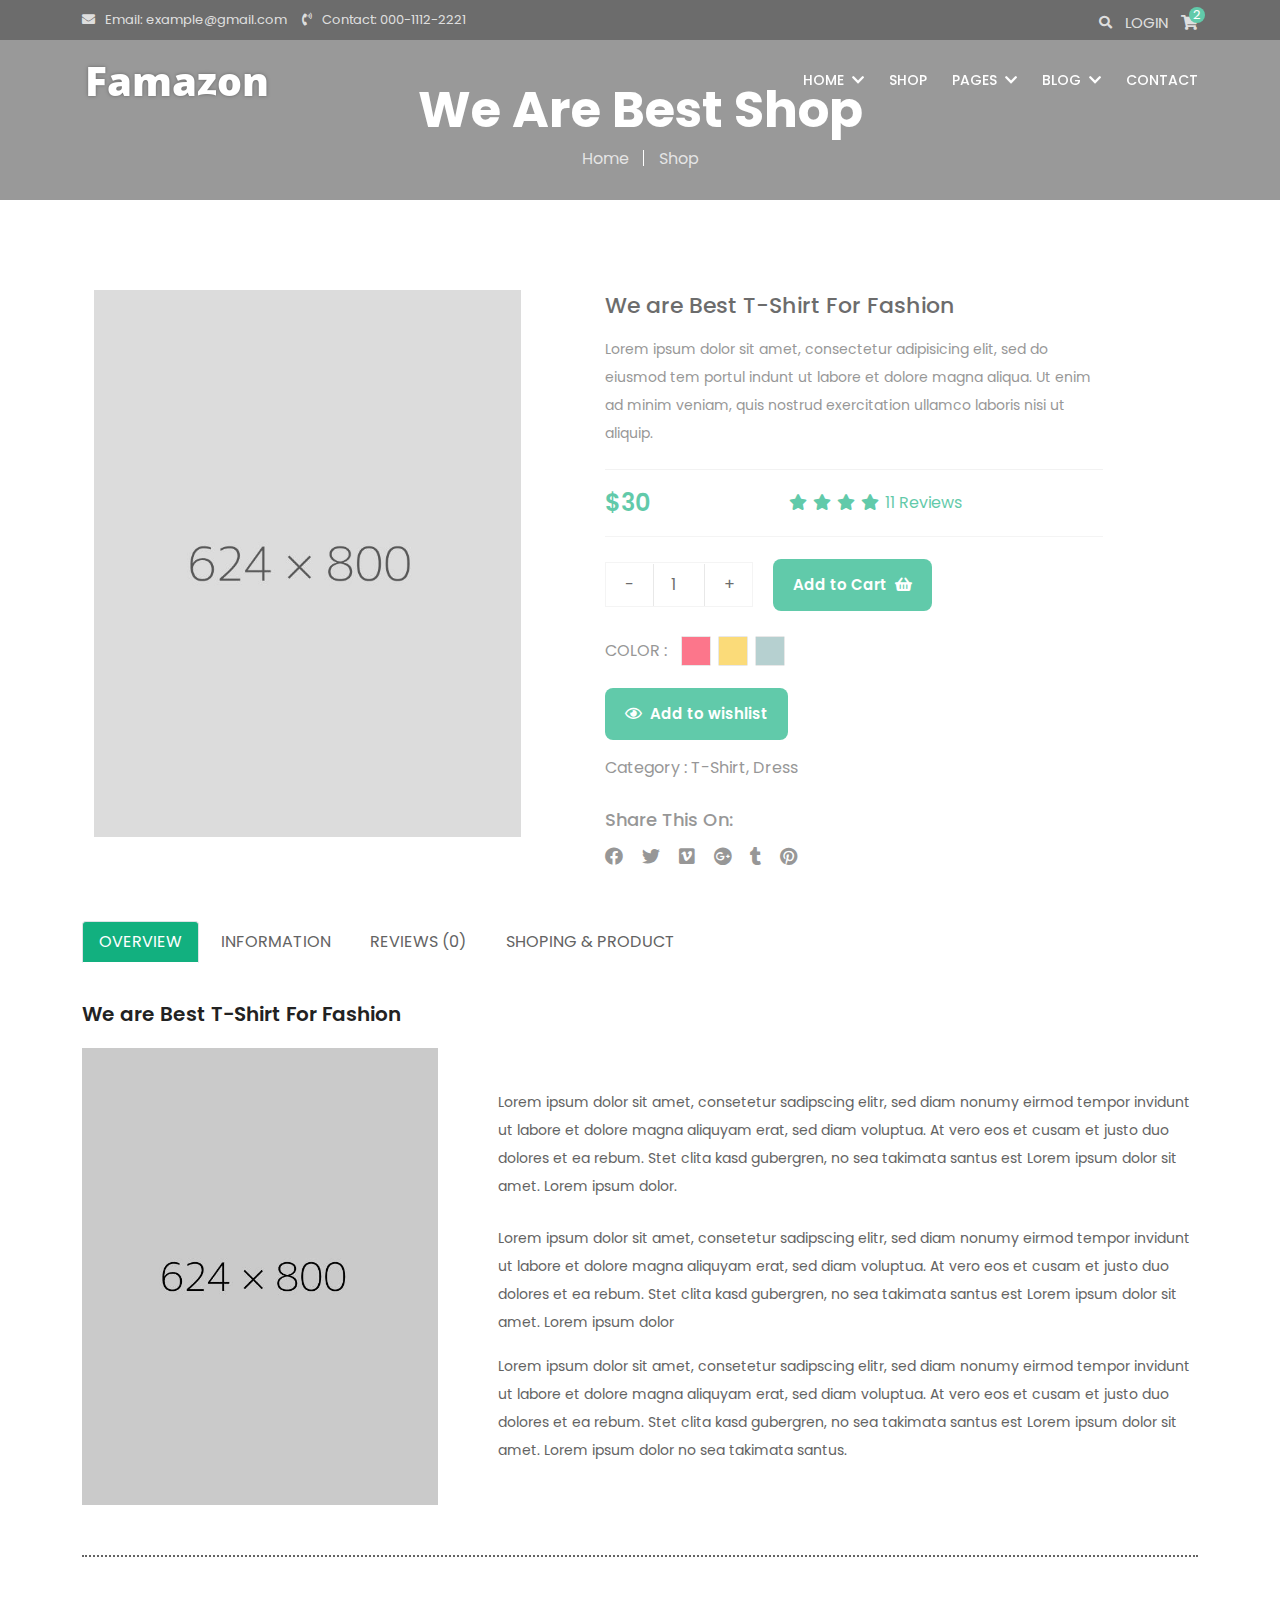
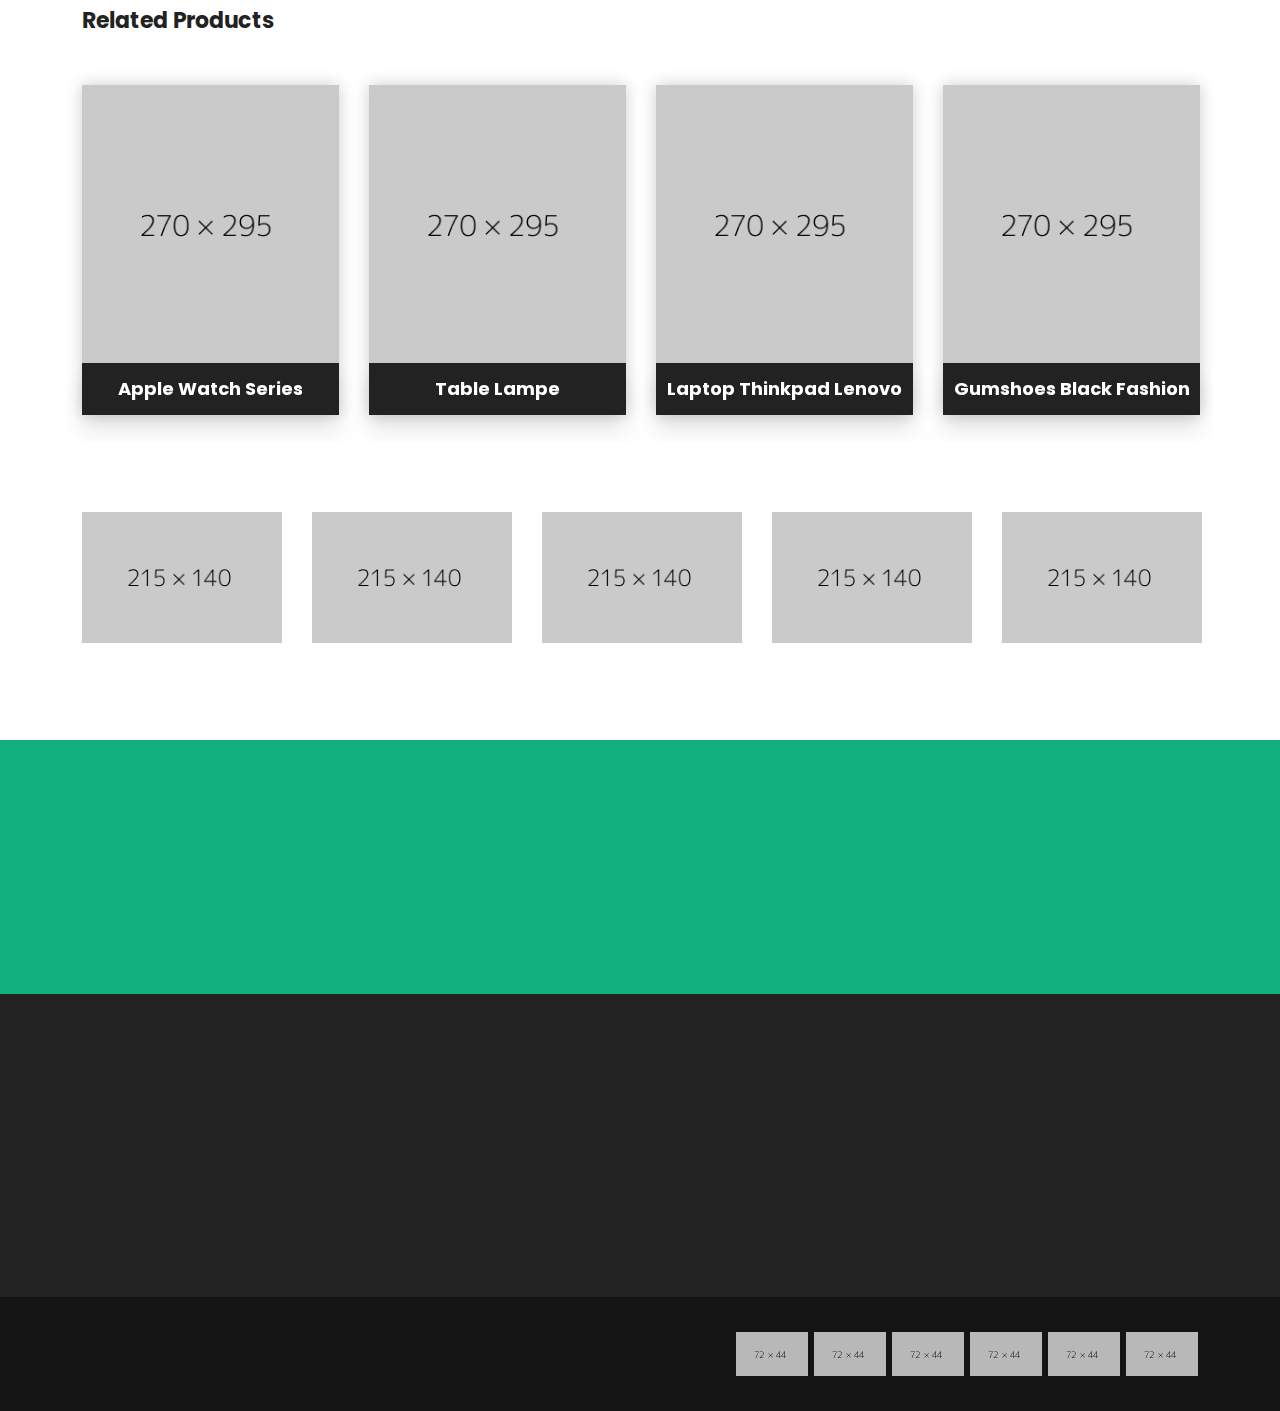
<file: Main File/majid/product-details.html>
<!DOCTYPE html>
<html lang="zxx">


	<head>
		<!-- Meta -->
		<meta charset="utf-8">
		<meta http-equiv="X-UA-Compatible" content="IE=edge">
		<meta name="viewport" content="width=device-width, initial-scale=1.0, maximum-scale=1.0, user-scalable=0">
		<!-- The above 3 meta tags *must* come first in the head; any other head content must come *after* these tags -->
		
		<!-- SITE TITLE -->
		<title>Al-Majid - Woocommerce Bootstrap Template</title>
		<!-- Favicon -->
		<link rel="shortcut icon" href="assets/img/favicon.png" type="image/x-icon">
		
		<!-- Latest Bootstrap min CSS -->
		<link rel="stylesheet" href="assets/bootstrap/css/bootstrap.css">	
		<!-- Google Fonts -->
		<link href="https://fonts.googleapis.com/css2?family=Poppins:ital,wght@0,300;0,400;0,500;0,600;0,700;0,800;1,300;1,400;1,500&display=swap" rel="stylesheet">		
		<!-- Font Awesome CSS -->
		<link rel="stylesheet" href="assets/fonts/font-awesome.css">
		<!--magnific-popup Css-->
        <link rel="stylesheet" href="assets/css/magnific-popup.css">
		<!--animate Css-->
        <link rel="stylesheet" href="assets/css/animate.css">
		<!--slick Css-->
        <link rel="stylesheet" href="assets/css/slick.css">
		<!-- Style CSS -->
		<link rel="stylesheet" href="assets/css/style.css">
		<!-- Responsive CSS -->
		<link rel="stylesheet" href="assets/css/responsive.css">
		
		<!-- HTML5 shim and Respond.js IE8 support of HTML5 elements and media queries -->
		<!-- WARNING: Respond.js doesn't gallery if you view the page via file:// -->
		<!--[if lt IE 9]>
		  <script src="https://oss.maxcdn.com/html5shiv/3.7.2/html5shiv.min.js"></script>
		  <script src="https://oss.maxcdn.com/respond/1.4.2/respond.min.js"></script>
		<![endif]-->
	</head>

	<body>

		<!-- Page Wrapper -->
		<div class="page-wrapper">
		
			<!-- START PRELOADER -->
			<div class="atf-preloader">
				<div class="atf-status">
					<div class="atf-status-mes"></div>
				</div>
			</div> 
			<!-- END PRELOADER -->	
			
			<!-- START back-to-top -->	
			<button class="atf-scroll-top atf-back-to-top" data-targets="html">
				<i class="fa fa-angle-up atf-scrollup-icon"></i>
			</button>
			<!-- END back-to-top-->	
			<div class="body-overlay" id="body-overlay"></div>
			
			<!-- search popup area start -->
			<div class="search-popup" id="search-popup">
				<form action="http://themesfamily/tm/majid/index.html" class="search-form">
					<div class="form-group">
						<input type="text" class="form-control" placeholder="Search.....">
					</div>
					<button type="submit" class="submit-btn"><i class="fa fa-search"></i></button>
				</form>
			</div>
			<!-- //. search Popup -->
		
			<!-- Start Header Section -->
			<header class="atf-site-header atf-style1 atf-sticky-header">
				<div class="atf-top-header">
					<div class="container">
						<div class="row">
							<div class="col-lg-8 col-md-8">
								<div class="atf-top-header-in wow fadeIn" data-wow-duration="1s" data-wow-delay="0.2s" data-wow-offset="0">
									<ul class="atf-top-header-list">
										<li><i class="fas fa-envelope"></i>Email: <a href="#">example@gmail.com</a></li>
										<li><i class="fas fa-phone-volume"></i>Contact: <a href="#">000-1112-2221 </a></li>
									</ul>
								</div>
							</div><!--- END COL -->
							<div class="col-lg-4 col-md-4">
								<div class="nav-right-part nav-right-part-desktop">
									<ul>
										<li><a class="search header-search" href="#"><i class="fa fa-search"></i></a></li>
										<li class=""><a class="login-btn" href="#">Login</a></li>
										<li><a class="shopping-cart-btn" href="#"><i class="fa fa-shopping-cart"></i><span>2</span></a></li>
									</ul>
								</div>
							</div><!--- END COL -->
						</div><!--- END ROW -->
					</div><!--- END CONTAINER -->
				</div><!--- END TOP HEADER -->
				
				<div class="atf-main-header">
					<div class="container">
						<div class="atf-main-header-in">
							<div class="atf-main-header-left">
								<a class="atf-site-branding atf-white-logo" href="product-details.html"><img src="assets/img/logo.png" alt="Logo"></a>
							</div>

							 <div class="nav-right-part nav-right-part-mobile">
								<ul>
									<li><a class="search header-search" href="#"><i class="fa fa-search"></i></a></li>
									<li class=""><a class="login-btn" href="#">Login</a></li>
									<li><a class="shopping-cart-btn" href="#"><i class="fa fa-shopping-cart"></i><span>2</span></a></li>
								</ul>
							</div>

							<div class="atf-main-header-right">
								<div class="atf-nav">
									<ul class="atf-nav-list atf-onepage-nav">
										<li class="menu-item-has-children"><a href="#home" class="atf-smooth-move">Home<i class="fa fa-chevron-down ml-2"></i></a>
											<ul>
												<li><a href="index1.html">Home 1</a></li>
												<li><a href="index2.html">Home 2</a></li>
											</ul>
										</li>
										<li><a href="product.html">Shop</a></li>
											<li class="menu-item-has-children"><a href="#" class="atf-smooth-move">Pages<i class="fa fa-chevron-down ml-2"></i></a>
												<ul>
													<li class="menu-item-has-children"><a href="cart.html">Cart</a></li>
													<li class="menu-item-has-children"><a href="checkout.html">Checkout</a></li>
													<li class="menu-item-has-children"><a href="product.html">Product 01</a></li>
													<li class="menu-item-has-children"><a href="product-details.html">Product Details</a></li>
													<li class="menu-item-has-children"><a href="contact.html"> Contact Us</a></li>
													<li class="menu-item-has-children"><a href="error.html">404</a></li>
												</ul>
											</li>
										<li class="menu-item-has-children"><a href="#blog" class="atf-smooth-move">Blog<i class="fa fa-chevron-down ml-2"></i></a>
											<ul>
												<li class="menu-item-has-children"><a href="blog.html">Blog Grid List</a></li>
												<li class="menu-item-has-children"><a href="blog-details.html"> Single details</a></li>
											</ul>
										</li>
										<li><a href="contact.html" class="#">Contact</a></li>
									</ul><!--- END NAV -->
								</div>
							</div><!--- END MAIN HEADER RIGHT -->
						</div>
					</div><!--- END CONTAINER -->
				</div><!--- END MAIN HEADER -->
			</header>
			<!-- End Header Section -->

			<div class="atf-page-heading atf-size-md" data-stellar-background-ratio="0.3" style="background-image: url(assets/img/blog/6.jpg); background-size:cover; background-position: center center;">
					<div class="container">
						<div class="row justify-content-center">
							<div class="col-xl-7 col-lg-6 col-12">
								<div class="atf-page-heading-in text-center">
									<h1 class="atf-page-heading-title">We Are Best Shop</h1>
									<div class="atf-post-label">
										<span><a href="index1.html">Home</a></span>
										<span>Shop</span>
									</div>
								</div>
							</div>
						</div>
					</div>
				</div><!-- .atf-page-heading -->

				<!-- product-details-area start -->
				<div class="atf-product-details-area atf-section-padding pb-0">
					<div class="container">
						<div class="row">
							<div class="col-xl-5 col-lg-6">
								<div class="container">
									<div class="atf-slider atf-style2">
										<div class="slick-container" data-autoplay="0" data-loop="1" data-speed="600" data-center="0"  data-slides-per-view="responsive" data-xs-slides="1" data-sm-slides="1" data-md-slides="1" data-lg-slides="1" data-add-slides="1">
											<div class="slick-wrapper">
												<div class="slick-slide-in">
													<div class="atf-brand-active">
														<a href="#"><img src="assets/img/cart-product/1.jpg" alt="image"></a>
													</div>
												</div><!-- .slick-slide-in -->
												
												<div class="slick-slide-in">
													<div class="atf-brand-active">
														<a href="#"><img src="assets/img/cart-product/2.jpg" alt="image"></a>
													</div>
												</div><!-- .slick-slide-in -->
												
												<div class="slick-slide-in">
													<div class="atf-brand-active">
														<a href="#"><img src="assets/img/cart-product/3.jpg" alt="image"></a>
													</div>
												</div><!-- .slick-slide-in -->
												<div class="slick-slide-in">
													<div class="atf-brand-active">
														<a href="#"><img src="assets/img/cart-product/4.jpg" alt="image"></a>
													</div>
												</div><!-- .slick-slide-in -->
												<div class="slick-slide-in">
													<div class="atf-brand-active">
														<a href="#"><img src="assets/img/cart-product/5.jpg" alt="image"></a>
													</div>
												</div><!-- .slick-slide-in -->
												
											</div><!-- .slick-slide-Wrapper -->
										</div><!-- .slick-container -->
										
										<div class="pagination atf-style1 atf-flex atf-hidden"></div> <!-- If dont need Pagination then add class .atf-hidden -->
										<div class="swipe-arrow atf-style1"> <!-- If dont need navigation then add class .atf-hidden -->
											<div class="slick-arrow-left"><i class="fa fa-chevron-left"></i></div>
											<div class="slick-arrow-right"><i class="fa fa-chevron-right"></i></div>
										</div>
									</div><!-- .atf-slider -->
								</div><!-- .container -->	
							</div><!-- END COL -->
						

							
							<div class="col-lg-6">
								<div class="atf-single-product-details pl-lg-5">
									<h3 class="atf-single-product-title">We are Best T-Shirt For Fashion</h3>
									<p>Lorem ipsum dolor sit amet, consectetur adipisicing elit, sed do eiusmod tem portul indunt ut labore et dolore magna aliqua. Ut enim ad minim veniam, quis nostrud exercitation ullamco laboris nisi ut aliquip.</p>
									<div class="atf-single-product-star-rating">
										<strong class="atf-single-product-price">$30</strong>
										<div class="atf-single-product-rating mx-auto my-auto">
											<span><i class="fa fa-star"></i></span>
											<span><i class="fa fa-star"></i></span>
											<span><i class="fa fa-star"></i></span>
											<span><i class="fa fa-star"></i></span>
											<span>11 Reviews</span>
										</div>
									</div> 
									
									<form>
										<div class="atf-single-product-quantity  quantity atf-btn-add">
											<input type="button" value="-" class="minus">
											<input type="number" class="input-text qty text" step="1" min="1" max="10000" name="quantity" value="1">
											<input type="button" value="+" class="plus">
										</div>
										<button type="submit" class="btn atf-themes-btn ml-3">Add to Cart<i class="fas fa-shopping-basket ml-2"></i></button>
									</form>
									<ul class="atf-color-variation">
										<li>Color :</li>
										<li><a href="#"><span class="pink"></span></a></li>
										<li><a href="#"><span class="yellow"></span></a></li>
										<li><a href="#"><span class="ash"></span></a></li>
										
									</ul>
									<button type="submit" class="btn atf-themes-btn mb-3"><i class="far fa-eye mr-2"></i>Add to wishlist</button>
									
									<div class="atf-single-product-category mb-4">
										<span>Category : </span>
										<a href="#">T-Shirt, </a>
										<a href="#">Dress</a>
									</div>
									<div class="atf-product-share clearfix">
										<h3>Share this on:</h3>
										<div class="atf-socil-share">
											<a class="facebook" href="#"><i class="fab fa-facebook"></i></a>
											<a class="twitter" href="#"><i class="fab fa-twitter"></i></a>
											<a class="vimeo" href="#"><i class="fab fa-vimeo"></i></a>
											<a class="google" href="#"><i class="fab fa-google-plus"></i></a>
											<a class="tumblr" href="#"><i class="fab fa-tumblr"></i></a>
											<a class="pinterest" href="#"><i class="fab fa-pinterest"></i></a>
										</div>
									</div>
								</div>
							</div><!-- END COL -->
						</div><!-- END ROW -->
					</div><!-- END CONTAINER -->
				</div>
				<!-- product-details-area end -->
				
				
				<!-- shop-product area start -->
				<div class="atf-product-tab-area pt-5">
					<div class="container">
						<div class="row">
							<div class="col-lg-12">
								<div class="atf-product-tabs">
									<ul class="nav nav-tabs" id="atfTab" role="tablist">
										<li class="nav-item">
											<a class="nav-link active show" id="atf-home-tab" data-toggle="tab" href="#atf-home" role="tab" aria-controls="atf-home" aria-selected="true">OVERVIEW</a>
										</li>
										<li class="nav-item">
											<a class="nav-link" id="profile-tab" data-toggle="tab" href="#profile" role="tab" aria-controls="profile" aria-selected="false">INFORMATION</a>
										</li>
										<li class="nav-item">
											<a class="nav-link" id="review-tab" data-toggle="tab" href="#review" role="tab" aria-controls="profile" aria-selected="false">REVIEWS (0)</a>
										</li>
										<li class="nav-item">
											<a class="nav-link" id="delivery-tab" data-toggle="tab" href="#delivery" role="tab" aria-controls="profile" aria-selected="false">SHOPING & PRODUCT</a>
										</li>
									</ul>
									
									<div class="tab-content atf-dec-tab" id="atfTabContent">
										<div class="tab-pane fade active show" id="atf-home" role="tabpanel" aria-labelledby="atf-home-tab">
											<h4 class="atf-product-tab-title">We are Best T-Shirt For Fashion</h4>
											<div class="row">
												<div class="col-lg-4">
													<div class="atf-product-tab-thumb">
														<img src="assets/img/cart-product/1.jpg" alt="img">
													</div>
												</div> <!--END COL-->
												
												<div class="col-lg-8 pl-lg-5 my-auto mx-auto">
													<p>Lorem ipsum dolor sit amet, consetetur sadipscing elitr, sed diam nonumy eirmod tempor invidunt ut labore et dolore magna aliquyam erat, sed diam voluptua. At vero eos et cusam et justo duo dolores et ea rebum. Stet clita kasd gubergren, no sea takimata santus est Lorem ipsum dolor sit amet. Lorem ipsum dolor.</p><br/>
													<p class="mb-3">Lorem ipsum dolor sit amet, consetetur sadipscing elitr, sed diam nonumy eirmod tempor invidunt ut labore et dolore magna aliquyam erat, sed diam voluptua. At vero eos et cusam et justo duo dolores et ea rebum. Stet clita kasd gubergren, no sea takimata santus est Lorem ipsum dolor sit amet. Lorem ipsum dolor</p>
													
													<p>Lorem ipsum dolor sit amet, consetetur sadipscing elitr, sed diam nonumy eirmod tempor invidunt ut labore et dolore magna aliquyam erat, sed diam voluptua. At vero eos et cusam et justo duo dolores et ea rebum. Stet clita kasd gubergren, no sea takimata santus est Lorem ipsum dolor sit amet. Lorem ipsum dolor no sea takimata santus. </p>
													
												</div><!--END COL-->
											</div>
										</div>
										<div class="tab-pane fade" id="profile" role="tabpanel" aria-labelledby="profile-tab">
											<div class="atf-product-tab-size">Size: 
												<a href="#">S</a>
												<a href="#">M</a>
												<a href="#">L</a>
												<a href="#">XL</a>
												<a href="#">XXL</a>
											</div>
											<ul class="atf-color-variation">
												<li>Color: </li>
												<li><a href="#"><span class="pink"></span></a></li>
												<li><a href="#"><span class="yellow"></span></a></li>
												<li class="ml-0"><a href="#"><span class="ash"></span></a></li>
											</ul>
										</div>
										
										<div class="tab-pane review-tab fade" id="review" role="tabpanel" aria-labelledby="review-tab">
											<div class="row">
												<div class="col-lg-12">
													<div class="add-review">
														<h4 class="atf-product-tab-title">Add Review</h4>
														<div class="atf-review-rating-area clearfix">
															<div class="atf-product-rating">
																<div class="atf-review-rating">
																<span>Your Rating : </span>
																	<i class="far fa-star"></i>
																	<i class="far fa-star"></i>
																	<i class="far fa-star"></i>
																	<i class="far fa-star"></i>
																	<i class="far fa-star"></i>
																<span>(4)</span>
																</div>
																<div class="atf-review-author">
																	<h3>Al-Majid</h3>
																	<span>2 January 2021</span>
																</div>
																<p>Lorem ipsum dolor sit amet, consectetur adipisicing elit, sed do eiusmod tempor incididunt ut labore et dolore magna aliqua. Utenim ad minim veniam, quis nost rud exercitation ullamco laboris nisi ut aliquip ex ea commodo consequat. Lorem ipsum dolor sit amet, consectetur adipisicing elit, sed do eiusmod tempor incididunt ut labore et dolore magna aliqua. Utenim ad minim veniam, quis nost.</p>
															</div>
														</div>
														<p class="atf-noreviews mt-3 mb-4">Your email address will not be published. Required fields are marked *</p>
														<div class="row">
															<div class="col-xl-6 col-lg-6 col-12">
																<div class="contact">
																	<form id="contact-form" class="atf-contact-form form" method="POST" action="assets/php/mail.php">
																		<div class="row">
																			<div class="form-group col-md-6">
																				<input type="text" name="name" class="form-control" id="name" placeholder="Your Name" required="required">
																			</div>
																			<div class="form-group col-md-6">
																				<input type="email" name="email" class="form-control" id="form_email" placeholder="Your Email" required="required">
																			</div>
																			<div class="form-group col-md-12">
																				<input type="text" name="subject" class="form-control" id="subject" placeholder="Your Subject" required="required">
																			</div>
																			<div class="form-group col-md-12">
																				<textarea rows="6" name="message" class="form-control" id="message" placeholder="Your Message" required="required"></textarea>
																			</div>
																			<div class="col-md-12">
																				<div class="actions atf-contact-btn text-left">
																					<button type="submit" value="Submit Now" name="submit" id="submitButton" class="btn atf-themes-btn" title="Submit Your Message!">Send Message</button>
																				</div>
																			</div>
																		</div>
																	</form>
																	<p class="form-message"></p>
																</div>
															</div><!--- END COL -->
														</div><!--- END COL -->
													</div>
												</div>
											</div>
										</div><!--END COL-->
										
										<div class="tab-pane fade delivery-tab" id="delivery" role="tabpanel" aria-labelledby="delivery-tab">
											<div class="row">
												<div class="col-lg-6">
													<p>Lorem ipsum dolor sit amet, consetetur sadipscing elitr, sed diam nonumy eirmod tempor invidunt ut labore et dolore magna aliquyam erat, sed diam voluptua. At vero eos et cusam et justo duo dolores et ea rebum.</p> <br/>
													<p>Takimata santus est Lorem ipsum dolor sit amet. Lorem ipsum dolor tua. At vero eos et cusam et justo duo dolores et ea rebum. Stet clita kasd gubergren, no sea  Lorem ipsum dolor. voluptua. At vero eos et cusam et justo duo dolores et ea rebum. Stet no sea takimata santus est Lorem ipsum dolor sit amet justo duo dolores et ea rebum. Stet clita kasd gubergren, no sea  Lorem ipsum dolor. voluptua. At vero eos et cusam et justo duo dolores et ea rebum. Stet no sea takimata santus est Lorem ipsum dolor sit amet</p>
												</div><!--END COL-->
												
												<div class="col-lg-3 col-sm-6">
													<div class="atf-product-img">
														<img src="assets/img/cart-product/8.jpg" alt="image">
													</div>
												</div><!--END COL-->
												
												<div class="col-lg-3 col-sm-6">
													<div class="atf-product-img">
														<img src="assets/img/cart-product/7.jpg" alt="image">
													</div>
												</div><!--END COL-->
												
												<div class="col-lg-12">
													<p class="mt-2">Lorem ipsum dolor sit amet, consetetur sadipscing elitr, sed diam nonumy eirmod tempor invidunt ut labore et dolore magna aliquyam erat, sed diam voluptua. At vero eos et cusam et justo duo dolores et ea rebum. Stet clita kasd gubergren, no sea takimata santus est Lorem ipsum dolor sit amet. Lorem ipsum dolor o dolores et ea rebum. Stet clita kasd gubergren, no sea takimata santus est Lorem ipsum dolor sit.</p>
												</div><!--END COL-->
											</div>	
										</div>
									</div>
								</div>
							</div>
						</div>
					</div>
				</div>
				<!-- shop-product area end -->

				<!-- Product-Area Start-->
				<section class="atf-recent-product-area  mt-5">
					<div class="container">
						<div class="row">
							<div class="col-lg-12">
								<h3 class="atf-recent-product-title mb-5">Related Products</h3>
							</div><!--END COL-->
							
							<div class="container">
								<div class="atf-slider atf-style2">
									<div class="slick-container" data-autoplay="0" data-loop="1" data-speed="600" data-center="0"  data-slides-per-view="responsive" data-xs-slides="1" data-sm-slides="2" data-md-slides="3" data-lg-slides="4" data-add-slides="3">
										<div class="slick-wrapper">
											<div class="slick-slide-in">
												 <div class="atf-single-latest-special">
													<img src="assets/img/product/1.png" alt="latest-special">
													<div class="atf-latest-special-content">
														<h3 class="atf-latest-special-title"><a href="product-details.html">Apple watch series</a></h3>
														<span class="atf-latest-special-post">$25</span>
														<ul class="atf-latest-special-social">
															<li><a href="product-details.html"><i class="fa fa-shopping-basket"></i></a></li>
															<li><a href="#"><i class="far fa-heart"></i></a></li>
															<li><a href="#"><i class="far fa-eye"></i></a></li>
														</ul>
													</div>
												</div>
											</div><!-- .slick-slide-in -->
								
											<div class="slick-slide-in">
												 <div class="atf-single-latest-special">
													<img src="assets/img/product/2.png" alt="latest-special">
													<div class="atf-latest-special-content">
														<h3 class="atf-latest-special-title"><a href="product-details.html">Table Lampe</a></h3>
														<span class="atf-latest-special-post">$30</span>
														<ul class="atf-latest-special-social">
															<li><a href="product-details.html"><i class="fa fa-shopping-basket"></i></a></li>
															<li><a href="#"><i class="far fa-heart"></i></a></li>
															<li><a href="#"><i class="far fa-eye"></i></a></li>
														</ul>
													</div>
												</div>
											</div><!-- .slick-slide-in -->
								
											<div class="slick-slide-in">
												 <div class="atf-single-latest-special">
													<img src="assets/img/product/3.png" alt="latest-special">
													<div class="atf-latest-special-content">
														<h3 class="atf-latest-special-title"><a href="product-details.html">laptop thinkpad lenovo</a></h3>
														<span class="atf-latest-special-post">$50</span>
														<ul class="atf-latest-special-social">
															<li><a href="#"><i class="fa fa-shopping-basket"></i></a></li>
															<li><a href="#"><i class="far fa-heart"></i></a></li>
															<li><a href="#"><i class="far fa-eye"></i></a></li>
														</ul>
													</div>
												</div>
											</div><!-- .slick-slide-in -->
								
											<div class="slick-slide-in">
												 <div class="atf-single-latest-special">
													<img src="assets/img/product/5.png" alt="latest-special">
													<div class="atf-latest-special-content">
														<h3 class="atf-latest-special-title"><a href="product-details.html">Gumshoes black fashion</a></h3>
														<span class="atf-latest-special-post">$30</span>
														<ul class="atf-latest-special-social">
															<li><a href="product-details.html"><i class="fa fa-shopping-basket"></i></a></li>
															<li><a href="#"><i class="far fa-heart"></i></a></li>
															<li><a href="#"><i class="far fa-eye"></i></a></li>
														</ul>
													</div>
												</div>
											</div><!-- .slick-slide-in -->
											<div class="slick-slide-in">
												 <div class="atf-single-latest-special">
													<img src="assets/img/product/6.png" alt="latest-special">
													<div class="atf-latest-special-content">
														<h3 class="atf-latest-special-title"><a href="product-details.html">Woman white dress</a></h3>
														<span class="atf-latest-special-post">$35</span>
														<ul class="atf-latest-special-social">
															<li><a href="product-details.html"><i class="fa fa-shopping-basket"></i></a></li>
															<li><a href="#"><i class="far fa-heart"></i></a></li>
															<li><a href="#"><i class="far fa-eye"></i></a></li>
														</ul>
													</div>
												</div>
											</div><!-- .slick-slide-in -->
								
											<div class="slick-slide-in">
												 <div class="atf-single-latest-special">
													<img src="assets/img/product/7.png" alt="latest-special">
													<div class="atf-latest-special-content">
														<h3 class="atf-latest-special-title"><a href="product-details.html">Kettle water boiler</a></h3>
														<span class="atf-latest-special-post">$20</span>
														<ul class="atf-latest-special-social">
															<li><a href="product-details.html"><i class="fa fa-shopping-basket"></i></a></li>
															<li><a href="#"><i class="far fa-heart"></i></a></li>
															<li><a href="#"><i class="far fa-eye"></i></a></li>
														</ul>
													</div>
												</div>
											</div><!-- .slick-slide-in -->
								
											<div class="slick-slide-in">
												 <div class="atf-single-latest-special">
													<img src="assets/img/product/8.png" alt="latest-special">
													<div class="atf-latest-special-content">
														<h3 class="atf-latest-special-title"><a href="product-details.html">cooking rice cooker</a></h3>
														<span class="atf-latest-special-post">$40</span>
														<ul class="atf-latest-special-social">
															<li><a href="product-details.html"><i class="fa fa-shopping-basket"></i></a></li>
															<li><a href="#"><i class="far fa-heart"></i></a></li>
															<li><a href="#"><i class="far fa-eye"></i></a></li>
														</ul>
													</div>
												</div>
											</div><!-- .slick-slide-in -->
								
											<div class="slick-slide-in">
												 <div class="atf-single-latest-special">
													<img src="assets/img/product/9.png" alt="latest-special">
													<div class="atf-latest-special-content">
														<h3 class="atf-latest-special-title"><a href="product-details.html">Woman Black dress</a></h3>
														<span class="atf-latest-special-post">$25</span>
														<ul class="atf-latest-special-social">
															<li><a href="product-details.html"><i class="fa fa-shopping-basket"></i></a></li>
															<li><a href="#"><i class="far fa-heart"></i></a></li>
															<li><a href="#"><i class="far fa-eye"></i></a></li>
														</ul>
													</div>
												</div>
											</div><!-- .slick-slide-in -->
										</div><!-- .slick-slide-Wrapper -->
									</div><!-- .slick-container -->
									
									<div class="pagination atf-style1 atf-flex atf-hidden"></div> <!-- If dont need Pagination then add class .atf-hidden -->
									<div class="swipe-arrow atf-style1"> <!-- If dont need navigation then add class .atf-hidden -->
										<div class="slick-arrow-left"><i class="fa fa-chevron-left"></i></div>
										<div class="slick-arrow-right"><i class="fa fa-chevron-right"></i></div>
									</div>
								</div><!-- .atf-slider -->
							</div><!-- .container -->	
						</div>
					</div>      
				</section>
				<!-- Product-Area End-->
	
	

				 <!-- START COMPANY BRAND LOGO  -->
				<div id="atf-brand-area" class="atf-brand-area1 atf-section-padding">
					<div class="atf-brand-overlay">
						<div class="container">
							<div class="atf-slider atf-style2">
								<div class="slick-container" data-autoplay="0" data-loop="1" data-speed="600" data-center="0"  data-slides-per-view="responsive" data-xs-slides="1" data-sm-slides="3" data-md-slides="3" data-lg-slides="5" data-add-slides="3">
									<div class="slick-wrapper">
										<div class="slick-slide-in">
											<div class="atf-brand-active">
												<a href="#"><img src="assets/img/partner/1.png" alt="image"></a>
											</div>
										</div><!-- .slick-slide-in -->
										
										<div class="slick-slide-in">
											<div class="atf-brand-active">
												<a href="#"><img src="assets/img/partner/2.png" alt="image"></a>
											</div>
										</div><!-- .slick-slide-in -->
										
										<div class="slick-slide-in">
											<div class="atf-brand-active">
												<a href="#"><img src="assets/img/partner/3.png" alt="image"></a>
											</div>
										</div><!-- .slick-slide-in -->
										<div class="slick-slide-in">
											<div class="atf-brand-active">
												<a href="#"><img src="assets/img/partner/4.png" alt="image"></a>
											</div>
										</div><!-- .slick-slide-in -->
										<div class="slick-slide-in">
											<div class="atf-brand-active">
												<a href="#"><img src="assets/img/partner/5.png" alt="image"></a>
											</div>
										</div><!-- .slick-slide-in -->
										
										<div class="slick-slide-in">
											<div class="atf-brand-active">
												<a href="#"><img src="assets/img/partner/1.png" alt="image"></a>
											</div>
										</div><!-- .slick-slide-in -->
										
										<div class="slick-slide-in">
											<div class="atf-brand-active">
												<a href="#"><img src="assets/img/partner/2.png" alt="image"></a>
											</div>
										</div><!-- .slick-slide-in -->
										
									</div><!-- .slick-slide-Wrapper -->
								</div><!-- .slick-container -->
								
								<div class="pagination atf-style1 atf-flex atf-hidden"></div> <!-- If dont need Pagination then add class .atf-hidden -->
								<div class="swipe-arrow atf-style1"> <!-- If dont need navigation then add class .atf-hidden -->
									<div class="slick-arrow-left"><i class="fa fa-chevron-left"></i></div>
									<div class="slick-arrow-right"><i class="fa fa-chevron-right"></i></div>
								</div>
							</div><!-- .atf-slider -->
						</div><!-- .container -->	
					</div><!-- END OVERLAY -->
				</div>
				<!-- END COMPANY BRAND LOGO -->


			
			   <!-- START NEWSLETTER -->
				<section  class="atf-newsletter atf-section-padding">
					<div class="container">
						<div class="row clearfix justify-content-center">
							<div class="col-xl-6 col-lg-6 col-12 text-center wow fadeIn" data-wow-duration="1s" data-wow-delay="0.3s" data-wow-offset="0">
								<div class="atf-mailchamp-headding">
									<h2>Subcribe Today of Newletter</h2>
								</div>
							</div><!-- END COL -->
							
							<div class="col-xl-6 col-lg-6 col-12 text-center wow fadeIn" data-wow-duration="1s" data-wow-delay="0.2s" data-wow-offset="0">	
								<div class="atf-mailchamp-subscribe">
									<form class="form-group" id="mc-form">
										<input type="email" name="email" class="form-control" id="email" placeholder="Your Email" required="required">
										<button type="submit" id="subscribe-button" class="btn"><i class="fas fa-envelope"></i></button>
											<!-- SUBSCRIPTION SUCCESSFUL OR ERROR MESSAGES -->
											<br>
											<label class="atf-subscription-label" for="email"></label>
									</form>
								</div>
							</div><!-- END COL -->
						</div><!-- END ROW -->
					</div><!-- END CONTAINER -->
				</section>
				<!-- END NEWSLETTER -->
				
				
				
				<!-- FOOTER SECTION START-->
				<footer class="atf-footer-area">
					<div class="container">
						<div class="atf-footer-top mt-5">
							<div class="row">
								<div class="col-lg-4 col-md-6 col-12 atf-footer-link wow fadeIn" data-wow-duration="1s" data-wow-delay="0.2s" data-wow-offset="0">
									<div class="atf-footer-box">
										<h5><a href=""><img class="atf-footer-logo" src="assets/img/logo.png" alt="" /></a></h5>
										<ul class="pr-lg-5">
											<li>1 Grafton Street, Dublin, Ireland</li>
											<li>(+222) 245 88 <br> (+258) 878 369</li>
											<li>example@gmail.com</li>
										</ul>
									</div>
								</div><!--- END COL -->
								
								<div class="col-lg-2 col-md-6 col-12 atf-footer-link wow fadeIn" data-wow-duration="1s" data-wow-delay="0.3s" data-wow-offset="0">
									<h5>Quick Links</h5>
									<ul class="atf-list-menu">
										<li> <a href="#"><i class="fas fa-angle-right mr-2"></i>Get Stared</a></li>
										<li> <a href="#"><i class="fas fa-angle-right mr-2"></i>Our Team</a></li>
										<li> <a href="#"><i class="fas fa-angle-right mr-2"></i>About Us</a></li>
										<li> <a href="#"><i class="fas fa-angle-right mr-2"></i>Need Helps</a></li>
										<li> <a href="#"><i class="fas fa-angle-right mr-2"></i>Contact Us</a></li>
									</ul>
								</div><!--- END COL -->
								
								<div class="col-lg-2 col-md-6 col-12 atf-footer-link wow fadeIn" data-wow-duration="1s" data-wow-delay="0.4s" data-wow-offset="0">
									<h5>Support Links</h5>
									<ul class="atf-list-menu">
										<li><a href="#"><i class="fas fa-angle-right mr-2"></i>Our Terms</a></li>
										<li><a href="#"><i class="fas fa-angle-right mr-2"></i>Our Service</a></li>
										<li><a href="#"><i class="fas fa-angle-right mr-2"></i>Privacy Policy</a></li>
										<li><a href="#"><i class="fas fa-angle-right mr-2"></i>Licenses</a></li>
										<li><a href="#"><i class="fas fa-angle-right mr-2"></i>Our News</a></li>
									</ul>
								</div><!--- END COL -->
								
								<div class="col-lg-4 col-md-6 col-12 atf-footer-link text-left wow fadeIn" data-wow-duration="1s" data-wow-delay="0.5s" data-wow-offset="0">
									<h5>Contact Us</h5>
									<div class="atf-footer-con">
										<p>Lorem ipsum dolor sit amet, consectetur adipiscing elit Maecenas gravida nulla.</p>
									</div>
									<h4 class="text-white mt-2">Follow Us</h4>
									<div class="atf-footer-social-icon mt-3 text-left">
										<a href="#" class="icon"> <i class="fab fa-facebook"></i> </a>
										<a href="#" class="icon"> <i class="fab fa-dribbble"></i> </a>
										<a href="#" class="icon"> <i class="fab fa-behance"></i> </a>
										<a href="#" class="icon"> <i class="fab fa-linkedin"></i> </a>
										<a href="#" class="icon"> <i class="fab fa-twitter"></i> </a>
									</div>
								</div><!--- END COL -->
							</div><!--- END ROW -->
						</div><!--- END SINGLE FOOTER -->
					</div><!--- END CONTAINER -->
						
					<div class="atf-footer-boottom mt-4">
						<div class="container">
							<div class="row">
								<div class="col-lg-5 col-xl-5 col-12 my-auto text-lg-left wow fadeIn" data-wow-duration="1s" data-wow-delay="0.2s" data-wow-offset="0">
									<p>&copy;Copyright - All Right Reserved.Designed <i class="fa fa-heart ml-1 mr-1"></i> by <a href="">Theme Family</a> </p>
								</div><!--- END COL -->
								
								 <div class="col-lg-7 col-xl-7 col-12">
									<div class="atf-payment-area text-lg-right my-auto mx-auto">
										<ul>
											<li><a href="checkout.html"><img src="assets/img/payment/1.png" alt="img"></a></li>
											<li><a href="checkout.html"><img src="assets/img/payment/2.png" alt="img"></a></li>
											<li><a href="checkout.html"><img src="assets/img/payment/3.png" alt="img"></a></li>
											<li><a href="checkout.html"><img src="assets/img/payment/1.png" alt="img"></a></li>
											<li><a href="checkout.html"><img src="assets/img/payment/2.png" alt="img"></a></li>
											<li><a href="checkout.html"><img src="assets/img/payment/3.png" alt="img"></a></li>
										</ul>
									</div>
								</div><!--- END COL -->
							</div><!--- END ROW -->
						</div>
					</div>
					<!-- FOOTER SECTION END-->	
				</footer><!--- END FOOTER -->
		</div>
		<!-- PAGE WRAPPER END-->
		
		
		<!-- Latest jQuery -->
		<script src="assets/js/jquery-1.12.4.min.js"></script>
		<!-- Latest compiled and minified Bootstrap -->
		<script src="assets/bootstrap/js/bootstrap.js"></script>
		<!-- modernizer JS -->		
		<script src="assets/js/modernizr.custom.js"></script>	
		<!-- magnific-popup js -->	
		<script src="assets/js/jquery.magnific-popup.js"></script>			
		<!-- stellar js -->
		<script src="assets/js/jquery.stellar.min.js"></script>
		<!-- slick js -->
		<script src="assets/js/slick.js"></script>
		<!-- countdown js -->
		<script src="assets/js/jquery.countdown.js"></script>
		<!-- wow js -->
		<script src="assets/js/wow.min.js"></script>
		<!-- ajaxchimp js -->
		<script src="assets/js/ajaxchimp.min.js"></script>
		<!-- form-contact js -->
		<script src="assets/js/form-contact.js"></script>
		<!-- main js -->
		<script src="assets/js/main.js"></script>	
		
	</body>
</html>
</file>
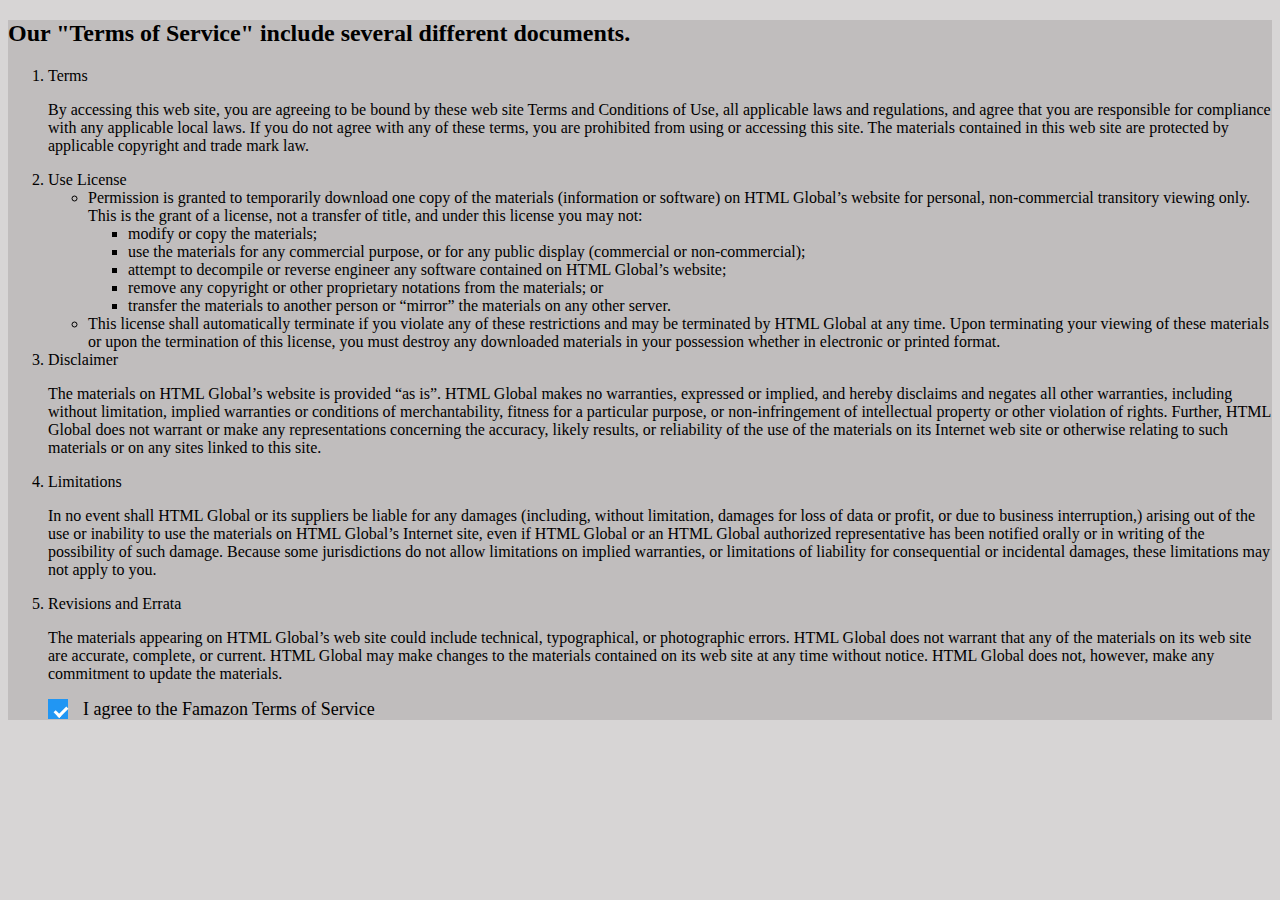
<file: Main File/majid/components/License.html>
<!DOCTYPE html>
<html lang="en">

<head>
  <meta charset="UTF-8">
  <meta http-equiv="X-UA-Compatible" content="IE=edge">
  <meta name="viewport" content="width=device-width, initial-scale=1.0">
  <title>Terms of Service</title>
</head>
<style>
  body,
  html {
    background-color: rgba(163, 157, 157, 0.432);
  }

  .content {
    max-width: 500px;
    margin: auto;
  }

  .container {
    display: block;
    position: relative;
    padding-left: 35px;
    margin-bottom: 12px;
    cursor: pointer;
    font-size: 18px;
    -webkit-user-select: none;
    -moz-user-select: none;
    -ms-user-select: none;
    user-select: none;
  }

  /* Hide the browser's default checkbox */
  .container input {
    position: absolute;
    opacity: 0;
    cursor: pointer;
    height: 0;
    width: 0;
  }

  /* Create a custom checkbox */
  .checkmark {
    position: absolute;
    top: 0;
    left: 0;
    height: 20px;
    width: 20px;
    background-color: #eee;
  }

  /* On mouse-over, add a grey background color */
  .container:hover input~.checkmark {
    background-color: #ccc;
  }

  /* When the checkbox is checked, add a blue background */
  .container input:checked~.checkmark {
    background-color: #2196F3;
  }

  /* Create the checkmark/indicator (hidden when not checked) */
  .checkmark:after {
    content: "";
    position: absolute;
    display: none;
  }

  /* Show the checkmark when checked */
  .container input:checked~.checkmark:after {
    display: block;
  }

  /* Style the checkmark/indicator */
  .container .checkmark:after {
    left: 9px;
    top: 5px;
    width: 5px;
    height: 10px;
    border: solid white;
    border-width: 0 3px 3px 0;
    -webkit-transform: rotate(45deg);
    -ms-transform: rotate(45deg);
    transform: rotate(45deg);
  }
</style>

<body>

  <h2>Our "Terms of Service" include several different documents. </h2>

  <ol>
    <li>Terms</li>
    <p>By accessing this web site, you are agreeing to be bound by these web site Terms and Conditions of Use, all
      applicable laws and regulations, and agree that you are responsible for compliance with any applicable local laws.
      If you do not agree with any of these terms, you are prohibited from using or accessing this site. The materials
      contained in this web site are protected by applicable copyright and trade mark law.</p>

    <li>Use License</li>
    <ul>
      <li> Permission is granted to temporarily download one copy of the materials (information or software) on HTML
        Global’s website for personal, non-commercial transitory viewing only. This is the grant of a license, not a
        transfer of title, and under this license you may not:</li>
      <ul>
        <li>modify or copy the materials;</li>
        <li>use the materials for any commercial purpose, or for any public display (commercial or non-commercial);</li>
        <li>attempt to decompile or reverse engineer any software contained on HTML Global’s website;</li>
        <li>remove any copyright or other proprietary notations from the materials; or</li>
        <li>transfer the materials to another person or “mirror” the materials on any other server.</li>
      </ul>
      <li>This license shall automatically terminate if you violate any of these restrictions and may be terminated by
        HTML Global at any time. Upon terminating your viewing of these materials or upon the termination of this
        license, you must destroy any downloaded materials in your possession whether in electronic or printed format.
      </li>
    </ul>

    <li>Disclaimer</li>

    <p>The materials on HTML Global’s website is provided “as is”. HTML Global makes no warranties, expressed or
      implied, and hereby disclaims and negates all other warranties, including without limitation, implied warranties
      or conditions of merchantability, fitness for a particular purpose, or non-infringement of intellectual property
      or other violation of rights. Further, HTML Global does not warrant or make any representations concerning the
      accuracy, likely results, or reliability of the use of the materials on its Internet web site or otherwise
      relating to such materials or on any sites linked to this site.</p>

    <li>Limitations</li>
    <p>In no event shall HTML Global or its suppliers be liable for any damages (including, without limitation, damages
      for loss of data or profit, or due to business interruption,) arising out of the use or inability to use the
      materials on HTML Global’s Internet site, even if HTML Global or an HTML Global authorized representative has been
      notified orally or in writing of the possibility of such damage. Because some jurisdictions do not allow
      limitations on implied warranties, or limitations of liability for consequential or incidental damages, these
      limitations may not apply to you.</p>
    <li> Revisions and Errata</li>
    <p>The materials appearing on HTML Global’s web site could include technical, typographical, or photographic errors.
      HTML Global does not warrant that any of the materials on its web site are accurate, complete, or current. HTML
      Global may make changes to the materials contained on its web site at any time without notice. HTML Global does
      not, however, make any commitment to update the materials.</p>
    <label class="container">I agree to the Famazon Terms of Service
      <input type="checkbox" checked="checked">
      <span class="checkmark"></span>
    </label>
  </ol>

</body>

</html>
</file>
<file: Main File/majid/assets/css/responsive.css>
@media only screen and (max-width : 2500px) {
	.page-wrapper{
		overflow:hidden;
	}
	
}
@media only screen and (max-width : 1199px) {
	.atf-mailchamp-headding h2 {
		font-size:30px;
	}
	.atf-hero-area .atf-single-details h2{
		font-size:40px;
	}
	.atf-post-slide .atf-post-bar li{
		margin-right:10px;
	}
	.atf-post-slide .atf-post-title a{
		font-size:18px;
	}

}
@media only screen and (max-width : 992px) {
	.atf-footer-boottom .atf-nav .atf-nav-list > li > a {
		padding: 0px 0;
		text-transform: capitalize;
	}
	.atf-mailchamp-headding h2 {
		font-size:30px;
	}
	.atf-nav .atf-nav-list > li {
		margin-right: 20px;
	}
	
}
@media only screen and (max-width : 991px) {
	.atf-hero-img-right {
		margin-top: 20px;
	}
	.menu-item-has-children i{
		display:none;
	}
	.atf-slider .pagination.atf-hidden {
		margin: 15px 0;
	}
	.atf-gallery-info{
		padding-bottom: 20px;
		padding-left: 0px; 
		padding-right: 0px;
	}
	#testimonial .pagination.atf-style1 li.slick-active, .pagination.atf-style2 li.slick-active{
		background: var(--thm-color);
	}
	#testimonial .pagination.atf-style1 li, .pagination.atf-style2 li{
		background: var(--thm-white);
	}
	.atf-about-content{
		margin: 12px 0px;
	}
	.atf-mailchamp-headding h2 {
		margin-bottom:40px;
	}
	.atf-gallery-info h2 {
		font-size: 18px;
		line-height: 24px;
	}
	.atf-footer-link{
		margin: 15px 0px;
	}
	.contact{
		margin-bottom:40px;
	}
	.atf-contact-details{
		margin: 15px 0;
	}
	.atf-blog-pagination{
		margin-bottom:40px;
	}
	.atf-single-slide-sm{
		height:1250px;
	}
	.atf-single-slide-sm .atf-hero-img img{
		display:none ! important;
	}
	.atf-payment-area{
		padding-top:30px;
	}
	.atf-footer-boottom{
		text-align:center ! important;
	}
	.atf-blog-grid-area .atf-slider .pagination.atf-style1 ul, .atf-slider .pagination.atf-style2 ul{
		margin-bottom:20px;
	}
	.atf-single-product-quantity input{
		width:30px;
	}
	.atf-product-img img,
	.atf-product-tab-thumb img{
		margin:15px 0;
	}

}
@media only screen and (max-width: 767px) {

	.atf-promo-content h3{
		font-size:30px;
	}
	.atf-blog-area .atf-single-blog img{
		width:100%;
	}
	.form-message{
		padding-bottom:30px;
	}
	.atf-footer-boottom  p{text-align:center;}
	.atf-footer-social-icon{text-align:center;}
	.atf-page-heading-title {
		font-size: 30px;
	}
	.atf-table-btn a.atf-themes-btn.float-sm-right.btn-2 {
		float: left ! important;
		margin-top: 10px;
	}
	
}

@media only screen and (max-width: 576px) {
	.atf-mailchamp-headding h2{
		font-size:20px;
		line-height:35px;
	}
	.comments-area .children {
		padding-left: 0px;
	}
	.comments-area .children .children {
		padding-left: 0px;
	}
	.comment-body{
		margin-left:100px;
	}
	.atf-payment-area ul li{
		margin-bottom:5px;
	}

}
@media screen and (max-width: 480px){
	.nav-right-part-mobile{
		display:none;
	}
}
@media screen and (max-width: 320px){
	.atf-hero-area .atf-single-details h2 {
		font-size: 20px ! important;
		line-height: 35px;
	}
	.atf-single-gallery .atf-gallery-info p{
		font-size:13px;
		margin: 0px 0px;
	}
	.atf-single-gallery .atf-gallery-info h2{
		font-size:18px;
	}
	.atf-gallery-info {
    padding-bottom: 0px;}
	
}
</file>
<file: Main File/majid/assets/css/our_service.css>
body{
    margin: 0;
    padding: 0;
    font-family: "montserrat",sans-serif;
  }
  .services{
    background: #f1f1f1;
    text-align: center;
  }
  .services h1{
    display: inline-block;
    text-transform: uppercase;
    border-bottom: 4px solid #3498db;
    font-size: 20px;
    padding-bottom: 10px;
    margin-top: 40px;
  }
  .cen{
    max-width: 1200px;
    margin: auto;
    overflow: hidden;
    padding: 20px;
  }
  .service{
    display: inline-block;
    width: calc(100% / 3);
    margin: 0 -2px;
    padding: 20px;
    box-sizing: border-box;
    cursor: pointer;
    transition: 0.4s;
  }
  .service:hover{
    background: #ddd;
  }
  .service i{
    color: #3498db;
    font-size: 34px;
    margin-bottom: 30px;
  }
  .service h2{
    font-size: 18px;
    text-transform: uppercase;
    font-weight: 500;
    margin: 0;
  }
  .service p{
    color: gray;
    font-size: 15px;
    font-weight: 500;
  }
  @media screen and (max-width: 800px) {
    .service{
      width: 50%;
    }
  }
  @media screen and (max-width: 500px) {
    .service{
      width: 100%;
    }
  }
</file>
<file: Main File/majid/assets/css/style.css>
/*
Author       : Theme-Family
Template Name: Al-Majid - Woocommerce Bootstrap Template
Version      : 1.0
*/
/*=============================================================
    CSS INDEX
    =============================
    01. GENERAL STYLE (body, link color, SECTION TITLE, PRELOADER, BTN, SECTION PADDING,Search Popup, SCROLL etc)
    02. START NAVIGATION OVERRIDES
    03. START HOME DESIGN
		-- START SLICK SLIDER DESIGN
    04. START FEATURE DESIGN
		---START SPECIAL DESIGN
	05. START SPECIAL PRODUCT DESIGN
		--Product Destails Design
		--Cart Design
	06. START SERVICE DESIGN
	07. START PORTFOLIO DESIGN
    08. START PROMOTION OFFER DESIGN
	09. START GALLERY DESIGN
		---START COMPANY BRAND LOGO DESIGN 
	10. START TESTIMONIAL DESIGN
	11. START BLOG DESIGN
		--START BLOG DETAILS DESIGN
		--pagination
		--Comment
    12. START NEWSLETTER DESIGN
    13. START CONTACT DESIGN (START MAP DESIGN)
    14. START FOOTER DESIGN
  =============================================================*/
/*
* ----------------------------------------------------------------------------------------
* 01.GENERAL STYLE
* ----------------------------------------------------------------------------------------
*/
* {
	margin: 0;
	padding: 0;
	-webkit-box-sizing: border-box;
	box-sizing: border-box;
}
html{
	overflow-x: hidden;
	height: 100%;
}
body {
	font-family: var(--thm-font);
	font-weight: 400;
	font-style: normal;
	color:  var(--thm-p);
}
:root {
	--thm-font: 'Poppins', sans-serif;
	--thm-base: #df247b;
	--thm-color: #12b07f;
	--thm-black: #222222;
	--thm-white: #ffffff;
	--thm-eee: #eeeeee;
	--thm-ddd: #dddddd;
	--thm-f6: #F1F8FF;
	--thm-fb: #f6f6f6;
	--thm-p: #636363;
	 --color_1: linear-gradient(#00A4E6,#00A4E6,#00A4E6,#016CB0);
	 --color_2: linear-gradient(to right, #12b07f 80%,#282e3e 20%);
	 --color_3: linear-gradient(to right, #12b07f 80%,#ffffff 20%);
}
h1, h2, h3, h4, h5, h6 {
	font-family: var(--thm-font);
	color: var(--thm-black);
}
h1 a, h2 a, h3 a, h4 a, h5 a, h6 a {
	color: inherit;
}
h2 {
	font-size: 40px;
	line-height: 50px;
	margin-bottom: 0px;
	font-weight: 700;
}
h3 {
	font-size: 22px;
	line-height: 32px;
	margin-bottom: 0px;
	font-weight: 700;
}
h4 {
  font-size: 20px;
  line-height: 27px; }

h5 {
  font-size: 18px;
  line-height: 26px; }

h6 {
  font-size: 14px;
  line-height: 22px; }
  
p:last-child {
	margin-bottom: 0;
}
ul,
li {
    margin: 0;
    padding: 0;
}
p {
	padding: 0;
	margin: 0;
	font-size: 14px;
	color: var(--thm-p);
	line-height: 28px;
	font-family: var(--thm-font);
	font-weight: 400;
}
img {
	max-width: 100%;
	height: auto;
	border: 0;
}
a {
	text-decoration: none;
	transition: all 0.2s ease 0s;
}
a:focus, .btn:focus {
	text-decoration: none;
	outline: none;
}
a:hover, a:active {
	color: var(--thm-color);
	text-decoration: none;
	outline: 0;
}
*, ::before, ::after {
	-moz-box-sizing: border-box;
	-webkit-box-sizing: border-box;
	box-sizing: border-box;
}
span {
	letter-spacing: 0;
}
a, button, input {
	outline: medium none;
	color: inherit;
}
dl, ol, ul {
	padding: 0;
	margin: 0;
	list-style: none;
}
button:focus {
	outline: none !important;
	box-shadow: none !important;
	border-color: transparent !important;
}
fieldset {
    border: 0 none;
    margin: 0 auto;
    padding: 0;
}
::-webkit-input-placeholder {
	color: inherit;
}
::-moz-input-placeholder {
	color: inherit;
}
::-ms-input-placeholder {
	color: inherit;
}
.page-wrapper {
	position: relative;
	margin: 0 auto;
	width: 100%;
	min-width: 300px;
	z-index: 9;
	overflow: hidden;
}
.form-group {
	margin-bottom: 20px;
}
button, input, textarea {
    color: var(--thm-black);
}
button, input, textarea:focus {
    outline:none;
}
.no-border {
	border-bottom: none !important;
}
/*
* ----------------------------------------------------------------------------------------
* PRELOADER
* ----------------------------------------------------------------------------------------
*/

.atf-preloader {
    background: var(--thm-white);
    bottom: 0;
    left: 0;
    position: fixed;
    right: 0;
    top: 0;
    z-index: 99999;
}

.atf-status-mes {
    width: 45px;
    height: 45px;
    position: absolute;
    top: 50%;
    left: 50%;
    margin: -40px 0 0 -40px;
    font-size: 10px;
    text-indent: -12345px;
    border-top: 8px solid var(--thm-color);
    border-right: 8px solid var(--thm-color);
    border-bottom: 8px solid var(--thm-color);
    border-left: 8px solid #fff;
    border-radius: 50%;
    -webkit-animation: spinner 700ms infinite linear;
    animation: spinner 700ms infinite linear;
    z-index: 10000;
}

@-webkit-keyframes spinner {
    0% {
        -webkit-transform: rotate(0deg);
        transform: rotate(0deg);
    }
    100% {
        -webkit-transform: rotate(360deg);
        transform: rotate(360deg);
    }
}

@keyframes spinner {
    0% {
        -webkit-transform: rotate(0deg);
        transform: rotate(0deg);
    }
    100% {
        -webkit-transform: rotate(360deg);
        transform: rotate(360deg);
    }
}
/*END PRELOADER DESIGN*/

/*START SECTION PADDING DESIGN*/

.atf-section-padding {
	padding: 90px 0;
}

/*START SECTION TITLE DESIGN*/

.atf-section-title {
	margin-bottom: 50px;
}
.atf-section-title h2 {
	font-weight: 700;
	font-size: 30px;
	line-height: 1.3;
	color: var(--thm-black);
	text-transform: capitalize;
	font-family: var(--thm-font);
}
.atf-section-title h2 span{
	background-image: var(--color_2);
	-webkit-background-clip: text;
	-webkit-text-fill-color: transparent;
}
.atf-section-title p {
	padding: 10px 0 0px;
	font-size: 15px;
	font-family: var(--thm-font);
	color: var(--thm-p);
	font-weight: 400;
	line-height: 28px;
}
.atf-section-title h5 {
	line-height: 25px;
	margin: 0px 0 8px;
	text-transform: uppercase;
	font-family: var(--thm-font);
	background: var(--thm-color);
	color: var(--thm-white);
	display: inline-block;
	padding: 5px 10px;
	border-radius: 4px;
	font-size: 16px;
}
.atf-section-title h3 {
	text-transform:capitalize;
	font-family:  var(--thm-font);
}
.atf-section-heading-seperator {
	width: 70px;
	height: 5px;
	background: var(--color_2);
	margin: auto;
	margin-bottom: 10px;
	margin-top: 20px;
	border-radius: 10px;
}
@media only screen and (max-width:480px) { 
	.atf-section-title  h2  {font-size:25px;}
}
/*END SECTION TITLE DESIGN*/

/*START SCROLL TO TOP*/

.atf-scroll-top {
	position: fixed;
	right: 105%;
	bottom: 70px;
	z-index: 99;
	cursor: pointer;
	transition: 1.5s ease;
	border: none;
	background: transparent; 
}

.atf-scrollup-icon {
	font-size: 25px;
	width: 50px;
	height: 50px;
	background: var(--thm-color);
	line-height: 50px;
	color: var(--thm-white);
	border-radius: 50%;
}
.atf-scrollup-icon:hover {
	background: var(--thm-black);
	transition: 0.3s;
}
.atf-scroll-top.open {
	right: 30px; }
	
/*END SCROLL TO TOP*/

/* START BTN STYLE */

.atf-themes-btn::before {
	content: '';
	width: 100%;
	height: 0;
	background-color: var(--thm-black);
	position: absolute;
	bottom: 0;
	left: 0;
	border-radius: 5px;
	z-index: -1;
	-webkit-transition: .3s;
	-o-transition: .3s;
	transition: .3s;
	-webkit-transform-origin: center;
	-ms-transform-origin: center;
	transform-origin: center;
}
.atf-themes-btn:hover::before, .atf-themes-btn:focus::before {
	height: 100%;
	box-shadow: 0 14px 28px rgba(0, 0, 0, 0.25);
}
.atf-themes-btn:hover, .atf-themes-btn:focus {
	color: var(--thm-white);
	outline: none;
	border: 0;
}
.atf-themes-btn {
	cursor: pointer;
	display: inline-block;
	text-align: center;
	white-space: nowrap;
	vertical-align: middle;
	position: relative;
	background-color: var(--thm-color);
	line-height: 28px;
	border: 0;
	color: var(--thm-white);
	font-size: 15px;
	font-weight: 600;
	padding: 12px 20px;
	-webkit-transition: 0.3s;
	-o-transition: 0.3s;
	transition: 0.3s;
	border-radius: 8px;
	overflow: hidden;
	z-index: 1;
}
.atf-main-btn .atf-themes-btn i {
	opacity: 0;
	transform: translateX(-10px);
	transition: 0.5s;
}
.atf-main-btn .atf-themes-btn:hover i {
	opacity: 1;
	transform: translateX(8px);
}
@media only screen and (max-width: 480px){
    .atf-themes-btn{ margin: 10px 0; }
} 
/* END BTN STYLE */	

/*----------------------------------------
  ## Search Popup
----------------------------------------*/
.search-popup.active .search-form {
  visibility: visible;
  opacity: 1;
}

.search-popup .search-form {
  min-width: 600px;
  position: absolute;
  position: fixed;
  top: 50%;
  left: 50%;
  transition: 0.5s ease;
  visibility: hidden;
  opacity: 0;
  /* IE 9 */
  /* Chrome, Safari, Opera */
  transform: translate(-50%, -50%);
  z-index: 999;
}

.search-popup .search-form .form-group .form-control {
  border: none;
  border-top-right-radius: 6px;
  border-bottom-right-radius: 6px;
  height: 54px;
  line-height: 54px;
  padding: 0 100px 0 30px;
  font-size: 18px;
}

.search-popup .search-form .submit-btn {
  position: absolute;
  right: 0;
  top: 0;
  width: 60px;
  height: 54px;
  border: 0;
  border-radius: 0 5px 5px 0;
  background: #292929;
  color: #fff;
  transition: all 0.4s ease-in;
  padding: 0;
  text-align: center;
  cursor: pointer;
  z-index: 1;
}
.search-popup .search-form .submit-btn:hover {
  background: var(--thm-color);
}

.body-overlay {
  position: fixed;
  width: 100%;
  height: 100%;
  display: block;
  background-color: #002E5B;
  z-index: 991;
  content: "";
  left: 0;
  top: 0;
  visibility: hidden;
  opacity: 0;
  transition: all 0.3s ease-in;
  cursor: url([data-uri]), progress;
}

.body-overlay.active {
  visibility: visible;
  opacity: 0.9;
}
/*END SEARCH POPUP*/
/*
* ----------------------------------------------------------------------------------------
* 01.END GENERAL STYLE
* ----------------------------------------------------------------------------------------
*/	
/*
* ----------------------------------------------------------------------------------------
* 02.START NAVIGATION OVERRIDES
* ----------------------------------------------------------------------------------------
*/
.atf-top-header {
	background-color: var(--thm-black);
	overflow: hidden;
}
.atf-top-header .atf-top-header-in {
	height: 40px;
	display: flex;
	flex-wrap: wrap;
	justify-content: flex-start;
	align-items: center;
	transition: all 0.4s ease;
}
.nav-right-part {
	position: relative;
	font-size: 16px;
	height: 40px;
	display: flex;
	flex-wrap: wrap;
	justify-content: flex-end;
	align-items: center;
	transition: all 0.4s ease;
	color: var(--thm-white);
	text-align: center;
}
.nav-right-part-mobile {
	display: none;
}
.nav-right-part ul {
	margin: 0;
	padding: 0;
	display: inline-flex;
	margin-left: 10px;
}
.nav-right-part ul li {
	list-style: none;
	display: inline-flex;
	line-height: 45px;
	text-transform:uppercase ! important;
}
.nav-right-part ul li:first-child a {
	margin-left: 0! important;
}
.nav-right-part ul li .search {
	font-size: 13px;
}
.nav-right-part ul li a {
	color: #AEAEAE;
}
.nav-right-part ul li .shopping-cart-btn span {
	position: absolute;
	right: -7px;
	top: 7px;
	width: 16px;
	height: 16px;
	background: var(--thm-color);
	display: inline-block;
	font-size: 13px;
	line-height: 16px;
	color: #ffffff;
	text-align: center;
	border-radius: 50%;
}
.nav-right-part ul li a:hover{
	color:var(--thm-white);
}
.nav-right-part ul li a {
	margin-left: 13px;
	color: rgba(255, 255, 255, 0.8);
	font-size: 15px;
}
.atf-sticky-active .atf-top-header-in  {
	height: 0; 
}
.atf-sticky-active .nav-right-part  {
	height: 0; 
}
.atf-sticky-active .nav-right-part-mobile  {
	height: 40px ! important; 
}

.atf-top-header-list {
	list-style: none;
	padding: 0;
	margin: 0;
	display: flex;
	flex-wrap: wrap; 
}
.atf-top-header-list li {
	margin-right: 15px;
	color: rgba(255, 255, 255, 0.8);
	font-size: 13px;
}
.atf-top-header-list li:last-child {
    margin-right: 0; 
}
.atf-top-header-list li i {
    margin-right: 10px; 
}
.atf-top-header-list li a:hover {
    color: var(--thm-white);
}
.atf-site-header.atf-style1 {
	transition: all 0.4s ease; 
}
.atf-site-header.atf-style1 .atf-main-header-in {
	display: flex;
	align-items: center;
	flex-wrap: wrap;
	justify-content: space-between;
	height: 80px; 
}
.atf-site-header.atf-style1.atf-sticky-active {
	background: var(--thm-black);
	color: var(--thm-white) !important;
	-webkit-box-shadow: 0 2px 28px 0 rgba(255, 255, 255, 0.15);
	box-shadow: 0 2px 28px 0 rgba(255, 255, 255, 0.15);
}
.atf-nav .atf-nav-list > li > a {
	color: var(--thm-white);
}

@media screen and (max-width: 991px) {
	.atf-main-header .container {
		max-width: 100%; }

	.atf-top-header {
		display: none; }
	
	.nav-right-part-mobile {
		display: block;
	}
	.nav-right-part {
		margin-right: 50px;
	}
}
.atf-nav ul {
	margin: 0;
	padding: 0;
	list-style: none;
	text-transform: uppercase;
	font-size:14px;
}
.atf-main-header {
  position: relative; }

@media screen and (min-width: 992px) {
	.atf-nav .atf-nav-list {
		display: flex !important;
		flex-wrap: wrap; 
	}
		
	.atf-nav .atf-nav-list > li {
		margin-right: 25px; 
		font-weight:500;
	}
	.atf-nav .atf-nav-list > li:last-child {
		margin-right: 0; 
	}
	.atf-nav .atf-nav-list > li > a {
		padding: 15px 0;
		display: inline-block;
	}
	.atf-nav .atf-nav-list > li > ul {
		left: 0;
		top: calc(100% + 15px); 
	}
	.atf-nav .atf-nav-list > li > ul:before {
		content: '';
		position: absolute;
		height: 10px;
		width: 10px;
		border: 1px solid #eaeaea;
		transform: rotate(45deg);
		background-color: #fff;
		border-right: none;
		border-bottom: none;
		top: -6px;
		left: 16px; 
	}
	.atf-nav .atf-nav-list > li:hover > ul {
		top: 100%;
		opacity: 1;
		visibility: visible;
		transition: all 0.4s ease; 
	}
	.atf-nav .atf-nav-list li {
		position: relative; 
	}
	.atf-nav .atf-nav-list li a.active {
		color: var(--thm-white); 
	}
	.atf-nav .atf-nav-list ul {
		width: 200px;
		background-color: #fff;
		position: absolute;
		border: 1px solid #eaeaea;
		border-radius: 4px;
		padding: 10px 0;
		z-index: 100;
		opacity: 0;
		visibility: hidden;
		display: block !important;
		transition: all 0.1s ease; 
	}
	.atf-nav .atf-nav-list ul li:hover ul {
		top: 0px; 
	}
	.atf-nav .atf-nav-list ul li:hover > ul {
		opacity: 1;
		visibility: visible;
		transition: all 0.4s ease; 
	}
	.atf-nav .atf-nav-list ul a {
		font-size: calc(100% - 1px);
		display: block;
		line-height: 1.2em;
		padding: 12px 20px;
		color: var(--thm-black);
	}
	.atf-nav .atf-nav-list ul a:hover {
		background-color: var(--thm-color);
		color: var(--thm-white);
	}
	.atf-nav .atf-nav-list ul ul {
		top: 15px;
		left: 100%; 
	}
	.atf-menu-toggle,
	.atf-menu-dropdown-toggle {
		display: none; 
	} 
}
@media screen and (max-width: 991px) {
	.atf-menu-dropdown-toggle {
		position: absolute;
		height: 30px;
		width: 30px;
		right: 20px;
		top: 5px; 
	}
	.atf-menu-dropdown-toggle:before, .atf-menu-dropdown-toggle:after {
		content: '';
		display: block;
		position: absolute;
		left: 50%;
		top: 50%;
		transform: translate(-50%, -50%);
		height: 2px;
		width: 10px;
		background-color: var(--thm-white);
		transition: all 0.3s ease; 
	}
	.atf-menu-dropdown-toggle:before {
		transform: translate(-50%, -50%) rotate(90deg); 
	}
	.atf-menu-dropdown-toggle.active:before {
		transform: translate(-50%, -50%) rotate(0deg); 
	}
	.atf-nav .atf-nav-list {
		position: absolute;
		width: 100vw;
		left: 0;
		background-color: var(--thm-black);
		padding: 10px 0;
		display: none;
		top: 100%;
		border-top: 1px solid #eaeaea;
		border-bottom: 1px solid #eaeaea;
		overflow: auto;
		max-height: calc(100vh - 80px); 
	}
	.atf-nav .atf-nav-list ul {
		padding-left: 15px;
		display: none; 
	}
	.atf-nav .atf-nav-list a {
		display: block;
		padding: 8px 20px; 
		color: var(--thm-white);
	}
	.atf-nav .menu-item-has-children {
		position: relative; }

/*Mobile Menu Button*/
 
.atf-menu-toggle {
	position: relative;
	display: inline-block;
	width: 28px;
	height: 27px;
	margin: 15px 0px 15px 0px;
	cursor: pointer; 
}
.atf-menu-toggle span,
.atf-menu-toggle span:before,
.atf-menu-toggle span:after {
	width: 100%;
	height: 2px;
	background-color: var(--thm-white);
	display: block; 
}
.atf-menu-toggle span {
	margin: 0 auto;
	position: relative;
	top: 12px;
	transition-duration: 0s;
	transition-delay: 0.2s; 
}
.atf-menu-toggle span:before {
	content: '';
	position: absolute;
	margin-top: -8px;
	transition-property: margin, transform;
	transition-duration: 0.2s;
	transition-delay: 0.2s, 0s; 
}
.atf-menu-toggle span:after {
	content: '';
	position: absolute;
	margin-top: 8px;
	transition-property: margin, transform;
	transition-duration: 0.2s;
	transition-delay: 0.2s, 0s;
}
.atf-toggle-active span {
	background-color: rgba(0, 0, 0, 0);
	transition-delay: 0.2s; 
}
.atf-toggle-active span:before {
	margin-top: 0;
	transform: rotate(45deg);
	transition-delay: 0s, 0.2s; 
}
.atf-toggle-active span:after {
	margin-top: 0;
	transform: rotate(-45deg);
	transition-delay: 0s, 0.2s; }
}
.atf-sticky-header {
	position: fixed;
	z-index: 200;
	width: 100%;
	top: 0;
	left: 0; 
}

/*
* ----------------------------------------------------------------------------------------
* 02. END NAVIGATION OVERRIDES
* ----------------------------------------------------------------------------------------
*/
/*
* ----------------------------------------------------------------------------------------
* 03.START HOME DESIGN
* ----------------------------------------------------------------------------------------
*/
#home{
	position:relative;
	z-index: 1;
}
.atf-hero-area {
    background-color: var(--thm-f6);
    height: 750px;
    overflow: hidden;
	z-index:1;
	position: relative;
}
.atf-align-items-details {
	display: flex;
	align-items: center;
	min-height: 100%;
}
.atf-single-details{
	z-index:1;
}
.atf-hero-area .atf-single-details h5 {
	color: var(--thm-color);
	font-size: 25px;
	line-height: 28px;
	padding-bottom: 10px;
	text-transform: uppercase;
}
.atf-hero-area .atf-single-details h2 {
	color: var(--thm-white);
	text-transform: capitalize;
	font-weight: 700;
	font-family: var(--thm-font);
	font-size: 45px;
	letter-spacing: 0.7px;
	line-height: 55px;
}
.atf-hero-area .atf-single-details p {
	font-size: 17px;
	line-height: 1.8;
	font-weight: 400;
	color: var(--thm-white);
	margin: 20px 0 30px;
	z-index: -1;
}
.atf-hero-img .atf-hidden {
	display: none; 
}
.atf-hero-area .atf-hero-img {
	position: relative;
	display: block;
	border-radius: 7px;
	overflow: hidden;
}
.atf-creative-img img {
	border-radius: 50% !important;
}
.atf-hero-area  .atf-hero-img-right::before {
	content: '';
	position: absolute;
	left: 0;
	top: 0;
	width: 100%;
	height: 100%;
	z-index: 1;
	transition: all 0.5s ease;
	-moz-transition: all 0.5s ease;
	-webkit-transition: all 0.5s ease;
	-ms-transition: all 0.5s ease;
	-o-transition: all 0.5s ease;
	opacity: 0.1;
}
.atf-hero-area  .atf-hero-img img {
	display: block;
	width: 100%;
	border-radius: 7px;
}
@media only screen and (max-width : 992px) {
	.atf-hero-area .atf-single-details h2{
		font-size:40px;
	}
}
@media only screen and (max-width : 991px) {
	.atf-hero-area .atf-single-details h2{
		font-size:30px;
		line-height:43px;
	}
	.atf-hero-area  .atf-hero-img-inner{
		margin-top:30px;
	}
	
}
@media only screen and (max-width: 767px) {
	
	.atf-hero-area .atf-hero-img{
		margin-top:30px;
	}
	.atf-hero-area .atf-single-details h2{
		font-size:25px ! important;
	}
}

@media only screen and (max-width: 576px) {
	.atf-hero-area .atf-themes-btn{
		margin-bottom:15px;
	}
}

/*--------------------------------------------------------------
	START SLICK SLIDER DESIGN
----------------------------------------------------------------*/
.atf-slider.atf-style1 {
	position: relative; 
}
.swipe-arrow.atf-hidden,
.pagination.atf-hidden {
	display: none; 
}

.pagination.atf-style1 ul,
.pagination.atf-style2 ul {
	padding: 0;
	margin: 0;
	display: flex !important;
	list-style: none; 
}
.atf-hero-slider1 .pagination.atf-style1 li{
	background-color: var(--thm-white);
}
.pagination.atf-style1 li, .pagination.atf-style2 li {
    height: 7px;
    width: 12px;
    border-radius: 30px;
    background-color: var(--thm-black);
    margin-right: 8px;
    cursor: pointer;
    transition: all 0.4s ease;
}
.pagination.atf-style1 li.slick-active, .pagination.atf-style2 li.slick-active {
    background-color: var(--thm-color);
    height: 5px;
    width: 25px;
	border-radius: 30px;
}
.pagination.atf-style1 button,
.pagination.atf-style2 button {
	display: none; 
}

.pagination.atf-style2 {
	position: absolute;
	bottom: 17px;
	left: 12px; 
}
.pagination.atf-style1.container {
	position: absolute;
	left: 50%;
	transform: translateY(-50%);
	bottom: 60px;
}
.atf-hero-slider2 .pagination.atf-style1.container {
	margin-left: -60px;
}
.atf-slider.atf-style2 {
	position: relative; 
}
.atf-slider.atf-style2 .slick-slide {
	padding-left: 15px;
	padding-right: 15px; 
}
.atf-slider.atf-style2 .slick-list {
    padding-top: 20px;
    padding-bottom: 20px;
    margin-top: -20px;
    margin-bottom: -20px;
    margin-left: -15px;
    margin-right: -15px; 
}
.atf-slider.atf-style2 .slick-arrow {
	box-shadow: 0px 5px 10px 0px rgba(106, 106, 106, 0.15);
	position: absolute;
	height: 50px;
	width: 50px;
	border-radius: 50%;
	display: flex;
	align-items: center;
	justify-content: center;
	font-size: 18px;
	top: 50%;
	transform: translateY(-50%);
	z-index: 1;
	background-color: var(--thm-color);
	opacity: 0;
	visibility: hidden;
	cursor: pointer;
	transition: all 0.4s ease;
}
.atf-slider.atf-style2 .slick-arrow:before {
	content: '';
	position: absolute;
	height: 100%;
	width: 30px; 
}
.atf-slider.atf-style2 .slick-arrow.slick-arrow-left {
    left: 0px; 
}
.atf-slider.atf-style2 .slick-arrow.slick-arrow-left:before {
    right: -20px; 
}
.atf-slider.atf-style2 .slick-arrow.slick-arrow-right {
    right: 0px; 
}
.atf-slider.atf-style2 .slick-arrow.slick-arrow-right:before {
    left: -20px; 
}
.atf-slider.atf-style2 .slick-arrow:hover {
    color: var(--thm-white);
	background-color: var(--thm-black);	
}
.atf-slider.atf-style2 .slick-arrow {
    color: var(--thm-white); 
}
.atf-slider.atf-style2:hover .slick-arrow {
    opacity: 1;
    visibility: visible; 
}
.atf-slider.atf-style2:hover .slick-arrow.slick-arrow-left {
    left: -70px; 
}
.atf-slider.atf-style2:hover .slick-arrow.slick-arrow-right {
    right: -70px; 
}

@media screen and (max-width: 991px) {
	.atf-slider .pagination.atf-hidden {
		display: block;
		margin-top: 20px; }

	.atf-slider .pagination.atf-style1 ul,
	.atf-slider .pagination.atf-style2 ul {
		justify-content: center; 
	}

	.swipe-arrow.atf-style1 {
		display: none; 
	}
	.atf-hidden.atf-hidden-md,
	.swipe-arrow.atf-style2 {
		display: none !important; 
	} 
}

.atf-single-slide-sm {
	display:flex;
	justify-content:center;
	height:750px;
}
.atf-single-slide-sm2 {
	display:flex;
	justify-content:center;
	height:750px;
}

.atf-home-overlay{
	background: rgba(0,0,0,0.5);
	height: 100%;
	width: 100%;
}
.slick-active .atf-hero-img img {
	-webkit-animation: 1.7s .7s zoomIn both;
	animation: 1.7s .7s zoomIn both;
	margin:0 auto;
}
.slick-active .atf-single-home h5 {
	-webkit-animation: 1.5s 1s fadeInDown both;
	animation: 1.5s 1s fadeInDown both;
}
.slick-active .atf-single-home h2{
	-webkit-animation: 1.5s .3s fadeInDown both;
	animation: 1.5s .3s fadeInDown both; }

.slick-active .atf-single-home p {
	-webkit-animation: 1.5s .7s zoomIn both;
	animation: 1.5s .7s zoomIn both; }

.slick-active .atf-main-btn{
	-webkit-animation: 1.5s 1s fadeInUp both;
	animation: 1.5s 1s fadeInUp both; }
  
@media only screen and (max-width:480px) { 
	.atf-single-text h2{font-size:30px;}
}
.atf-single-text p{
	color:var(--thm-white);
	font-size: 17px;
	margin-bottom: 40px;	
}
@media only screen and (max-width:480px) { 
	.atf-single-text p {
	  color: var(--thm-white);
	  margin: auto;
	  width: 100%;
	  margin-bottom: 25px;
	}
}

@media only screen and (max-width:820px) { 
	.atf-slick-slider button.slick-arrow{
		display: none!important;
	}
}
/*
* ----------------------------------------------------------------------------------------
* 03.END HOME DESIGN
* ----------------------------------------------------------------------------------------
*/
/*
* ----------------------------------------------------------------------------------------
* 04. START FEATURE DESIGN
* ----------------------------------------------------------------------------------------
*/
.atf-feature-area .atf-single-feature {
	position: relative;
	border-radius: 4px;
	overflow: hidden;
	-webkit-box-shadow: 0px 0px 15px rgba(0, 0, 0, 0.2);
	box-shadow: 0px 0px 15px rgba(0, 0, 0, 0.2);
	-webkit-transition: 0.3s all ease-in-out 0s;
	transition: 0.3s all ease-in-out 0s;
}
.atf-feature-img {
    position: relative;
    background: var(--thm-f6);
}
.atf-feature-img .atf-feature-content {
	position: absolute;
	left: 0;
	bottom: 0;
	background: rgba(0,0,0, 0.7);
	height: 100%;
	width: 100%;
}
.atf-single-feature .atf-feature-content h3 {
	color: var(--thm-white);
	font-weight: 600;
	z-index:1;
}
.atf-single-feature .atf-feature-content p {
	padding: 4px 0 10px;
	color: var(--thm-white);
}
.atf-single-feature .atf-feature-btn{
	color:var(--thm-white);
	text-decoration:underline;
}
.atf-single-feature .atf-feature-btn:hover{
	color:var(--thm-color);
}
.atf-feature-amount{
	margin-bottom:15px;
}
.atf-feature-amount span{
	font-size:28px;
	color:var(--thm-white);
	font-weight: 600;
}
.atf-feature-content {
	padding: 30px 25px 20px;
	opacity:0;
	visibility: hidden;
	transform:scale(0);
}
.atf-single-feature:hover .atf-feature-content{
	opacity: 1;
	visibility: visible;
	transition: all 0.4s ease;
	transform:scale(1);
}

/*
* ----------------------------------------------------------------------------------------
* START SPECIAL DESIGN
* ----------------------------------------------------------------------------------------
*/
.atf-special-offer{
	background:var(--thm-f6);
}
#countdown div{
	float: left;
	margin-right: 30px;
	margin-top: 20px;
	padding-right: 30px;
	margin-bottom: 10px;
	text-align: right;
	font-size: 13px;
	position: relative;
	color:var(--thm-color);
	font-weight: 400;
}

#countdown div:after{
	width: 2px;
	height: 32px;
	background-color: var(--thm-color);
	color:var(--thm-white);
	content: '';
	position: absolute;
	right: 0;
	top: 8px;
}
#countdown div.sec:after{
	width: 0px;
}
#countdown div strong{
	font-size: 30px;
	 color:var(--thm-black);
	letter-spacing: 2px;
}
.atf-single-special-img img {
	width: auto;
}
/*
* ----------------------------------------------------------------------------------------
* END SPECIAL DESIGN
* ----------------------------------------------------------------------------------------
*/
/*
* ----------------------------------------------------------------------------------------
* 04. END FEATURE DESIGN
* ----------------------------------------------------------------------------------------
*/
/* ----------------------------------------------------------------------------------------
* 05.START SPECIAL PRODUCT DESIGN
* ----------------------------------------------------------------------------------------
*/
.atf-single-latest-special {
	text-align: center;
	position: relative;
	padding: 0px 0px 50px;
	box-shadow: 0 0px 15px rgba(0, 0, 0, 0.2);
	-webkit-box-shadow: 0 0px 15px rgba(0, 0, 0, 0.2);
	transition: 0.3s all ease-in-out 0s;
	-webkit-transition: 0.3s all ease-in-out 0s;
}
.atf-single-latest-special img{
    width: 100%;
    height: auto;
}
.atf-single-latest-special .atf-latest-special-content {
	width: 100%;
	height: auto;
	background: var(--thm-black);
	padding: 10px 0;
	box-shadow: 0 15px 25px 0 rgba(3,7,15,0.1);
	position: absolute;
	bottom: 0;
	right: 0;
	transition: all 0.5s ease 0s;
}
.atf-single-latest-special:hover .atf-latest-special-content{
    background: var(--thm-color);
}
.atf-latest-special-content h3 a:hover{
	 color: var(--thm-black)! important;
}
.atf-single-latest-special .atf-latest-special-title{
    font-size: 18px;
    font-weight: 700;
    color: var(--thm-white);
    text-transform: capitalize;
    margin: 0;
    transition: all 0.5s ease 0s;
	color:var(--thm-white);
}
.atf-single-latest-special:hover .atf-latest-special-title{
    margin-bottom: 10px;
}
.atf-single-latest-special .atf-latest-special-post {
	display: block;
	font-size: 16px;
	color: var(--thm-white);
	text-transform: capitalize;
	height: 0;
	opacity: 0;
	transform: scale(0);
	transition: all 0.5s ease 0s;
}
.atf-single-latest-special:hover .atf-latest-special-post {
	height: 40px;
	opacity: 1;
	transform: scale(1);
	margin-bottom: 10px;
}
.atf-single-latest-special .atf-latest-special-social{
    list-style: none;
    padding: 0;
    margin: 0;
    width: 100%;
    position: absolute;
    bottom: 0;
    left: 0;
    opacity: 0;
    transform: translateY(-60%);
    transition: all 0.5s ease 0s;
}
.atf-single-latest-special:hover .atf-latest-special-social{
    transform: translateY(50%);
    opacity: 1;
}
.atf-single-latest-special .atf-latest-special-social li{
    display: inline-block;
}
.atf-single-latest-special .atf-latest-special-social li a {
	display: block;
	width: 40px;
	height: 40px;
	border-radius: 50%;
	background: var(--thm-black);
	font-size: 20px;
	font-weight: 700;
	line-height: 40px;
	color: var(--thm-white);
	transition: all 0.5s ease 0s;
	margin-right: 10px;
}
.atf-single-latest-special .atf-latest-special-social li a:hover{
    color: var(--thm-white);
    background: var(--thm-color);
}

/*Product Destails Design*/

.nav-tabs .nav-link.active, .nav-tabs .nav-item.show .nav-link {
	color: var(--thm-white);
	background-color: var(--thm-color);
	border-color: none;
}
.nav-tabs .nav-link:hover, .nav-tabs .nav-link:focus {
	border-color: none;
	color: var(--thm-white);
	background-color: var(--thm-color);
}
.nav-item {
	margin-right: 5px;
}

.atf-single-product-details .atf-single-product-title {
	font-weight: 500;
	margin-bottom: 13px;
}
.atf-product-details-area .atf-single-product-details p {
	margin-bottom: 22px;
}
.atf-single-product-star-rating{
	display:flex;
	justify-content:space-between;
	padding: 15px 0;
	border-bottom: 1px solid var(--thm-eee);
	border-top: 1px solid #ECEBEB;
}
.atf-single-product-rating span{
	color: var(--thm-color);
	font-size: 16px;
	margin-right: 2px;
}
.atf-product-details-area .atf-single-product-details .atf-single-product-price {
	font-size: 24px;
	font-weight: 600;
	color: var(--thm-color);
	font-family: var(--thm-font);
}
.atf-single-product-quantity {
	display: inline-block;
	border: 1px solid var(--thm-eee);
	margin-top: 25px;
}
.atf-single-product-quantity input.atf-minus {
	border-right: 1px solid var(--thm-eee);
}
.atf-single-product-quantity input.input-text {
	text-align: center;
	padding-left: 16px;
	margin-left: -3px;
	margin-right: -3px;
}
.atf-single-product-quantity input {
	height: 42px;
	border-radius: 0;
	border: 0;
	background: transparent;
	width: 48px;
	cursor: pointer;
}
.atf-single-product-quantity input.atf-plus {
	border-left: 1px solid var(--thm-eee);
}
.atf-color-variation {
	margin: 0;
	list-style: none;
	padding: 25px 0;
}
.atf-color-variation li {
	display: inline-block;
	margin-right: 3px;
}
.atf-color-variation li:first-child {
	margin-right: 10px;
	text-transform:uppercase;
}
.atf-color-variation li span {
	height: 30px;
	width: 30px;
	border-radius: 5%;
	display: inline-block;
	margin-bottom: -10px;
	border: 1px solid #ddd;
}
.atf-color-variation li a {
	display: block;
}
.atf-color-variation li span.ash {
	background: #92B8B9;
}
.atf-color-variation li span.yellow {
	background: #F9C936;
}
.atf-color-variation li span.pink {
	background: #FA3150;
}
.quantity input.input-text {
	padding-left: 3px;
} 
.atf-product-share h3 {
	font-size: 18px;
	font-weight: 500;
	margin: 0 0 5px;
	text-transform: capitalize;
	color: var(--thm-p);
}
.atf-socil-share a {
	color: var(--thm-p);
	font-size: 18px;
	line-height: 32px;
	margin-right: 15px;
	transition: .5s;
}
.atf-socil-share a:hover{
	color: var(--thm-color);
}
.atf-product-tabs {
	border-bottom: 2px dotted;
	padding-bottom: 50px;
}
.atf-product-tabs .nav-tabs {
	border: 0;
	margin-bottom: 39px;
}
.atf-product-tabs .atf-dec-tab .tab-pane .atf-product-tab-title {
	color: var(--thm-black);
	font-weight: 600;
	margin-bottom: 20px;
}
.atf-product-tab-size{
	text-transform:uppercase;
}
.atf-product-tab-size a {
	border: 1px solid var(--thm-ddd);
	padding: 3px 13px;
	margin-left: 15px;
}
.atf-product-tab-size a:hover {
	color: var(--thm-white);
	background:var(--thm-color);
}
.atf-review-tab-rating > span {
	color: var(--thm-black);
	display: block;
	font-size: 12px;
	font-weight: 300;
	line-height: 10px;
}
.atf-review-tab-rating {
	margin-bottom: 30px;
}
.atf-review-rating-area .atf-product-rating .atf-review-author h3 {
	color: var(--thm-color);
	display: block;
	float: left;
	font-weight: 600;
	line-height: 13px;
	font-size: 18px;
}
.atf-review-rating-area .atf-product-rating .atf-review-author span {
	color: var(--thm-black);
	display: block;
	float: left;
	font-size: 13px;
	font-weight: 400;
	line-height: 13px;
	margin-left: 20px;
}
.atf-review-rating {
	float: right;
}
.atf-review-rating  i {
	color: var(--thm-black);
	font-size: 16px;
}
.atf-review-rating-area .atf-product-rating p {
	display: block;
	overflow: hidden;
	width: 100%;
	padding-top: 20px;
}
.atf-noreviews {
	font-weight:600;
}
.quantity input.minus {
	border-right: 1px solid var(--thm-ddd);
}
.quantity input.plus {
	border-left: 1px solid var(--thm-ddd);
}
@media only screen and (max-width: 991px){
    .atf-single-team{ margin-bottom: 40px; }
}

/*Cart Design*/

.atf-table-res {
    display: block;
    width: 100%;
    overflow-x: auto;
    -webkit-overflow-scrolling: touch;
    -ms-overflow-style: -ms-autohiding-scrollbar;
}
.atf-cart-table-top {
	margin-bottom: 0px;
}
.atf-cart-table-top table {
	margin-bottom: 0px;
}

.atf-cart-table thead tr th:first-child {
	border-left: 1px solid #ddd;
}
.atf-cart-table thead tr th.atf-cart-img {
	min-width: 166px;
	width: 166px;
}
.atf-cart-table thead tr th.atf-cart-product {
	min-width: 250px;
}
.atf-cart-table thead tr th.atf-cart-quantity, .atf-cart-table thead tr th.stock {
	min-width: 130px;
}
.atf-cart-table thead tr th {
	background: #fff;
	border-bottom: 1px solid #ddd !important;
	border-right: 1px solid #ddd;
	border-top: 1px solid #ddd !important;
	color: #000;
	font-weight: 700;
	line-height: 54px;
	padding: 0;
	text-align: center;
	text-transform: uppercase;
	vertical-align: middle;
}
.atf-cart-table tbody tr td:first-child {
	border-left: 1px solid #ddd;
}
.atf-cart-table tbody tr td {
	border-bottom: 1px solid #ddd;
	border-right: 1px solid #ddd;
	vertical-align: middle;
}
.atf-cart-table .atf-cart-image {
	display: inline-block;
	padding: 10px 25px;
}
.atf-cart-area input.code-input {
	border: 1px solid var(--thm-ddd);
	padding: 0 15px;
	height: 52px;
	font-family: var(--thm-font);
	margin-right: 0px;
}
.atf-table-btn {
	border-left: 1px solid #ddd;
	border-right: 1px solid #ddd;
	padding: 20px;
	border-bottom: 1px solid #ddd;
	overflow:hidden;
}
.atf-cart-area .atf-order-address {
	box-shadow: 0 0 15px rgba(0,0,0, 0.2);
	margin-top: 50px;
	padding: 34px 40px 80px;
}
.atf-cart-area .atf-order-address .atf-order-title {
	font-weight: 600;
	margin-bottom: 17px;
}
.atf-cart-area .atf-order-address .atf-order-subtotal {
	font-family: var(--thm-font);
	margin-bottom: 15px;
}
.atf-cart-area .atf-order-address .atf-order-total {
	border-top: 1px solid #ddd;
	padding: 15px 0 21px;
}
/*checkout Design*/
.atf-checkout-area .title {
	margin-bottom: 20px;
}
.atf-checkout-area .form-label {
	font-weight: 500;
}
.form-select:focus, .form-select:hover {
	border-color: var(--thm-color);
	outline: 0;
	box-shadow: inherit;
}
.table.table-bordered {
	text-align: center;
}
.payment_method {
	padding: 30px;
	border: 1px solid #dee2e6;
	margin: 30px 0;
}
.payment_method li {
	padding: 7px 0;
}
/*
* ----------------------------------------------------------------------------------------
* 05.END SPECIAL PRODUCT DESIGN
* ----------------------------------------------------------------------------------------
/*

/*
* ----------------------------------------------------------------------------------------
* 06.START SERVICE DESIGN
* ----------------------------------------------------------------------------------------
*/
#service{
	background:var(--thm-f6);
}
.atf-single-service-wrap {
	border-radius: 0;
	overflow: hidden;
	z-index: 1;
	transition: 0.3s all ease-in-out 0s;
	-webkit-transition: 0.3s all ease-in-out 0s;
	box-shadow: 0 0 15px rgba(0, 0, 0, 0.2);
	-webkit-box-shadow: 0 0 15px rgba(0, 0, 0, 0.2);
	background: var(--thm-white);
	padding: 18px 15px;
}
.atf-services-icon {
	color: var(--thm-white);
	background: var(--thm-color);
	font-size: 45px;
	line-height: 95px;
	width: 95px;
	height: 95px;
	border-radius: 50%;
	z-index: 2;
	margin:auto;
}
.atf-services-content h3 {
	padding: 0px 0 20px 0;
	color: var(--thm-color);
	font-weight: 700;
	letter-spacing: 1px;
	font-size: 25px;
}
.atf-service-content p {
	margin: 12px 20px;
	color: var(--thm-p);
}

@media only screen and (max-width:991px){
    .atf-single-service-wrap{ margin: 6px; }
}
/*
* ----------------------------------------------------------------------------------------
* 06.END SERVICE DESIGN
* ----------------------------------------------------------------------------------------
*/
/*
* ----------------------------------------------------------------------------------------
* 07.START PORTFOLIO DESIGN
* ----------------------------------------------------------------------------------------
*/
#portfolio {
    position: relative;
	overflow: hidden;
}
.atf-grid {
	position:relative;
	text-align:center;
	overflow:hidden;
}
.atf-grid-portfolio a {
    display: inline-block;
}
.atf-grid-portfolio {
	position: relative;
	overflow: hidden;
	display: block;
}
.atf-grid-portfolio:hover .atf-hover-portfolio {
    transform: translateY(0%);
    visibility: visible;
}

.atf-grid-portfolio:hover .atf-hover-portfolio .atf-portfolio-content{
    opacity: 1;
}
.atf-grid-portfolio:hover .atf-portfolio-img{
    transform: translateX(100%);
    transition: all 0.5s ease-in-out 0s;
    width: 100%;
}
.atf-portfolio-img {
    transform: translateX(0%);
    -ms-transform: translateX(0%);
    -webkit-transform: translateX(0%);
    width: 100%;
    transition: all 0.5s ease-in-out 0s;
    -moz-transition: all 0.5s ease-in-out 0s;
    -webkit-transition: all 0.5s ease-in-out 0s;
    -o-transition: all 0.5s ease-in-out 0s;
}
.atf-hover-portfolio {
    background: none repeat scroll 0 0 var(--thm-color);
    position: absolute;
    transition: all 0.5s ease-in-out 0s;
    -moz-transition: all 0.5s ease-in-out 0s;
    -webkit-transition: all 0.5s ease-in-out 0s;
    -o-transition: all 0.5s ease-in-out 0s;
    top: 0px;
    left: 0px;
    bottom: 0px;
    right: 0px;
    visibility: hidden;
    overflow: hidden;
    transform: translateX(-100%);
}
.atf-hover-portfolio p {
    font-size: 15px;
    font-weight: 500;
    margin: 0;
    color: #fff;
}
.atf-hover-portfolio h3 {
	color: #fff;
	margin-bottom: 8px;
	font-size: 18px;
}
.atf-hover-portfolio .atf-portfolio-content {
	position: absolute;
	bottom: 50%;
	transform: translateY(50%);
	left: 0px;
	right: 0px;
	padding-left: 50px;
	padding-right: 50px;
	transition: all 0.5s ease-in-out 0s;
	-moz-transition: all 0.5s ease-in-out 0s;
	-webkit-transition: all 0.5s ease-in-out 0s;
	-o-transition: all 0.5s ease-in-out 0s;
	opacity: 0;
	text-align: center;
}
.atf-portfolio-icon .icon {
	font-size: 20px;
	color: var(--thm-black);
	background: var(--thm-white);
	border-radius: 30px;
	opacity: 0.9;
	transition: all 0.3s ease;
	margin-bottom: 18px;
	width: 50px;
	height: 50px;
	line-height: 50px;
	text-align: center;
}
.atf-portfolio-icon:hover .icon {
	color: var(--thm-white);
	background: var(--thm-black);
}
/*
* ----------------------------------------------------------------------------------------
* 07.END PORTFOLIO DESIGN
* ----------------------------------------------------------------------------------------
*/
/* ----------------------------------------------------------------------------------------
* START PROMOTION OFFER DESIGN
* ----------------------------------------------------------------------------------------
*/
.atf-promo-offer {
	background-position: center top;
	background-repeat: repeat-y;
	height: 500px;
	position: relative;
	z-index:1;
}
.atf-promo-offer:before {
	background: rgba(0, 0, 0, 0.4);
	content: "";
	height: 100%;
	left: 0;
	position: absolute;
	top: 0;
	width: 100%;
	z-index:-1;
}
.atf-promo-content h3 {
	color: var(--thm-white) !important;
	font-size: 40px;
	line-height: 50px;
	margin: 0 auto 15px;
}
.atf-promo-content p{
	font-size: 15px;
}
/*
* ----------------------------------------------------------------------------------------
* END PROMOTION OFFER DESIGN
* ----------------------------------------------------------------------------------------
*/
/*
* ----------------------------------------------------------------------------------------
* 09.START GALLERY DESIGN
* ----------------------------------------------------------------------------------------
*/
.atf-gallery-slider{
	cursor:pointer;
}
.atf-single-gallery {
	position: relative;
	display: block;
	overflow: hidden;
	display: flex;
	align-items: center;
	min-height: 100%;
} 
.atf-single-gallery:hover::before {
	opacity: 1;
}
.atf-single-gallery::before {
	position: absolute;
	content: '';
	background: -webkit-linear-gradient(top, rgba(0, 0, 0, 0) 0%, rgba(0, 0, 0, 0.3) 75%);
	background: -webkit-linear-gradient(top, rgba(0, 0, 0, 0) 0%, rgba(0, 0, 0, 0.3) 75%);
	background: linear-gradient(to bottom, rgba(0, 0, 0, 0) 0%, rgba(0, 0, 0, 0.4) 75%);
	top: 0;
	left: 0;
	width: 100%;
	height: 100%;
	z-index: 1;
	opacity: 0.4;
	transition: 0.3s ease-in-out 0s;
}
.atf-gallery-info {
	width: 100%;
	position: absolute;
	bottom: 0px;
	left: 0px;
	right: 0px;
	padding-bottom: 20px;
	padding-left: 40px;
	padding-right: 40px;
	transition: all 0.5s ease-in-out 0s;
	-moz-transition: all 0.5s ease-in-out 0s;
	-webkit-transition: all 0.5s ease-in-out 0s;
	-o-transition: all 0.5s ease-in-out 0s;
	z-index: 2;
}
.atf-single-gallery .atf-gallery-info h2 {
	font-size: 20px;
	color: var(--thm-white);
	position: absolute;
	z-index: 1080;
	background: var(--thm-color);
	padding: 0px 14px;
	border-radius: 0px;
	display: inline-block;
	bottom: 0px;
	left: 0;
}
.atf-product-title {
	padding: 15px 35px;
	box-shadow: 0 0 15px rgba(0,0,0, 0.1);
	text-align: left;
}
.atf-product-rating {
	margin: 10px 0;
	color: var(--thm-color);
}
.atf-gallery-product-cart {
	width: 30px;
	height: 30px;
	background: var(--thm-color);
	line-height: 30px;
	text-align: center;
	color: var(--thm-white);
	border-radius: 5px;
	font-size: 18px;
	margin-top: -5px;
	transition:all 0.3s ease-in-out;
}
.atf-gallery-product-cart a:hover {
	color: var(--thm-white);
}
/*
* ----------------------------------------------------------------------------------------
* 09.END GALLERY DESIGN
* ----------------------------------------------------------------------------------------
*/
/*
* ----------------------------------------------------------------------------------------
* START COMPANY BRAND LOGO DESIGN  
* ----------------------------------------------------------------------------------------
*/
.atf-brand-area {
	background:var(--thm-fb);
}
#atf-law-partner {
	background:var(--thm-white)!important;
}
.atf-brand-area .owl-controls {
	display:none;
}
.atf-brand-active{ text-align: center }
.atf-brand-active > a { display:inline-block}
/*
* ----------------------------------------------------------------------------------------
* END COMPANY BRAND LOGO DESIGN 
* ----------------------------------------------------------------------------------------
*/
/*
* ----------------------------------------------------------------------------------------
* 10. START TESTIMONIAL DESIGN
* ----------------------------------------------------------------------------------------
*/
#testimonial{
	background:var(--thm-black);
}
#testimonial .atf-slider.atf-style2 .slick-arrow:hover {
	color: var(--thm-black);
	background-color: var(--thm-white);
}
.atf-testimonial{
    background: var(--thm-white);
    padding: 20px;
    margin: 0 15px 10px 15px;
    position: relative;
}
.atf-testimonial:before{
    content: "";
    width: 100%;
    height: 100%;
    background: var(--thm-color);
    position: absolute;
    top: 4%;
    left: 2%;
    opacity: 0.5;
    z-index: -1;
}
.atf-testimonial .atf-testimonial-title{
    font-size: 20px;
    font-weight: 600;
    color: var(--thm-black);
    text-transform: uppercase;
    margin-top: 0;
}
.atf-testimonial .atf-testimonial-description{
    font-size: 14px;
    color: var(--thm-black);
    line-height: 30px;
}
.atf-testimonial .atf-single-testimonial-content{
    position: relative;
}
.atf-testimonial .atf-single-testimonial-content:after{
    content: "\f10e";
    font-family: "Font Awesome 5 Free"; font-weight: 900;
    position: absolute;
    top: -5px;
    right: 0;
    font-size: 45px;
    color: var(--thm-eee);
}
.atf-testimonial .atf-testimonial-pic {
	display: inline-block;
	float: left;
	width: 90px;
	height: 90px;
	border-radius: 50%;
	margin-right: 15px;
	overflow: hidden;
	margin-top: 15px;
}
.atf-testimonial .atf-testimonial-pic img{
    width: 100%;
    height: auto;
}
.atf-testimonial .atf-testimonial-content{
    display: inline-block;
    margin: 10px 0;
}
.atf-testimonial .atf-testimonial-name{
    font-size: 20px;
    font-weight: 400;
    margin: 0;
    text-transform: capitalize;
}
.atf-testimonial .atf-testimonial-post{
    font-size: 14px;
    color: var(--thm-black);
    line-height: 24px;
}
.atf-testimonial .atf-testimonial-rating{
    padding: 0;
    margin: 0;
    list-style: none;
}
.atf-testimonial .atf-testimonial-rating li{
    display: inline-block;
	color:var(--thm-color);
}
@media only screen and (max-width: 479px){
    .atf-testimonial .atf-testimonial-content:after{
        content: "";
    }
}

/**************************************
 * 10. END TESTIMONIAL DESIGN
 *************************************/

/**************************************
 * 11. START BLOG DESIGN
 *************************************/
.atf-post-slide{
    background: #fff;
	box-shadow: 0 0 15px rgba(0,0,0, 0.1);
	-webkit-box-shadow: 0 0 15px rgba(0,0,0, 0.1);
}
.atf-post-slide:hover{
	box-shadow: 0 0 15px rgba(0,0,0, 0.2);
	-webkit-box-shadow: 0 0 15px rgba(0,0,0, 0.2);
}
.atf-post-slide .atf-post-header {
	padding: 15px 20px 0 20px;
}
.atf-post-slide .atf-post-title{
    margin-top: 10px;
}
.atf-post-slide .atf-post-title a {
	font-size: 22px;
	color: var(--thm-black);
	font-weight: 700;
	text-transform: capitalize;
	transition: all 0.4s ease 0s;
}
.atf-post-slide .atf-post-title a:hover{
    color: var(--thm-color);
    text-decoration: none;
}
.atf-post-slide .atf-post-bar{
    margin: 5px 0 0 0;
    padding: 0;
    list-style: none;
}
.atf-post-slide .atf-post-bar li {
	display: inline-block;
	margin-right: 20px;
	color: var(--thm-p);
	font-size: 14px;
}
.atf-post-slide .atf-post-bar li a{
    font-size: 15px;
    color: var(--thm-p);
    text-transform: capitalize;
}
.atf-post-slide .atf-post-bar li a:hover{
    text-decoration: none;
    color: var(--thm-color);
}
.atf-post-slide .atf-post-bar li img {
	width: 35px;
	height: 35px;
	border-radius: 50%;
	display: inline-block;
}
.atf-post-slide .atf-post-bar li i,
.atf-post-slide .atf-post-bar li img{
    margin-right: 5px;
	 color: var(--thm-color);
}
.atf-post-slide .atf-post-pic{
    overflow: hidden;
    position: relative;
}
.atf-post-slide .atf-post-pic img{
    width: 100%;
    height: auto;
    transform: scale(1,1);
    transition: all 0.6s ease-in-out 0s;
}
.atf-post-slide:hover .atf-post-pic img{
    transform: scale(1.05,1.05);
}
.atf-post-slide .atf-post-category {
	padding: 5px 15px;
	margin: 0;
	list-style: none;
	position: absolute;
	bottom: 10px;
	right: 10px;
	background: var(--thm-black);
	z-index: 1;
}
.atf-post-slide .atf-post-category li {
	display: inline-block;
	text-transform: capitalize;
}
.atf-post-slide .atf-post-category li:after{
    content: " ,";
    color: var(--thm-white);
}
.atf-post-slide .atf-post-category li:last-child:after{
    content: "";
}
.atf-post-slide .atf-post-category li a{
    color: var(--thm-white);
}
.atf-post-slide .atf-post-category li a:hover{
    text-decoration: none;
    color: var(--thm-color);
}
.atf-post-slide .atf-post-description {
	font-size: 14px;
	color: var(--thm-p);
	padding: 9px 20px;
}
.atf-blog-grid-area .atf-post-slide{
	margin:15px 0;
}
@media only screen and (max-width: 480px) {
    .atf-post-header .atf-post-bar li{
        margin-right: 5px;
    }
}
/*--------------------------------------------------------------
	START BLOG DETAILS DESIGN
----------------------------------------------------------------*/
.atf-blog-area .atf-single-blog {
	margin: 12px 0;
}
.atf-blog-details-slider .slick-slide-in{
	margin-left:-7px;
	margin-right:-7px;
}
.atf-post-pagination {
	margin-top: 30px;
	justify-content: center;
}
.page-item.active .page-link {
	background-color: var(--thm-color);
	border-color: var(--thm-color);
}
.atf-post.atf-style1 .atf-post-title {
	font-size: 15px;
	font-weight: 500;
	margin-bottom: 4px;
	line-height: 26px;
	margin-top: 10px;
}
.atf-sidebar-widget .atf-post.atf-style1 .atf-post-thumb {
	width: 80px;
}
.atf-post.atf-style1 {
	display: flex;
}
.atf-post.atf-style1:hover  img{
	-webkit-filter: none;
	filter: none;
	-webkit-transform: scale(1.1, 1.1);
	transform: scale(1.1, 1.1);
}
.atf-post.atf-style1 img {
	-webkit-transition: all .5s;
	transition: all .5s;
}
.atf-post.atf-style1 .atf-post-thumb {
	flex: none;
	margin-right: 10px;
	width: 70px;
}
.atf-sidebar-widget .atf-post-widget-list > li:not(:last-child) {
	border-bottom: 3px dotted var(--thm-eee);
	padding-bottom: 10px;
	margin-bottom: 15px;
}
.atf-widget{
	margin:20px 0;
}
.atf-post.atf-style1 .atf-post-title a:hover {
	color: var(--thm-color);
}
.atf-post-info{
	margin-top:-8px;
}
.atf-blog-search {
	margin-bottom: 40px;
	position:relative;
}
.atf-blog-search .atf-themes-btn {
	position: absolute;
	right: 7px;
	top: 5px;
	padding: 8px 18px;
}
.atf-blog-search input {
	background: #f9f9f9 none repeat scroll 0 0;
	border: 1px solid #eee;
	border-radius: 10px !important;
	color: var(--thm-black);
	-webkit-transition: all 0.3s ease 0s;
	transition: all 0.3s ease 0s;
	height: calc(2.5em + .75rem + 2px);
	border-left: 3px solid var(--thm-color);
}
.atf-blog-search .form-control:focus {
	 border-color: var(--thm-color);
	 box-shadow: none;
}
.atf-page-heading {
	height: 550px;
	display: flex;
	align-items: center;
	justify-content: center;
	position: relative;
	padding-top: 50px;
	background-size: cover;
	background-attachment: fixed; 
}
  
.atf-page-heading.atf-size-md {
	height: 200px; 
}
.atf-page-heading:before {
    content: '';
    position: absolute;
    height: 100%;
    width: 100%;
    left: 0;
    top: 0;
    background-color: rgba(0, 0, 0, 0.5); 
}
.atf-page-heading > div {
    position: relative;
    z-index: 1; }

.atf-page-heading-title {
	color: var(--thm-white);
	font-size: 50px;
	text-align: center;
	margin-bottom: 7px;
	font-weight: 700;
}
.atf-breadcamp {
	list-style: none;
	display: flex;
	flex-wrap: wrap;
	justify-content: center;
	padding: 0;
	margin: 0;
}
.atf-breadcamp li {
    color: rgba(255, 255, 255, 0.7);
    list-style: none; }
.atf-breadcamp li:not(:last-child):after {
	content: '/';
	padding-right: 6px;
	margin-left: 6px; 
}
.atf-breadcamp a:hover {
    color: var(--thm-white); }

.atf-widget {
	border-radius: 4px;
	padding: 30px;
	box-shadow: 0 0 15px rgba(0,0,0, 0.1);
}
.atf-widget .atf-widget-title {
	font-size: 16px;
	position: relative;
	padding-bottom: 12px;
	margin-bottom: 25px;
	margin-top: -3px;
}
.atf-widget .atf-widget-title::before {
	content: '';
	background: var(--color_2);
	position: absolute;
	left: 0px;
	bottom: 0px;
	height: 4px;
	width: 50px;
}
.atf-widget-list {
	padding: 0;
	margin: 0;
	list-style: none;
	margin-top: -16px;
	margin-bottom: -16px;
}
.atf-widget-list span{
	float:right;
}
.atf-widget-list li:not(:last-child) {
	border-bottom: 3px dotted var(--thm-eee);
}
.atf-widget-list a {
    display: block;
    padding: 10px 0; 
}
.atf-widget-list li::before {
	content: "\f30b";
	background-image: var(--color_2);
	-webkit-background-clip:text;
	-webkit-text-fill-color:transparent;
	font-family: "Font Awesome 5 Free";
	font-weight: 700;
	font-size: 20px;
	float: left;
	margin-right: 10px;
	margin-top: 8px;
}
.atf-widget-list a:hover {
    color: var(--thm-color); 
}
.atf-tagcloud {
	margin-bottom: -10px; 
}
.atf-tagcloud .atf-tag {
	display: inline-block;
	font-size: 14px;
	padding: 6px 15px;
	border: 1px solid var(--thm-eee);
	border-radius: 4px;
	margin-right: 6px;
	margin-bottom: 10px;
}
.atf-tagcloud .atf-tag:hover {
	color: var(--thm-white);
	background-color: var(--thm-color);
	border-color: var(--thm-color); 
}

.atf-post-details.atf-style1 {
	font-weight: 300;
	font-size: 18px;
	line-height: 1.8em; 
}
.atf-post-details.atf-style1 .slick-slide {
    line-height: 0; 
}
.atf-post-details.atf-style1 .atf-post-thumb {
    margin-bottom: 25px; 
}
.atf-post-details.atf-style1 .atf-post-thumb img {
    width: 100%; 
}
.atf-post-details.atf-style1 .atf-post-title {
    font-size: 28px;
    margin-bottom: 9px; 
}
.atf-post-details.atf-style1 blockquote {
	background-color: var(--thm-f6);
	margin: 0;
	padding: 30px 40px 27px;
	font-size: 20px;
	line-height: 1.6em;
	border-left: 2px solid var(--thm-color);
	border-radius: 30px;
	font-weight: 400;
	margin: 20px 0;
	color: var(--thm-black);
}
.atf-post-details.atf-style1 blockquote small {
	display: block;
	line-height: inherit;
	margin-top: 4px;
	color: var(--thm-black);
	font-size: inherit;
	font-size: 16px;
}
.atf-post-details.atf-style1 blockquote small span {
	color: var(--thm-black);
}
.atf-post-details.atf-style1 .atf-post-label {
    margin-bottom: 15px; 
}
.atf-post-details.atf-style1 .atf-post-text p {
    margin-bottom: 15px; }
.atf-post-details.atf-style1 .atf-post-meta {
    display: flex;
    justify-content: space-between;
    padding: 23px 0;
    border-top: 1px solid var(--thm-eee);
    border-bottom: 1px solid var(--thm-eee); }
.atf-post-details.atf-style1 h2 {
    font-size: 28px;
    margin-bottom: 10px; }
.atf-post-details.atf-style1 p {
    margin-bottom: 15px; }
.atf-post-details.atf-style1 img {
    margin-bottom: 20px;
    border-radius: 4px;
    margin-top: 0px; 
}
.atf-post-details.atf-style1 .embed-responsive {
    margin-top: 15px;
    margin-bottom: 15px; }

.atf-post-label > span {
  display: inline-block;
  position: relative; }
.atf-post-label > span:not(:last-child) {
    padding-right: 15px;
    margin-right: 15px; }
.atf-post-label > span:not(:last-child):before {
	content: '';
	position: absolute;
	height: 16px;
	width: 1px;
	background-color: #b5b5b5;
	right: 0;
	top: 3px; }
.atf-post-label a:hover {
	color: var(--thm-color); 
}
.atf-post-tage-list {
	display: flex;
	flex-wrap: wrap; 
}
.atf-post-tage-list li {
	margin-right: 5px;
	color: var(--thm-black);
	font-size: 16px;
	font-weight: 500;
}
.atf-post-tage-list li:not(:last-child):after {
    content: ','; }
.atf-post-tage-list li a:hover {
    color: var(--thm-color); }

.atf-post-tages,
.atf-post-share {
	display: flex;
	align-items: center; }
.atf-post-tages .atf-post-tage-title,
.atf-post-tages .atf-post-share-title,
.atf-post-share .atf-post-tage-title,
.atf-post-share .atf-post-share-title {
    margin: 0;
    font-size: 16px;
    margin-right: 10px;
    line-height: 1.4em; }

.atf-post-share-btn-list {
	display: flex;
	flex-wrap: wrap; 
}
.atf-post-share-btn-list a:not(:last-child) {
	margin-right: 12px;
	color: var(--thm-black);
}
.atf-post-share-btn-list a:hover {
    color: var(--thm-color); 
}
.atf-post-btn-gropu {
	display: flex;
	justify-content: space-between; 
}
.atf-page-heading-in .atf-post-label {
	color: rgba(255, 255, 255, 0.75);
	display: flex;
	justify-content: center;
	margin-top: 6px;
	font-size: 16px;
}
.atf-page-heading-in .atf-post-label > span:not(:last-child):before {
	background-color: var(--thm-white); 
}
.atf-page-heading-in .atf-post-label > span:not(:last-child) {
	color: rgba(255, 255, 255, 0.75); 
}
.atf-page-heading-in .atf-post-label a:hover {
	color: var(--thm-white); 
}
.atf-page-heading-subtitle {
	color: rgba(255, 255, 255, 0.9);
	font-size: 20px;
	font-weight: 500;
	margin-top: 7px;
}
/* pagination */

.atf-blog-pagination .page-link {
	color: var(--thm-white);
	background-color: var(--thm-black);
	border: 1px solid var(--thm-black);
	padding: 0;
	margin: 0 10px;
	border-radius: 5px !important;
	width: 42px;
	height: 42px;
	line-height: 40px;
	text-align: center;
	transition: .3s;
}
.atf-blog-pagination .page-link:focus, .blog .page-link:active {
	box-shadow: none !important;
}
.atf-blog-pagination-item.active .page-link {
	z-index: 3;
	color: var(--thm-white);
	background-color: var(--thm-color);
	border-color: var(--thm-color);
}
.atf-blog-pagination .page-link:hover {
	color: var(--thm-white);
	background:var(--thm-color);
	border-color: var(--thm-color);
}
@media screen and (max-width: 991px) {
  .atf-page-heading-title {
    font-size: 38px; }

  .atf-page-heading-subtitle {
    font-size: 16px; }

  .atf-page-heading.atf-size-md {
    height: 150px;
    padding-top: 80px; }

  .atf-page-heading-title br {
    display: none; }

  .atf-page-heading {
    height: 500px;
    padding-top: 80px; } }
/*--------------------------------------------------------------
 Comment
----------------------------------------------------------------*/
.comments-title,
.comment-reply-title {
    font-size: 18px;
    font-weight: 700;
    margin-bottom: 30px;
    text-transform: uppercase;
}
.comment-list-outer, .comment-respond {
	padding: 40px 30px 10px 30px;
	-webkit-box-shadow: 0px 0px 15px rgba(0, 0, 0, 0.2);
	box-shadow: 0px 0px 15px rgba(0, 0, 0, 0.2);
	border: 1px solid var(--thm-eee);
	border-radius: 4px;
}
.comment-body:not(:last-child){
	border-bottom: 3px dotted var(--thm-ddd);
}
.comment-body {
	position: relative;
	margin-left: 120px;
	margin-bottom: 30px;
	min-height: 90px;
	padding-bottom: 20px;
}

.children .comment-body {
    min-height: 70px;
}

.comment-meta {
	display: -webkit-box;
	display: -ms-flexbox;
	display: flex;
	-ms-flex-wrap: wrap;
	flex-wrap: wrap;
	justify-content: space-between;
}

.comments-area ol {
    list-style: none;
    padding-left: 0;
}
.comments-area .children {
	padding-left: 25px;
}
.comments-area .children .children {
    padding-left: 5px;
}
.comment-author .avatar {
	height: 90px;
	width: 90px;
	position: absolute;
	top: 0;
	left: -120px;
	border-radius: 50%;
	border: 2px solid var(--thm-eee);
	box-shadow: 0 0 15px rgba(0,0,0, 0.3);
}
.comment-author {
    line-height: 20px;
    margin-bottom: 6px;
    margin-right: 30px;
	font-weight: 600;
	color: var(--thm-black);
	font-size: 16px;
	font-family: var(--thm-font);
}
.comment-author a:hover{
   color: var(--thm-color);
}
.comment-metadata {
    line-height: 20px;
}
.comment-metadata a {
	font-weight: 300;
	font-size: 14px;
}
.comment-content {
    line-height: 25px;
    font-size: 15px;
}

.comment-content p {
	line-height: inherit;
	color: inherit;
	font-size: 14px;
}

.comment-reply-link {
    font-size: 15px;
    color: var(--thm-black);
    position: relative;
}

.comment-reply-link:hover,
.comment-reply-link:focus {
    color: var(--thm-color);
}
.comment-reply-link i{
	margin-right: 6px;
}
.comment-reply-link:before {
    font-family: 'Font Awesome Free 5';
    margin-right: 4px;
}
.reply{
	margin-top:10px;
}
.children .comment-body {
    margin-left: 100px;
}
.comment-respond {
	display: block;
	width: 100%;
	margin-top: 56px;
	padding-bottom: 0px;
	margin-bottom: 0px;
}
.comment-form {
  display: flex;
  flex-wrap: wrap; }

.comment-form-author,
.comment-form-email {
  width: 50%; }

.comment-form-email {
  padding-left: 10px; }

.comment-form-comment {
  width: 100%; }

.comment-form-author {
  padding-right: 10px; }

.comment-form-url {
  padding-left: 0px;
  width: 100%; }

.form-submit {
  margin-bottom: 0; }

.comment-form p {
  margin: 0; }

.comment-form textarea, .comment-form input {
	border: 1px solid var(--thm-eee);
	padding: 8px 10px;
	width: 100%;
	background-color: transparent;
	display: block;
	margin-bottom: 20px;
	transition: all 0.3s ease;
	border-radius: 20px;
	border-left: 3px solid var(--thm-color);
}

.post-navigation {
  display: flex;
  flex-wrap: wrap;
  justify-content: center;
  align-items: center; }

.post-navigation > div {
  display: inline-block; }

.nav-previous a:before {
  content: "\f100";
  font-family: 'FontAwesome';
  margin-right: 4px; }

.nav-next a:after {
  content: "\f101";
  font-family: 'FontAwesome';
  margin-left: 4px; }

.nav-all-post {
  min-width: 120px;
  text-align: center;
  margin: 0 25px; }
  
 /*--------------------------------------------------------------
END BLOG DETAILS DESIGN
----------------------------------------------------------------*/
/*
* ----------------------------------------------------------------------------------------
* 11.END BLOG DESIGN
* ----------------------------------------------------------------------------------------
*/
/*
* ----------------------------------------------------------------------------------------
* 12.START NEWSLETTER DESIGN
* ----------------------------------------------------------------------------------------
*/
.atf-newsletter {
	background: var(--thm-color);
}
.atf-mailchamp-subscribe{
	position:relative;
}
.atf-mailchamp-headding h2{
	font-size: 33px;
	color: var(--thm-white);
}
.atf-mailchamp-subscribe form input:focus {
	box-shadow: none;
	outline: 0 none;
	border-color: var(--thm-color);
}
.atf-mailchamp-subscribe form input {
	background: var(--thm-white);
	color: var(--thm-black);
	border: 1px solid #eee;
	width: 100%;
	height: 50px;
	padding-left: 15px;
	font-size: 14px;
	border-radius: 8px;
	display: inline-block;
}
.atf-mailchamp-subscribe  .form-group{
	margin-bottom:0;
}
.atf-mailchamp-subscribe .atf-subscription-label {
	color: var(--thm-white);
	margin-top: 15px;
}
.atf-mailchamp-subscribe .btn i {
	font-size: 30px;
	color: var(--thm-color);
	border-radius: 30px;
	width: 55px;
	height: 15px;
	line-height: 24px;
}
.atf-mailchamp-subscribe .btn {
	position: absolute;
	right: -6px;
	top: 6px;
}
/*
* ----------------------------------------------------------------------------------------
* 12.END NEWSLETTER DESIGN
* ----------------------------------------------------------------------------------------
*/
/*
* ----------------------------------------------------------------------------------------
* 13.START CONTACT DESIGN
* ----------------------------------------------------------------------------------------
*/
.atf-contact-info {
	box-shadow: 0px 0px 15px rgba(0, 0, 0, 0.2) inset;
	webkit-box-shadow: 0px 0px 15px rgba(0, 0, 0, 0.2) inset;
	 padding: 9% 8%;
}
.atf-main-contact{
	margin:20px 0;
}
.atf-contact-details {
	text-align: left;
	display: block;
	overflow: hidden;
	transition: 0.3s;
	-webkit-transition: 0.3s;
}
.atf-contact-details:not(:last-child){
	margin-bottom: 20px;
}
.atf-contact-details i {
	font-size: 20px;
	width: 45px;
	height: 45px;
	line-height: 45px;
	color: var(--thm-white);
	text-align: center;
	margin: 0px 0 25px;
	border-radius: 10%;
	background: var(--thm-color);
	margin-right: 25px;
	float: left;
}
.atf-contact-details h4 {
	color: var(--thm-black);
	font-size: 16px;
	line-height: 16px;
	font-weight: 500;
}
.atf-contact-details p {
	margin-top: 10px;
	color: var(--thm-p);
	display: block;
	overflow: hidden;
}
.atf-contact-btn .atf-themes-btn {
	color: var(--thm-white);
}
.atf-contact-btn .atf-themes-btn:hover {
	transform:translateY(-0px);
}
.contact h4 {
	font-size: 25px;
	margin-bottom: 30px;
	color: var(--thm-black);
	text-transform: uppercase;
	font-weight: 700;
}
.atf-contact-area .atf-section-title p{
	width:100%;
	color: var(--thm-p);
}
.contact .form-control {
	padding: 12px 15px;
	border-radius: 10px;
	margin-bottom: 5px;
	font-size: 14px;
	border-left: 5px solid var(--thm-color);
	background: var(--thm-f6);
}
.contact .form-control:focus {
	border-color: var(--thm-color);
	box-shadow: none;
	outline: 0 none;
}
.contact textarea {
	border-radius: 0px;
	box-shadow: none;
	padding: 10px;
	height: 100px;
}
.contact textarea:focus {
	box-shadow: none;
	outline: 0 none;
	border-color: var(--thm-color);
}
.success {
    background: #fff none repeat scroll 0 0;
    color: #42c0d9;
    font-weight: 700;
    padding: 20px;
    text-align: center;
}

/*
* ----------------------------------------------------------------------------------------
* START MAP DESIGN
* ----------------------------------------------------------------------------------------
*/
#atf-map-area iframe {
    width: 100%;
    height: 400px;
}

/*
* ----------------------------------------------------------------------------------------
* END MAP DESIGN
* ----------------------------------------------------------------------------------------
*/
/*
* ----------------------------------------------------------------------------------------
* 13.END CONTACT DESIGN
* ----------------------------------------------------------------------------------------
*/
/*
* ----------------------------------------------------------------------------------------
* 14.START FOOTER DESIGN
* ----------------------------------------------------------------------------------------
*/
.atf-footer-area {
	background: var(--thm-black);
	padding-top:15px;
}
.atf-footer-boottom {
	padding: 35px 0;
	background: rgba(0,0,0, 0.4);
}
.atf-footer-boottom .atf-nav .atf-nav-list > li > a {
	padding: 0px 0;
}
.atf-footer-box p {
	color: var(--thm-white);
	margin-bottom: 10px;
}
.atf-footer-box strong{
	font-weight:700;
}
.atf-footer-social-icon{text-align:left;}
.atf-footer-social-icon a i:hover{
	background:var(--thm-white);
	transition:all 0.3s ease-in-out 0s;
	-webkit-transition:all 0.3s ease-in-out 0s;
	color:var(--thm-black);
}
.atf-footer-social-icon a i {
	font-size: 16px;
	margin-right: 10px;
	width: 40px;
	height: 40px;
	line-height: 40px;
	border-radius: 20px;
	color: var(--thm-white);
	text-align: center;
	background: var(--thm-color);
}
.atf-footer-area .atf-footer-link {
	position: relative;
}
.atf-footer-area .atf-footer-link::after {
	content: '';
	position: absolute;
	left: 14px;
	top: 33px;
	background: var(--color_3);
	width: 50px;
	height: 3px;
}
.atf-footer-post {
	display: block;
	overflow: hidden;
	margin: 10px 0;
}
.atf-post-thumb {
	float: left;
	margin-right: 15px;
}
.atf-footer-link h5 {
	margin-bottom: 35px;
	font-size: 18px;
	font-weight: 600;
	color: var(--thm-white);
}
.atf-footer-link .atf-list-menu li a {
	color: var(--thm-white);
	margin-bottom: 10px;
	display: block;
	position: relative;
	overflow: hidden;
	transition: all 0.3s ease-in-out;
	-webkit-transition: all 0.3s ease-in-out;
	font-size: 14px;
}
.atf-footer-link .atf-list-menu li a:hover {
	color: var(--thm-color);
	padding-left: 4px;
}
.atf-footer-link .atf-list-menu li a span {
    position: relative;
    display: block;
    -webkit-transition: -webkit-transform 0.3s;
    -moz-transition: -moz-transform 0.3s;
    transition: transform 0.3s;
    font-weight: 500;
    font-family: var(--thm-font);
}
.atf-footer-link p{
	color: var(--thm-white);
}
.atf-footer-boottom  p{
	color: var(--thm-white);
}
.atf-footer-boottom a {
	color: var(--thm-white);
	font-weight: 700;
	-moz-transition: all 0.3s ease-in-out 0s;
	-ms-transition: all 0.3s ease-in-out 0s;
	-o-transition: all 0.3s ease-in-out 0s;
	-webkit-transition: all 0.3s ease-in-out 0s;
	transition: all 0.3s ease-in-out 0s;
	opacity:0.9;
}
.atf-footer-boottom  a:hover{
	color:  var(--thm-color);
	opacity:1;
}
.atf-footer-link .atf-footer-logo {
	width: 120px;
	margin: 0 5px 8px -2px;
}
.form-message {
	margin-top:20px;
}
.atf-footer-box ul li {
	color: var(--thm-white);
	line-height: 30px;
}
.atf-payment-area ul {
	margin: 0;
	padding: 0;
}
.atf-payment-area ul li {
	list-style: none;
	display: inline-block;
	margin-left: 2px;
}
/*
* ----------------------------------------------------------------------------------------
* 14.END FOOTER DESIGN
* ----------------------------------------------------------------------------------------
*/
</file>
